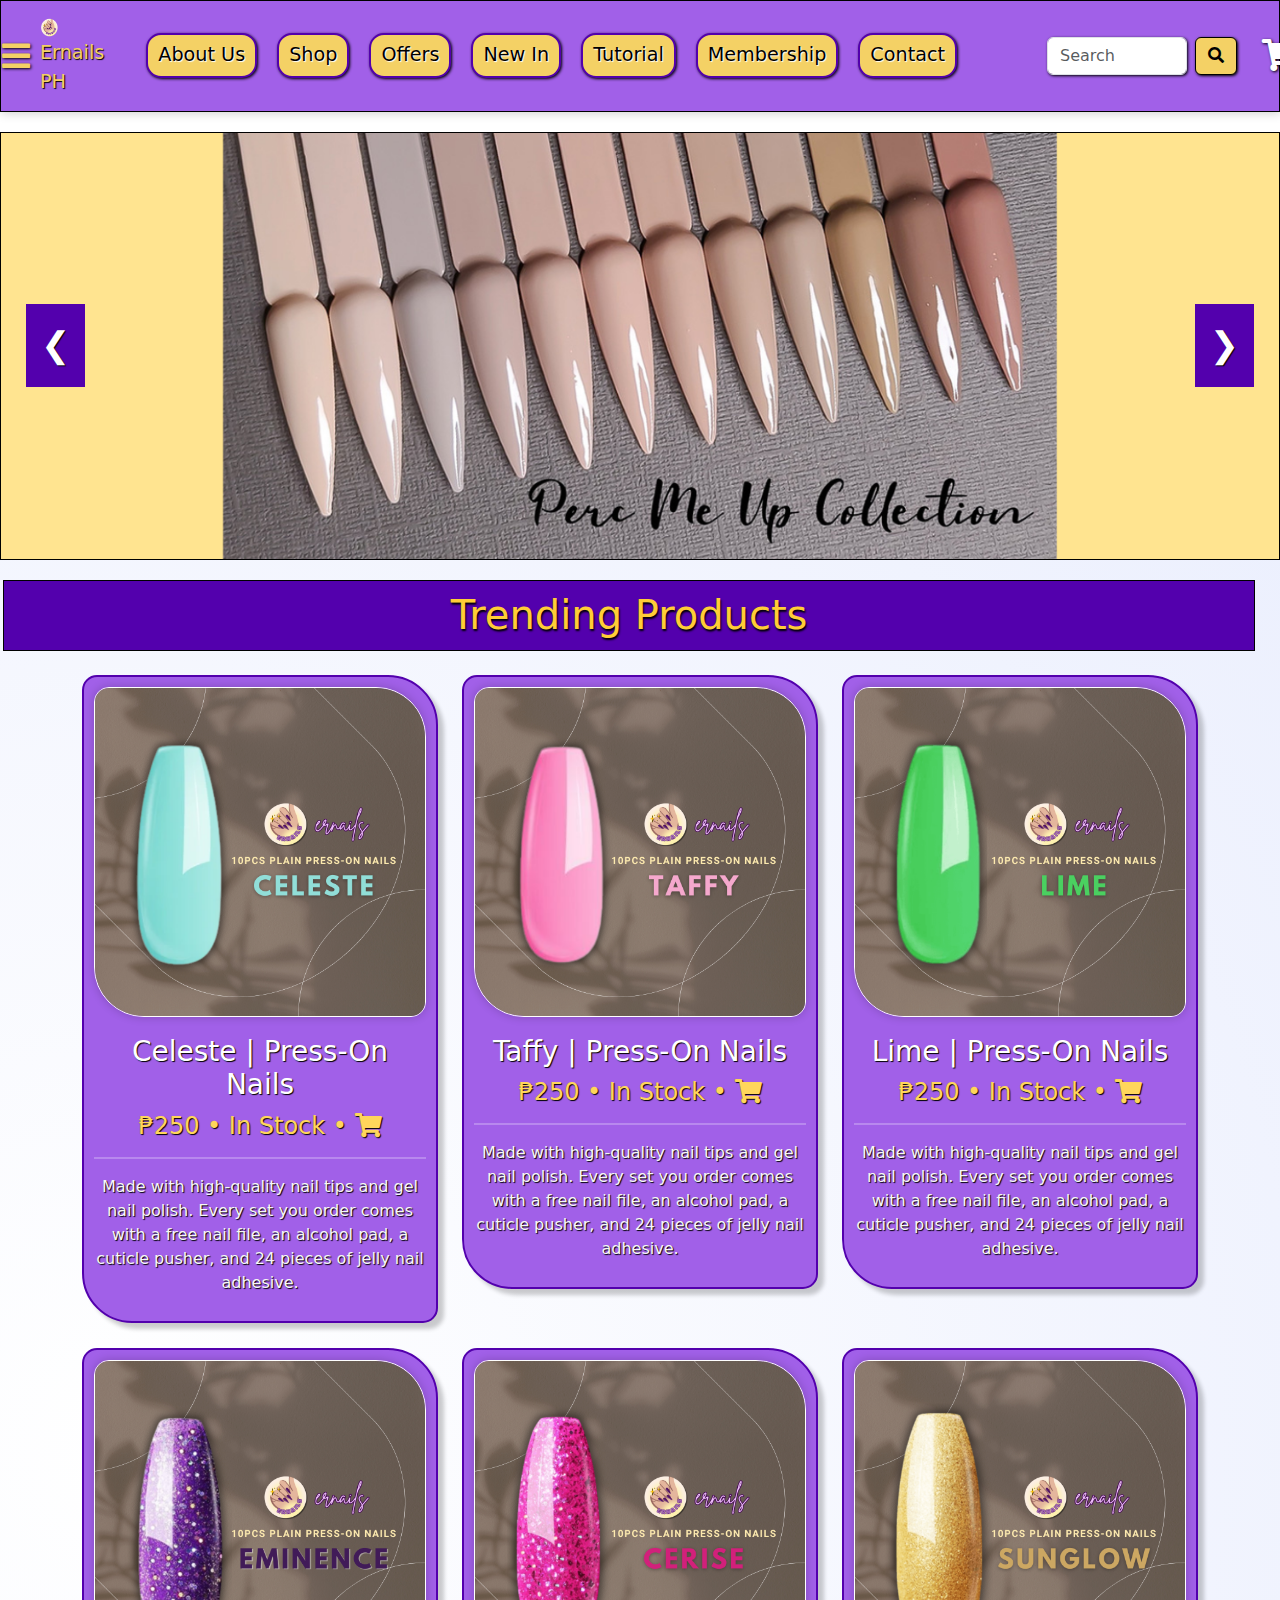
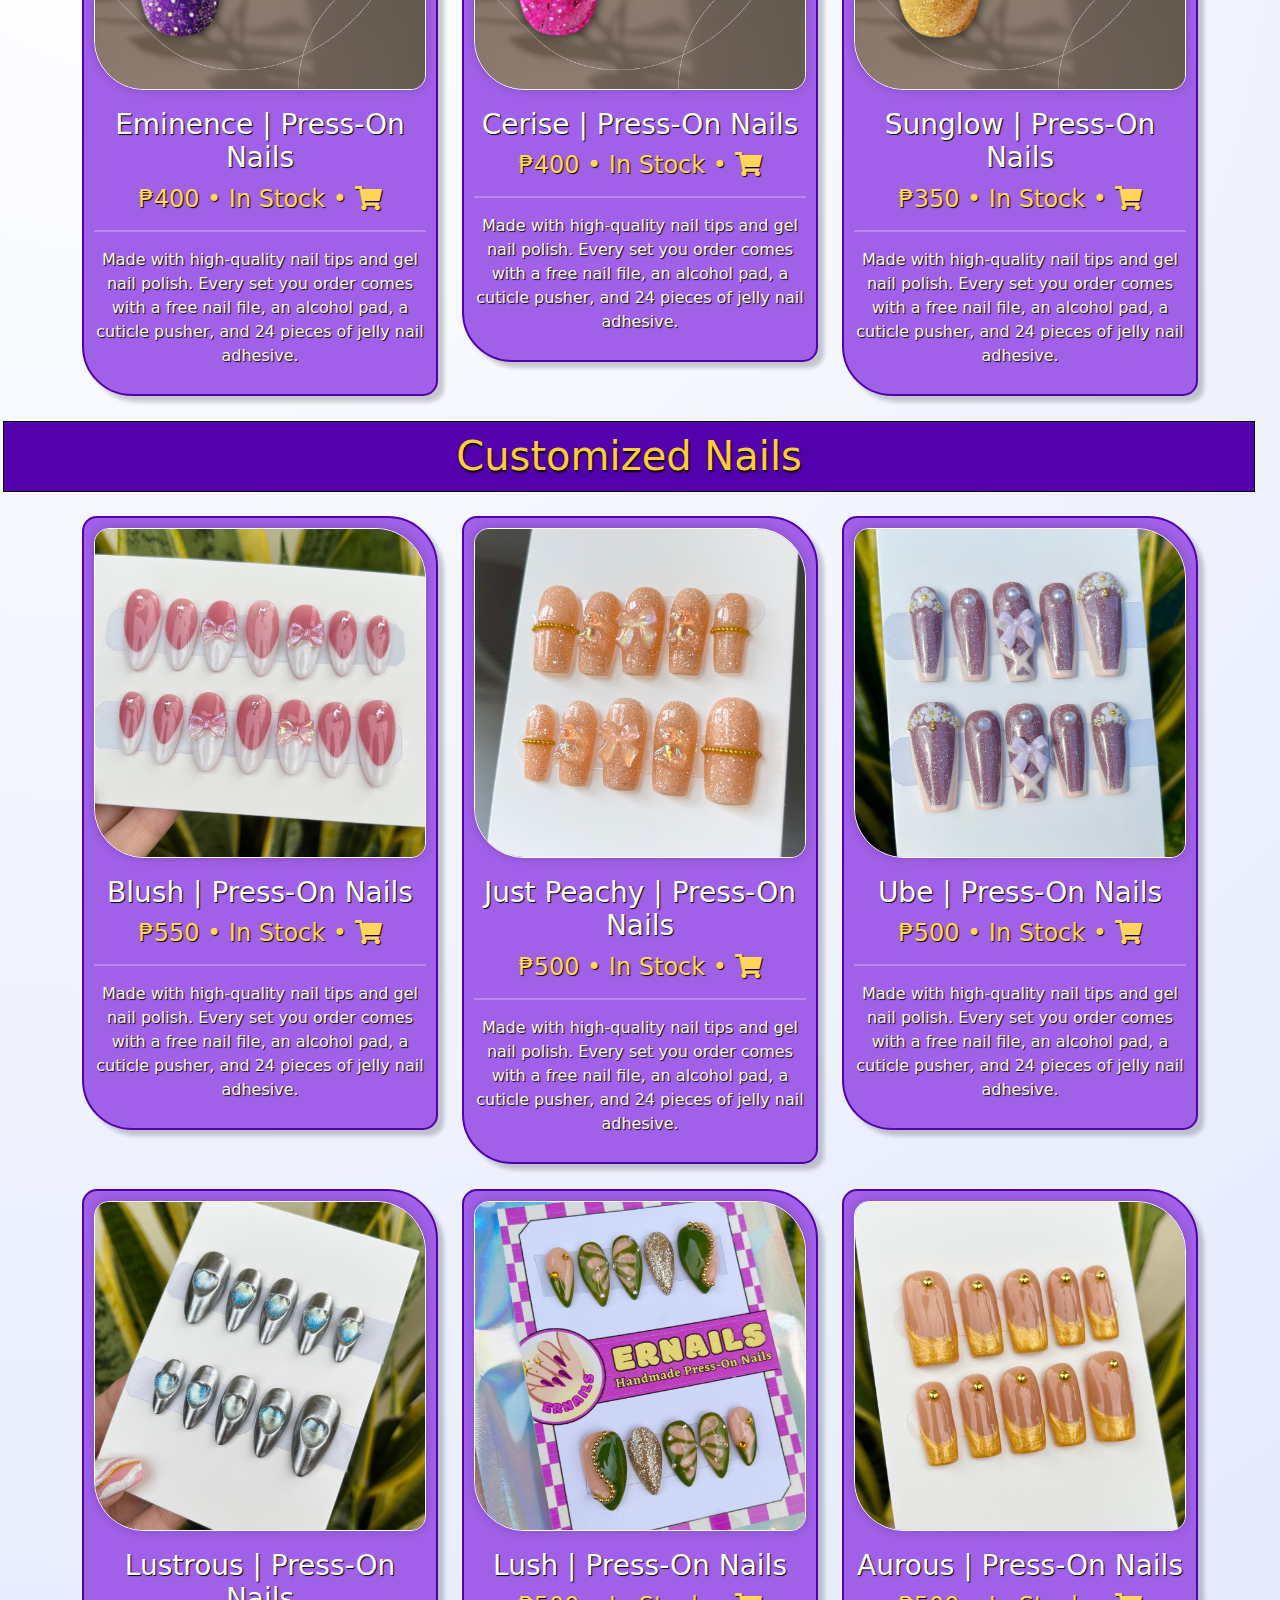
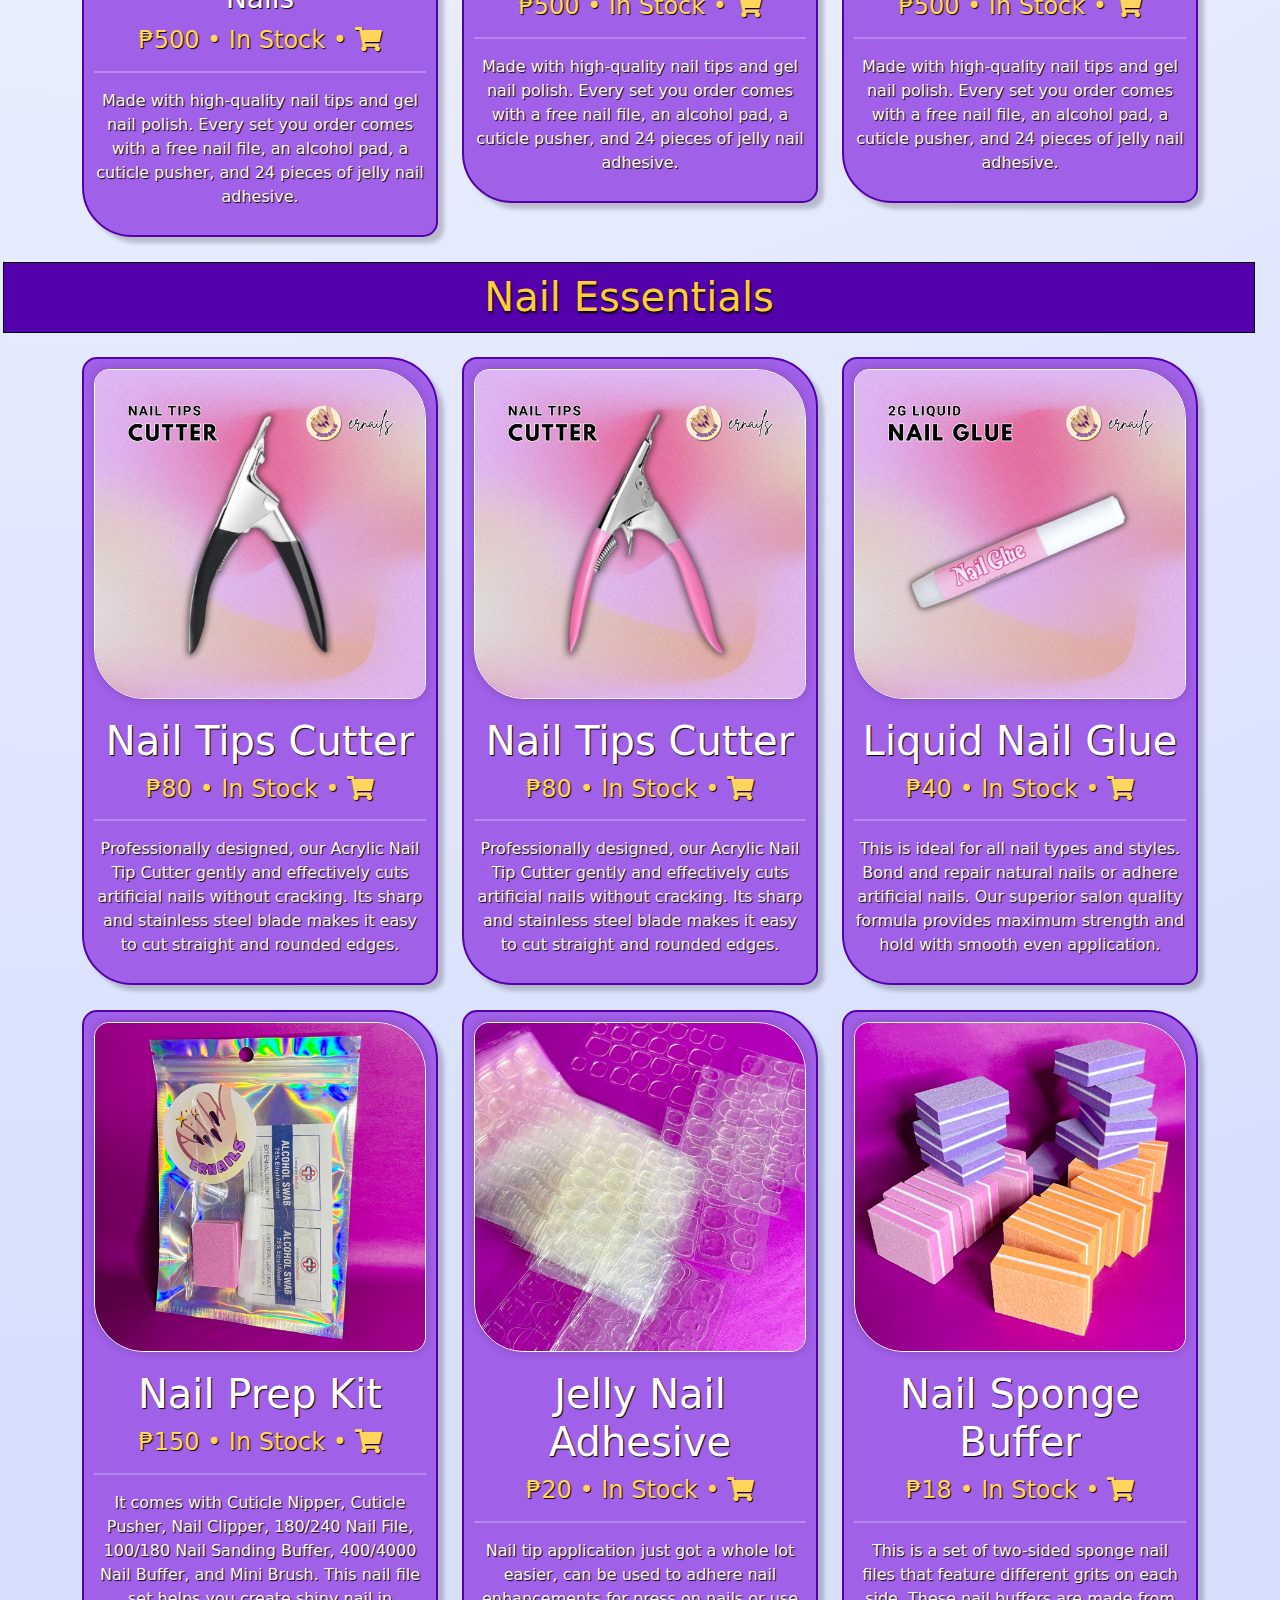
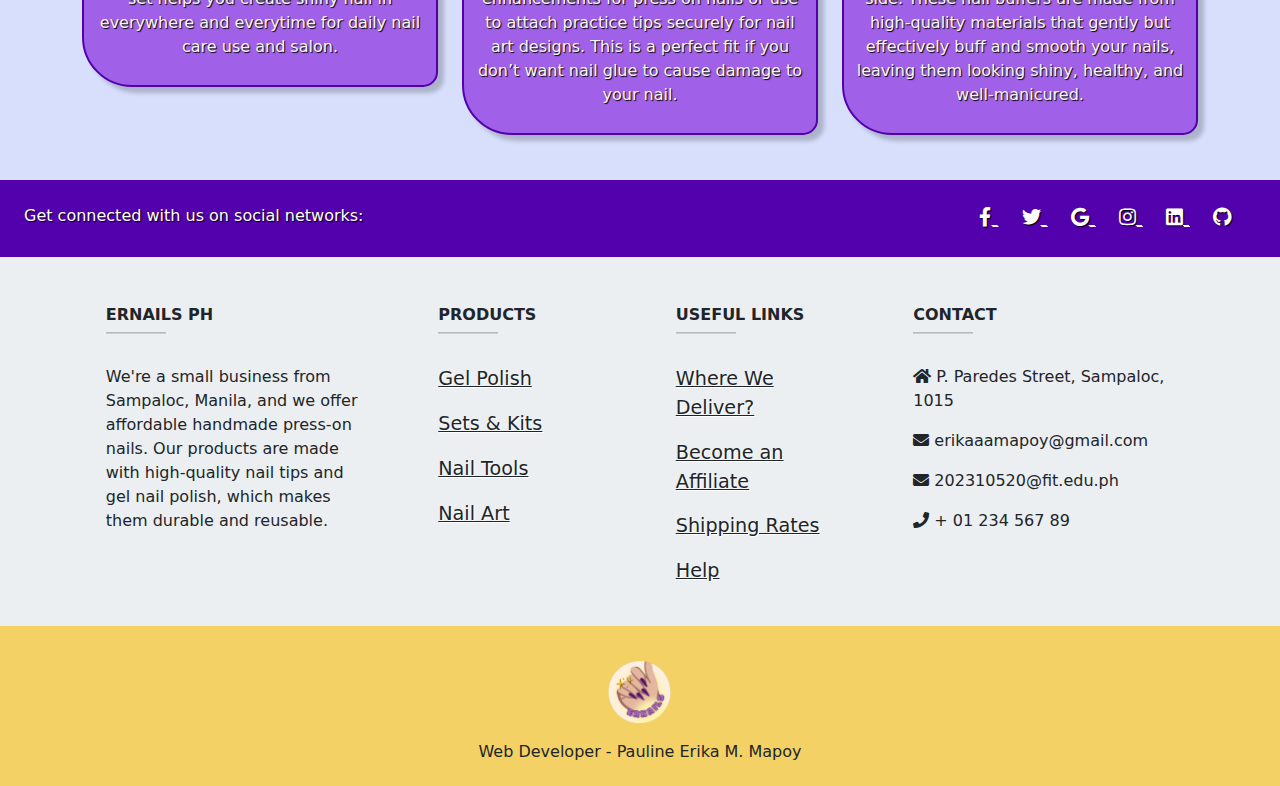
<file: index.html>
<!DOCTYPE html>
<html lang="en" dir="ltr">
  <head>
    <meta charset="UTF-8" />
    <title>Ernails PH</title>
    <link rel="icon" type="image/png" href="images/ErnailsLogo.png" />
    <link rel="stylesheet" href="style.css" />
    <link
      href="https://cdn.jsdelivr.net/npm/bootstrap@5.3.3/dist/css/bootstrap.min.css"
      rel="stylesheet"
      integrity="sha384-QWTKZyjpPEjISv5WaRU9OFeRpok6YctnYmDr5pNlyT2bRjXh0JMhjY6hW+ALEwIH"
      crossorigin="anonymous"
    />
    <link
      rel="stylesheet"
      href="https://cdnjs.cloudflare.com/ajax/libs/font-awesome/5.15.3/css/all.min.css"
    />
  </head>
  <body>
    <nav>
      <div class="sidebar">
        <i class="fas fa-times close-btn"></i>
        <ul class="navbar-nav justify-content-front flex-grow-1 pe-3">
          <li class="nav-item dropdown">
            <a
              class="nav-link dropdown-toggle"
              href="#"
              role="button"
              data-bs-toggle="dropdown"
              aria-expanded="false"
              onclick="toggleDropdown(this)"
            >
              CATEGORY
            </a>
            <ul class="dropdown-menu">
              <li>
                <a
                  class="dropdown-item"
                  href="https://modelones.com/collections/gel-nail-polish"
                  >Gel Nail Polish</a
                >
              </li>
              <li>
                <a
                  class="dropdown-item"
                  href="https://modelones.com/collections/dip-powder-1"
                  >Dip Powder</a
                >
              </li>
              <li>
                <a
                  class="dropdown-item"
                  href="https://modelones.com/collections/acrylic-powder-1"
                  >Acrylic Powder</a
                >
              </li>
              <li>
                <a
                  class="dropdown-item"
                  href="https://modelones.com/collections/poly-nail-gel-all-poly-nail-gel-product"
                  >Poly Nail Gel</a
                >
              </li>
              <li>
                <a
                  class="dropdown-item"
                  href="https://modelones.com/collections/nail-essentials"
                  >Nail Essentials</a
                >
              </li>
            </ul>
          </li>
          <li class="nav-item dropdown">
            <a
              class="nav-link dropdown-toggle"
              href="#"
              role="button"
              data-bs-toggle="dropdown"
              aria-expanded="false"
              onclick="toggleDropdown(this)"
            >
              COLOR
            </a>
            <ul class="dropdown-menu">
              <li>
                <a
                  class="dropdown-item"
                  href="https://modelones.com/collections/all-products/red"
                  >Red</a
                >
              </li>
              <li>
                <a
                  class="dropdown-item"
                  href="https://modelones.com/collections/all-products/blue"
                  >Blue</a
                >
              </li>
              <li>
                <a
                  class="dropdown-item"
                  href="https://modelones.com/collections/all-products/yellow"
                  >Yellow</a
                >
              </li>
              <li>
                <a
                  class="dropdown-item"
                  href="https://modelones.com/collections/all-products/green"
                  >Green</a
                >
              </li>
              <li>
                <a
                  class="dropdown-item"
                  href="https://modelones.com/collections/all-products/orange"
                  >Orange</a
                >
              </li>
              <li>
                <a
                  class="dropdown-item"
                  href="https://modelones.com/collections/all-products/black"
                  >Black</a
                >
              </li>
              <li>
                <a
                  class="dropdown-item"
                  href="https://modelones.com/collections/all-products/white"
                  >White</a
                >
              </li>
            </ul>
          </li>
          <li class="nav-item dropdown">
            <a
              class="nav-link dropdown-toggle"
              href="#"
              role="button"
              data-bs-toggle="dropdown"
              aria-expanded="false"
              onclick="toggleDropdown(this)"
            >
              FINISH
            </a>
            <ul class="dropdown-menu">
              <li>
                <a
                  class="dropdown-item"
                  href="https://modelones.com/collections/all-products/cat-eye"
                  >Cat Eye</a
                >
              </li>
              <li>
                <a
                  class="dropdown-item"
                  href="https://modelones.com/collections/all-products/luminous"
                  >Luminous</a
                >
              </li>
              <li>
                <a
                  class="dropdown-item"
                  href="https://modelones.com/collections/all-products/clear-jelly"
                  >Clear Jelly</a
                >
              </li>
              <li>
                <a
                  class="dropdown-item"
                  href="https://modelones.com/collections/all-products/glitter"
                  >Glitter</a
                >
              </li>
            </ul>
          </li>
        </ul>
      </div>

      <div class="nav-content">
        <i
          class="fa fa-bars hamburger"
          aria-hidden="true"
          onclick="toggleSidebar()"
        ></i>

        <div class="logo">
          <img src="images/ErnailsLogo.png" alt="Logo of Ernails" />
          <a
            href="https://modelones.com/collections/all-products"
            class="logo-link"
            style="vertical-align: middle"
            >Ernails PH</a
          >
        </div>
        <div class="nav-links-container">
          <ul class="nav-links">
            <li>
              <a href="AboutUs.html"
                >About Us</a
              >
            </li>
            <li>
              <a href="Shop.html">Shop</a>
            </li>
            <li><a href="Offers.html">Offers</a></li>
            <li>
              <a href="NewIn.html">New In</a>
            </li>
            <li>
              <a href="Tutorial.html"
                >Tutorial</a
              >
            </li>
            <li>
              <a href="Membership.html">Membership</a>
            </li>
            <li>
              <a href="Contact.html"
                >Contact</a
              >
            </li>
          </ul>
        </div>
      </div>

      <form class="d-flex search-bar" role="search">
        <input
          class="form-control me-2"
          type="search"
          placeholder="Search"
          aria-label="Search"
        />
        <button class="btn btn-outline-success" type="submit">
          <i class="fas fa-search"></i>
        </button>
      </form>
      <div class="shopping-cart">
        <i class="fa fa-shopping-cart" aria-hidden="true"></i>
      </div>
    </nav>

    <header>
      <div class="image-slider">
        <img src="images/MeUp.png" alt="Image 1" class="active" />
        <img src="images/Glitter.png" alt="Image 2" />
        <img src="images/Pardon.png" alt="Image 3" />
        <img src="images/Money.png" alt="Image 4" />
        <img src="images/80.png" alt="Image 5" />
        <a class="prev" onclick="prevSlide()">❮</a>
        <a class="next" onclick="nextSlide()">❯</a>
      </div>
    </header>

    <div class="photo-section">
      <div class="container">
        <div class="row">
          <div class="parent-container">
            <div class="title text-center mb-4"><h1>Trending Products</h1></div>
          </div>

          <div class="col-md-4">
            <div class="image-box">
              <img
                src="images/Celeste.png"
                alt="Celeste Image"
                class="img-shadow"
              />
              <h3 class="centered1">Celeste | Press-On Nails</h3>

              <div class="shopping-cart-2">
              <h4 class="centered">₱250 • In Stock •
                <i class="fa fa-shopping-cart" aria-hidden="true"></i>
              </div>

              <hr class="new1" />
              <p>
                Made with high-quality nail tips and gel nail polish. Every set
                you order comes with a free nail file, an alcohol pad, a cuticle
                pusher, and 24 pieces of jelly nail adhesive.
              </p>
            </div>
          </div>
          <div class="col-md-4">
            <div class="image-box">
              <img
                src="images/Taffy.png"
                alt="Taffy Image"
                class="img-shadow"
              />
              <h3 class="centered1">Taffy | Press-On Nails</h3>
              <div class="shopping-cart-2">
                <h4 class="centered">₱250 • In Stock •
                  <i class="fa fa-shopping-cart" aria-hidden="true"></i>
                </div>
              <hr class="new1" />
              <p>
                Made with high-quality nail tips and gel nail polish. Every set
                you order comes with a free nail file, an alcohol pad, a cuticle
                pusher, and 24 pieces of jelly nail adhesive.
              </p>
            </div>
          </div>

          <div class="col-md-4">
            <div class="image-box">
              <img src="images/Lime.png" alt="Lime Image" class="img-shadow" />
              <h3 class="centered1">Lime | Press-On Nails</h3>
              <div class="shopping-cart-2">
                <h4 class="centered">₱250 • In Stock •
                  <i class="fa fa-shopping-cart" aria-hidden="true"></i>
                </div>
              <hr class="new1" />
              <p>
                Made with high-quality nail tips and gel nail polish. Every set
                you order comes with a free nail file, an alcohol pad, a cuticle
                pusher, and 24 pieces of jelly nail adhesive.
              </p>
            </div>
          </div>
          <div class="col-md-4">
            <div class="image-box">
              <img
                src="images/Eminence.png"
                alt="Eminence Image"
                class="img-shadow"
              />
              <h3 class="centered1">Eminence | Press-On Nails</h3>
              <div class="shopping-cart-2">
                <h4 class="centered">₱400 • In Stock •
                  <i class="fa fa-shopping-cart" aria-hidden="true"></i>
                </div>
              <hr class="new1" />
              <p>
                Made with high-quality nail tips and gel nail polish. Every set
                you order comes with a free nail file, an alcohol pad, a cuticle
                pusher, and 24 pieces of jelly nail adhesive.
              </p>
            </div>
          </div>
          <div class="col-md-4">
            <div class="image-box">
              <img
                src="images/Cerise.png"
                alt="Cerise Image"
                class="img-shadow"
              />
              <h3 class="centered1">Cerise | Press-On Nails</h3>
              <div class="shopping-cart-2">
                <h4 class="centered">₱400 • In Stock •
                  <i class="fa fa-shopping-cart" aria-hidden="true"></i>
                </div>
              <hr class="new1" />
              <p>
                Made with high-quality nail tips and gel nail polish. Every set
                you order comes with a free nail file, an alcohol pad, a cuticle
                pusher, and 24 pieces of jelly nail adhesive.
              </p>
            </div>
          </div>
          <div class="col-md-4">
            <div class="image-box">
              <img
                src="images/Sunglow.png"
                alt="Sunglow Image"
                class="img-shadow"
              />
              <h3 class="centered1">Sunglow | Press-On Nails</h3>
              <div class="shopping-cart-2">
                <h4 class="centered">₱350 • In Stock •
                  <i class="fa fa-shopping-cart" aria-hidden="true"></i>
                </div>
              <hr class="new1" />
              <p>
                Made with high-quality nail tips and gel nail polish. Every set
                you order comes with a free nail file, an alcohol pad, a cuticle
                pusher, and 24 pieces of jelly nail adhesive.
              </p>
            </div>
          </div>

          <div class="parent-container">
            <div class="title text-center mb-4"><h1>Customized Nails</h1></div>
          </div>

          <div class="col-md-4">
            <div class="image-box">
              <img
                src="images/Blush.png"
                alt="Blush Image"
                class="img-shadow"
              />
              <h3 class="centered1">Blush | Press-On Nails</h3>
              <div class="shopping-cart-2">
                <h4 class="centered">₱550 • In Stock •
                  <i class="fa fa-shopping-cart" aria-hidden="true"></i>
                </div>
              <hr class="new1" />
              <p>
                Made with high-quality nail tips and gel nail polish. Every set
                you order comes with a free nail file, an alcohol pad, a cuticle
                pusher, and 24 pieces of jelly nail adhesive.
              </p>
            </div>
          </div>

          <div class="col-md-4">
            <div class="image-box">
              <img
                src="images/JustPeachy.png"
                alt="Just Peachy Image"
                class="img-shadow"
              />
              <h3 class="centered1">Just Peachy | Press-On Nails</h3>
              <div class="shopping-cart-2">
                <h4 class="centered">₱500 • In Stock •
                  <i class="fa fa-shopping-cart" aria-hidden="true"></i>
                </div>
              <hr class="new1" />
              <p>
                Made with high-quality nail tips and gel nail polish. Every set
                you order comes with a free nail file, an alcohol pad, a cuticle
                pusher, and 24 pieces of jelly nail adhesive.
              </p>
            </div>
          </div>

          <div class="col-md-4">
            <div class="image-box">
              <img src="images/Ube.png" alt="Ube Image" class="img-shadow" />
              <h3 class="centered1">Ube | Press-On Nails</h3>
              <div class="shopping-cart-2">
                <h4 class="centered">₱500 • In Stock •
                  <i class="fa fa-shopping-cart" aria-hidden="true"></i>
                </div>
              <hr class="new1" />
              <p>
                Made with high-quality nail tips and gel nail polish. Every set
                you order comes with a free nail file, an alcohol pad, a cuticle
                pusher, and 24 pieces of jelly nail adhesive.
              </p>
            </div>
          </div>

          <div class="col-md-4">
            <div class="image-box">
              <img
                src="images/Lustrous.png"
                alt="Lustrous Image"
                class="img-shadow"
              />
              <h3 class="centered1">Lustrous | Press-On Nails</h3>
              <div class="shopping-cart-2">
                <h4 class="centered">₱500 • In Stock •
                  <i class="fa fa-shopping-cart" aria-hidden="true"></i>
                </div>
              <hr class="new1" />
              <p>

                Made with high-quality nail tips and gel nail polish. Every set
                you order comes with a free nail file, an alcohol pad, a cuticle
                pusher, and 24 pieces of jelly nail adhesive.
              </p>
            </div>
          </div>

          <div class="col-md-4">
            <div class="image-box">
              <img src="images/Lush.png" alt="Lush Image" class="img-shadow" />
              <h3 class="centered1">Lush | Press-On Nails</h3>
              <div class="shopping-cart-2">
                <h4 class="centered">₱500 • In Stock •
                  <i class="fa fa-shopping-cart" aria-hidden="true"></i>
                </div>
              <hr class="new1" />
              <p>
                Made with high-quality nail tips and gel nail polish. Every set
                you order comes with a free nail file, an alcohol pad, a cuticle
                pusher, and 24 pieces of jelly nail adhesive.
              </p>
            </div>
          </div>

          <div class="col-md-4">
            <div class="image-box">
              <img
                src="images/Aurous.png"
                alt="Aurous Image"
                class="img-shadow"
              />
              <h3 class="centered1">Aurous | Press-On Nails</h3>
              <div class="shopping-cart-2">
                <h4 class="centered">₱500 • In Stock •
                  <i class="fa fa-shopping-cart" aria-hidden="true"></i>
                </div>
              <hr class="new1" />
              <p>
                Made with high-quality nail tips and gel nail polish. Every set
                you order comes with a free nail file, an alcohol pad, a cuticle
                pusher, and 24 pieces of jelly nail adhesive.
              </p>
            </div>
          </div>

          <div class="parent-container">
            <div class="title text-center mb-4"><h1>Nail Essentials</h1></div>
          </div>

          <div class="col-md-4">
            <div class="image-box">
              <img
                src="images/BCutter.png"
                alt="Black Nail Tips Cutter Image"
                class="img-shadow"
              />
              <h1 class="centered1">Nail Tips Cutter</h1>
              <div class="shopping-cart-2">
                <h4 class="centered">₱80 • In Stock •
                  <i class="fa fa-shopping-cart" aria-hidden="true"></i>
                </div>
              <hr class="new1" />
              <p>
                Professionally designed, our Acrylic Nail Tip Cutter gently and
                effectively cuts artificial nails without cracking. Its sharp
                and stainless steel blade makes it easy to cut straight and
                rounded edges.
              </p>
            </div>
          </div>

          <div class="col-md-4">
            <div class="image-box">
              <img
                src="images/ACutter.png"
                alt="Pink Nail Tips Cutter Image"
                class="img-shadow"
              />
              <h1 class="centered1">Nail Tips Cutter</h1>
              <div class="shopping-cart-2">
                <h4 class="centered">₱80 • In Stock •
                  <i class="fa fa-shopping-cart" aria-hidden="true"></i>
                </div>
              <hr class="new1" />
              <p>
                Professionally designed, our Acrylic Nail Tip Cutter gently and
                effectively cuts artificial nails without cracking. Its sharp
                and stainless steel blade makes it easy to cut straight and
                rounded edges.
              </p>
            </div>
          </div>

          <div class="col-md-4">
            <div class="image-box">
              <img
                src="images/Nail Glue.png"
                alt="Liquid Nail Glue Image"
                class="img-shadow"
              />
              <h1 class="centered1">Liquid Nail Glue</h1>
              <div class="shopping-cart-2">
                <h4 class="centered">₱40 • In Stock •
                  <i class="fa fa-shopping-cart" aria-hidden="true"></i>
                </div>
              <hr class="new1" />
              <p>
                This is ideal for all nail types and styles. Bond and repair
                natural nails or adhere artificial nails. Our superior salon
                quality formula provides maximum strength and hold with smooth
                even application.
              </p>
            </div>
          </div>

          <div class="col-md-4">
            <div class="image-box">
              <img
                src="images/set.png"
                alt="Nail Prep Kit Image"
                class="img-shadow"
              />
              <h1 class="centered1">Nail Prep Kit</h1>
              <div class="shopping-cart-2">
                <h4 class="centered">₱150 • In Stock •
                  <i class="fa fa-shopping-cart" aria-hidden="true"></i>
                </div>
              <hr class="new1" />
              <p>
                It comes with Cuticle Nipper, Cuticle Pusher, Nail Clipper,
                180/240 Nail File, 100/180 Nail Sanding Buffer, 400/4000 Nail
                Buffer, and Mini Brush. This nail file set helps you create
                shiny nail in everywhere and everytime for daily nail care use
                and salon.
              </p>
            </div>
          </div>

          <div class="col-md-4">
            <div class="image-box">
              <img
                src="images/adhesive.png"
                alt="Jelly Nail Adhesive Image"
                class="img-shadow"
              />
              <h1 class="centered1">Jelly Nail Adhesive</h1>
              <div class="shopping-cart-2">
                <h4 class="centered">₱20 • In Stock •
                  <i class="fa fa-shopping-cart" aria-hidden="true"></i>
                </div>
              <hr class="new1" />
              <p>
                Nail tip application just got a whole lot easier, can be used to
                adhere nail enhancements for press on nails or use to attach
                practice tips securely for nail art designs. This is a perfect
                fit if you don’t want nail glue to cause damage to your nail.
              </p>
            </div>
          </div>

          <div class="col-md-4">
            <div class="image-box">
              <img
                src="images/buffer.png"
                alt="Nail Sponge Buffer Image"
                class="img-shadow"
              />
              <h1 class="centered1">Nail Sponge Buffer</h1>
              <div class="shopping-cart-2">
                <h4 class="centered">₱18 • In Stock •
                  <i class="fa fa-shopping-cart" aria-hidden="true"></i>
                </div>
              <hr class="new1" />

              <p>
                This is a set of two-sided sponge nail files that feature
                different grits on each side. These nail buffers are made from
                high-quality materials that gently but effectively buff and
                smooth your nails, leaving them looking shiny, healthy, and
                well-manicured.
              </p>
            </div>
          </div>
        </div>
      </div>
    </div>

    <footer
      class="text-center text-lg-start text-dark"
      style="background-color: #eceff1"
    >
      <section
        class="d-flex justify-content-between p-4 text-white"
        style="background-color: #5300ad"
      >
        <div class="me-5" style="text-shadow: 1px 1px 1px #000000">
          <span>Get connected with us on social networks:</span>
        </div>

        <div>
          <a
            href="https://www.facebook.com/profile.php?id=100095220731265"
            class="text-white me-4"
          >
            <i
              class="fab fa-facebook-f"
              style="text-shadow: 1px 1px 1px #000000"
            ></i>
          </a>
          <a
            href="https://www.facebook.com/profile.php?id=100095220731265"
            class="text-white me-4"
          >
            <i
              class="fab fa-twitter"
              style="text-shadow: 1px 1px 1px #000000"
            ></i>
          </a>
          <a
            href="https://www.facebook.com/profile.php?id=100095220731265"
            class="text-white me-4"
          >
            <i
              class="fab fa-google"
              style="text-shadow: 1px 1px 1px #000000"
            ></i>
          </a>
          <a
            href="https://www.facebook.com/profile.php?id=100095220731265"
            class="text-white me-4"
          >
            <i
              class="fab fa-instagram"
              style="text-shadow: 1px 1px 1px #000000"
            ></i>
          </a>
          <a
            href="https://www.facebook.com/profile.php?id=100095220731265"
            class="text-white me-4"
          >
            <i
              class="fab fa-linkedin"
              style="text-shadow: 1px 1px 1px #000000"
            ></i>
          </a>
          <a
            href="https://www.facebook.com/profile.php?id=100095220731265"
            class="text-white me-4"
          >
            <i
              class="fab fa-github"
              style="text-shadow: 1px 1px 1px #000000"
            ></i>
          </a>
        </div>
      </section>

      <section class="">
        <div class="container text-center text-md-start mt-5">
          <div class="row mt-3">
            <div class="col-md-3 col-lg-4 col-xl-3 mx-auto mb-4">
              <h6 class="text-uppercase fw-bold">Ernails PH</h6>
              <hr
                class="mb-4 mt-0 d-inline-block mx-auto"
                style="width: 60px; background-color: #7c4dff; height: 2px"
              />
              <p>
                We're a small business from Sampaloc, Manila, and we offer
                affordable handmade press-on nails. Our products are made with
                high-quality nail tips and gel nail polish, which makes them
                durable and reusable.
              </p>
            </div>
            <div class="col-md-2 col-lg-2 col-xl-2 mx-auto mb-4">
              <h6 class="text-uppercase fw-bold">Products</h6>
              <hr
                class="mb-4 mt-0 d-inline-block mx-auto"
                style="width: 60px; background-color: #7c4dff; height: 2px"
              />
              <p>
                <a href="#!" class="text-dark">Gel Polish</a>
              </p>
              <p>
                <a href="#!" class="text-dark">Sets & Kits</a>
              </p>
              <p>
                <a href="#!" class="text-dark">Nail Tools</a>
              </p>
              <p>
                <a href="#!" class="text-dark">Nail Art</a>
              </p>
            </div>

            <div class="col-md-3 col-lg-2 col-xl-2 mx-auto mb-4">
              <h6 class="text-uppercase fw-bold">Useful links</h6>
              <hr
                class="mb-4 mt-0 d-inline-block mx-auto"
                style="width: 60px; background-color: #7c4dff; height: 2px"
              />
              <p>
                <a href="#!" class="text-dark">Where We Deliver?</a>
              </p>
              <p>
                <a href="#!" class="text-dark">Become an Affiliate</a>
              </p>
              <p>
                <a href="#!" class="text-dark">Shipping Rates</a>
              </p>
              <p>
                <a href="#!" class="text-dark">Help</a>
              </p>
            </div>
            <div class="col-md-4 col-lg-3 col-xl-3 mx-auto mb-md-0 mb-4">
              <h6 class="text-uppercase fw-bold">Contact</h6>
              <hr
                class="mb-4 mt-0 d-inline-block mx-auto"
                style="width: 60px; background-color: #7c4dff; height: 2px"
              />
              <p>
                <i class="fas fa-home mr-3"></i> P. Paredes Street, Sampaloc,
                1015
              </p>
              <p><i class="fas fa-envelope mr-3"></i> erikaaamapoy@gmail.com</p>
              <p><i class="fas fa-envelope mr-3"></i> 202310520@fit.edu.ph</p>
              <p><i class="fas fa-phone mr-3"></i> + 01 234 567 89</p>
            </div>
          </div>
        </div>
      </section>
      <div class="text-center p-3" style="background-color: #f4d165">
        <div class="text-center p-3">
          <img src="images/ErnailsLogo.png" alt="Logo of Ernails" />
        </div>

        <h6>Web Developer - Pauline Erika M. Mapoy</h6>
      </div>
    </footer>

    <script>
      let slideIndex = 0;
      const slides = document.querySelectorAll(".image-slider img");

      function showSlide(n) {
        slides.forEach((slide) => {
          slide.style.opacity = 0;
          slide.classList.remove("active");
        });
        slideIndex = (n + slides.length) % slides.length;
        slides[slideIndex].classList.add("active");
        setTimeout(() => {
          slides[slideIndex].style.opacity = 1;
        }, 10);
      }

      function nextSlide() {
        showSlide(slideIndex + 1);
      }

      function prevSlide() {
        showSlide(slideIndex - 1);
      }

      const sidebar = document.querySelector(".sidebar");
      const closeBtn = document.querySelector(".close-btn");

      function toggleSidebar() {
        sidebar.classList.toggle("show");
      }

      function toggleDropdown(dropdownToggle) {
        const dropdownMenu = dropdownToggle.nextElementSibling;
        dropdownMenu.classList.toggle("show");
      }

      closeBtn.addEventListener("click", toggleSidebar);
    </script>
  </body>
</html>
</file>
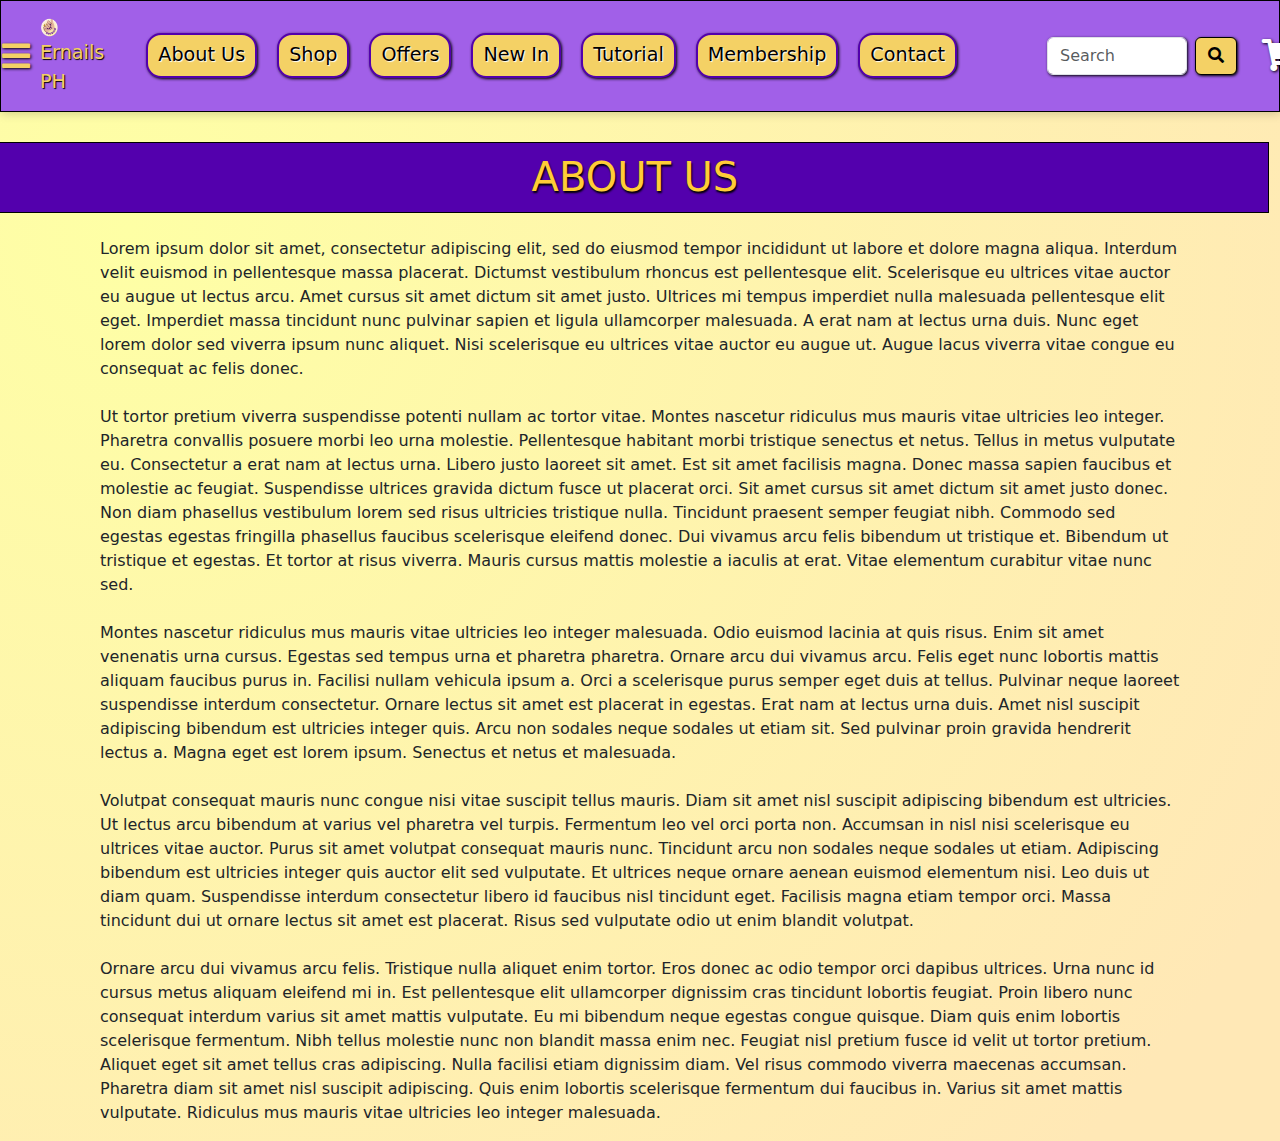
<file: AboutUs.html>
<!DOCTYPE html>
<html lang="en" dir="ltr">
  <head>
    <meta charset="UTF-8" />
    <title>About Us | Ernails PH</title>
    <link rel="icon" type="image/png" href="images/ErnailsLogo.png" />
    <link rel="stylesheet" href="AboutUs.css" />
    <link
      href="https://cdn.jsdelivr.net/npm/bootstrap@5.3.3/dist/css/bootstrap.min.css"
      rel="stylesheet"
      integrity="sha384-QWTKZyjpPEjISv5WaRU9OFeRpok6YctnYmDr5pNlyT2bRjXh0JMhjY6hW+ALEwIH"
      crossorigin="anonymous"
    />
    <link
      rel="stylesheet"
      href="https://cdnjs.cloudflare.com/ajax/libs/font-awesome/5.15.3/css/all.min.css"
    />
  </head>
  <body>
    <nav>
      <div class="sidebar">
        <i class="fas fa-times close-btn"></i>
        <ul class="navbar-nav justify-content-front flex-grow-1 pe-3">
          <li class="nav-item dropdown">
            <a
              class="nav-link dropdown-toggle"
              href="#"
              role="button"
              data-bs-toggle="dropdown"
              aria-expanded="false"
              onclick="toggleDropdown(this)"
            >
              CATEGORY
            </a>
            <ul class="dropdown-menu">
              <li>
                <a
                  class="dropdown-item"
                  href="https://modelones.com/collections/gel-nail-polish"
                  >Gel Nail Polish</a
                >
              </li>
              <li>
                <a
                  class="dropdown-item"
                  href="https://modelones.com/collections/dip-powder-1"
                  >Dip Powder</a
                >
              </li>
              <li>
                <a
                  class="dropdown-item"
                  href="https://modelones.com/collections/acrylic-powder-1"
                  >Acrylic Powder</a
                >
              </li>
              <li>
                <a
                  class="dropdown-item"
                  href="https://modelones.com/collections/poly-nail-gel-all-poly-nail-gel-product"
                  >Poly Nail Gel</a
                >
              </li>
              <li>
                <a
                  class="dropdown-item"
                  href="https://modelones.com/collections/nail-essentials"
                  >Nail Essentials</a
                >
              </li>
            </ul>
          </li>
          <li class="nav-item dropdown">
            <a
              class="nav-link dropdown-toggle"
              href="#"
              role="button"
              data-bs-toggle="dropdown"
              aria-expanded="false"
              onclick="toggleDropdown(this)"
            >
              COLOR
            </a>
            <ul class="dropdown-menu">
              <li>
                <a
                  class="dropdown-item"
                  href="https://modelones.com/collections/all-products/red"
                  >Red</a
                >
              </li>
              <li>
                <a
                  class="dropdown-item"
                  href="https://modelones.com/collections/all-products/blue"
                  >Blue</a
                >
              </li>
              <li>
                <a
                  class="dropdown-item"
                  href="https://modelones.com/collections/all-products/yellow"
                  >Yellow</a
                >
              </li>
              <li>
                <a
                  class="dropdown-item"
                  href="https://modelones.com/collections/all-products/green"
                  >Green</a
                >
              </li>
              <li>
                <a
                  class="dropdown-item"
                  href="https://modelones.com/collections/all-products/orange"
                  >Orange</a
                >
              </li>
              <li>
                <a
                  class="dropdown-item"
                  href="https://modelones.com/collections/all-products/black"
                  >Black</a
                >
              </li>
              <li>
                <a
                  class="dropdown-item"
                  href="https://modelones.com/collections/all-products/white"
                  >White</a
                >
              </li>
            </ul>
          </li>
          <li class="nav-item dropdown">
            <a
              class="nav-link dropdown-toggle"
              href="#"
              role="button"
              data-bs-toggle="dropdown"
              aria-expanded="false"
              onclick="toggleDropdown(this)"
            >
              FINISH
            </a>
            <ul class="dropdown-menu">
              <li>
                <a
                  class="dropdown-item"
                  href="https://modelones.com/collections/all-products/cat-eye"
                  >Cat Eye</a
                >
              </li>
              <li>
                <a
                  class="dropdown-item"
                  href="https://modelones.com/collections/all-products/luminous"
                  >Luminous</a
                >
              </li>
              <li>
                <a
                  class="dropdown-item"
                  href="https://modelones.com/collections/all-products/clear-jelly"
                  >Clear Jelly</a
                >
              </li>
              <li>
                <a
                  class="dropdown-item"
                  href="https://modelones.com/collections/all-products/glitter"
                  >Glitter</a
                >
              </li>
            </ul>
          </li>
        </ul>
      </div>

      <div class="nav-content">
        <i
          class="fa fa-bars hamburger"
          aria-hidden="true"
          onclick="toggleSidebar()"
        ></i>

        <div class="logo">
          <img src="images/ErnailsLogo.png" alt="Logo of Ernails" />
          <a
            href="https://modelones.com/collections/all-products"
            class="logo-link"
            style="vertical-align: middle"
            >Ernails PH</a
          >
        </div>
        <div class="nav-links-container">
          <ul class="nav-links">
            <li>
              <a href="AboutUs.html">About Us</a>
            </li>
            <li>
              <a href="Shop.html">Shop</a>
            </li>
            <li><a href="Offers.html">Offers</a></li>
            <li>
              <a href="NewIn.html">New In</a>
            </li>
            <li>
              <a href="Tutorial.html">Tutorial</a>
            </li>
            <li>
              <a href="Membership.html">Membership</a>
            </li>
            <li>
              <a href="Contact.html">Contact</a>
            </li>
          </ul>
        </div>
      </div>

      <form class="d-flex search-bar" role="search">
        <input
          class="form-control me-2"
          type="search"
          placeholder="Search"
          aria-label="Search"
        />
        <button class="btn btn-outline-success" type="submit">
          <i class="fas fa-search"></i>
        </button>
      </form>
      <div class="shopping-cart">
        <i class="fa fa-shopping-cart" aria-hidden="true"></i>
      </div>
    </nav>

    <div class="parent-container">
      <div class="title text-center mb-4"><h1>ABOUT US</h1></div>
    </div>

    <div class="SampleText">
      <p>
        Lorem ipsum dolor sit amet, consectetur adipiscing elit, sed do eiusmod
        tempor incididunt ut labore et dolore magna aliqua. Interdum velit
        euismod in pellentesque massa placerat. Dictumst vestibulum rhoncus est
        pellentesque elit. Scelerisque eu ultrices vitae auctor eu augue ut
        lectus arcu. Amet cursus sit amet dictum sit amet justo. Ultrices mi
        tempus imperdiet nulla malesuada pellentesque elit eget. Imperdiet massa
        tincidunt nunc pulvinar sapien et ligula ullamcorper malesuada. A erat
        nam at lectus urna duis. Nunc eget lorem dolor sed viverra ipsum nunc
        aliquet. Nisi scelerisque eu ultrices vitae auctor eu augue ut. Augue
        lacus viverra vitae congue eu consequat ac felis donec.
        <br /><br />
        Ut tortor pretium viverra suspendisse potenti nullam ac tortor vitae.
        Montes nascetur ridiculus mus mauris vitae ultricies leo integer.
        Pharetra convallis posuere morbi leo urna molestie. Pellentesque
        habitant morbi tristique senectus et netus. Tellus in metus vulputate
        eu. Consectetur a erat nam at lectus urna. Libero justo laoreet sit
        amet. Est sit amet facilisis magna. Donec massa sapien faucibus et
        molestie ac feugiat. Suspendisse ultrices gravida dictum fusce ut
        placerat orci. Sit amet cursus sit amet dictum sit amet justo donec. Non
        diam phasellus vestibulum lorem sed risus ultricies tristique nulla.
        Tincidunt praesent semper feugiat nibh. Commodo sed egestas egestas
        fringilla phasellus faucibus scelerisque eleifend donec. Dui vivamus
        arcu felis bibendum ut tristique et. Bibendum ut tristique et egestas.
        Et tortor at risus viverra. Mauris cursus mattis molestie a iaculis at
        erat. Vitae elementum curabitur vitae nunc sed.
        <br /><br />
        Montes nascetur ridiculus mus mauris vitae ultricies leo integer
        malesuada. Odio euismod lacinia at quis risus. Enim sit amet venenatis
        urna cursus. Egestas sed tempus urna et pharetra pharetra. Ornare arcu
        dui vivamus arcu. Felis eget nunc lobortis mattis aliquam faucibus purus
        in. Facilisi nullam vehicula ipsum a. Orci a scelerisque purus semper
        eget duis at tellus. Pulvinar neque laoreet suspendisse interdum
        consectetur. Ornare lectus sit amet est placerat in egestas. Erat nam at
        lectus urna duis. Amet nisl suscipit adipiscing bibendum est ultricies
        integer quis. Arcu non sodales neque sodales ut etiam sit. Sed pulvinar
        proin gravida hendrerit lectus a. Magna eget est lorem ipsum. Senectus
        et netus et malesuada.
        <br /><br />
        Volutpat consequat mauris nunc congue nisi vitae suscipit tellus mauris.
        Diam sit amet nisl suscipit adipiscing bibendum est ultricies. Ut lectus
        arcu bibendum at varius vel pharetra vel turpis. Fermentum leo vel orci
        porta non. Accumsan in nisl nisi scelerisque eu ultrices vitae auctor.
        Purus sit amet volutpat consequat mauris nunc. Tincidunt arcu non
        sodales neque sodales ut etiam. Adipiscing bibendum est ultricies
        integer quis auctor elit sed vulputate. Et ultrices neque ornare aenean
        euismod elementum nisi. Leo duis ut diam quam. Suspendisse interdum
        consectetur libero id faucibus nisl tincidunt eget. Facilisis magna
        etiam tempor orci. Massa tincidunt dui ut ornare lectus sit amet est
        placerat. Risus sed vulputate odio ut enim blandit volutpat.
        <br /><br />
        Ornare arcu dui vivamus arcu felis. Tristique nulla aliquet enim tortor.
        Eros donec ac odio tempor orci dapibus ultrices. Urna nunc id cursus
        metus aliquam eleifend mi in. Est pellentesque elit ullamcorper
        dignissim cras tincidunt lobortis feugiat. Proin libero nunc consequat
        interdum varius sit amet mattis vulputate. Eu mi bibendum neque egestas
        congue quisque. Diam quis enim lobortis scelerisque fermentum. Nibh
        tellus molestie nunc non blandit massa enim nec. Feugiat nisl pretium
        fusce id velit ut tortor pretium. Aliquet eget sit amet tellus cras
        adipiscing. Nulla facilisi etiam dignissim diam. Vel risus commodo
        viverra maecenas accumsan. Pharetra diam sit amet nisl suscipit
        adipiscing. Quis enim lobortis scelerisque fermentum dui faucibus in.
        Varius sit amet mattis vulputate. Ridiculus mus mauris vitae ultricies
        leo integer malesuada.
      </p>
    </div>

    <script>
      const sidebar = document.querySelector(".sidebar");
      const closeBtn = document.querySelector(".close-btn");

      function toggleSidebar() {
        sidebar.classList.toggle("show");
      }

      function toggleDropdown(dropdownToggle) {
        const dropdownMenu = dropdownToggle.nextElementSibling;
        dropdownMenu.classList.toggle("show");
      }

      closeBtn.addEventListener("click", toggleSidebar);
    </script>
  </body>
</html>
</file>
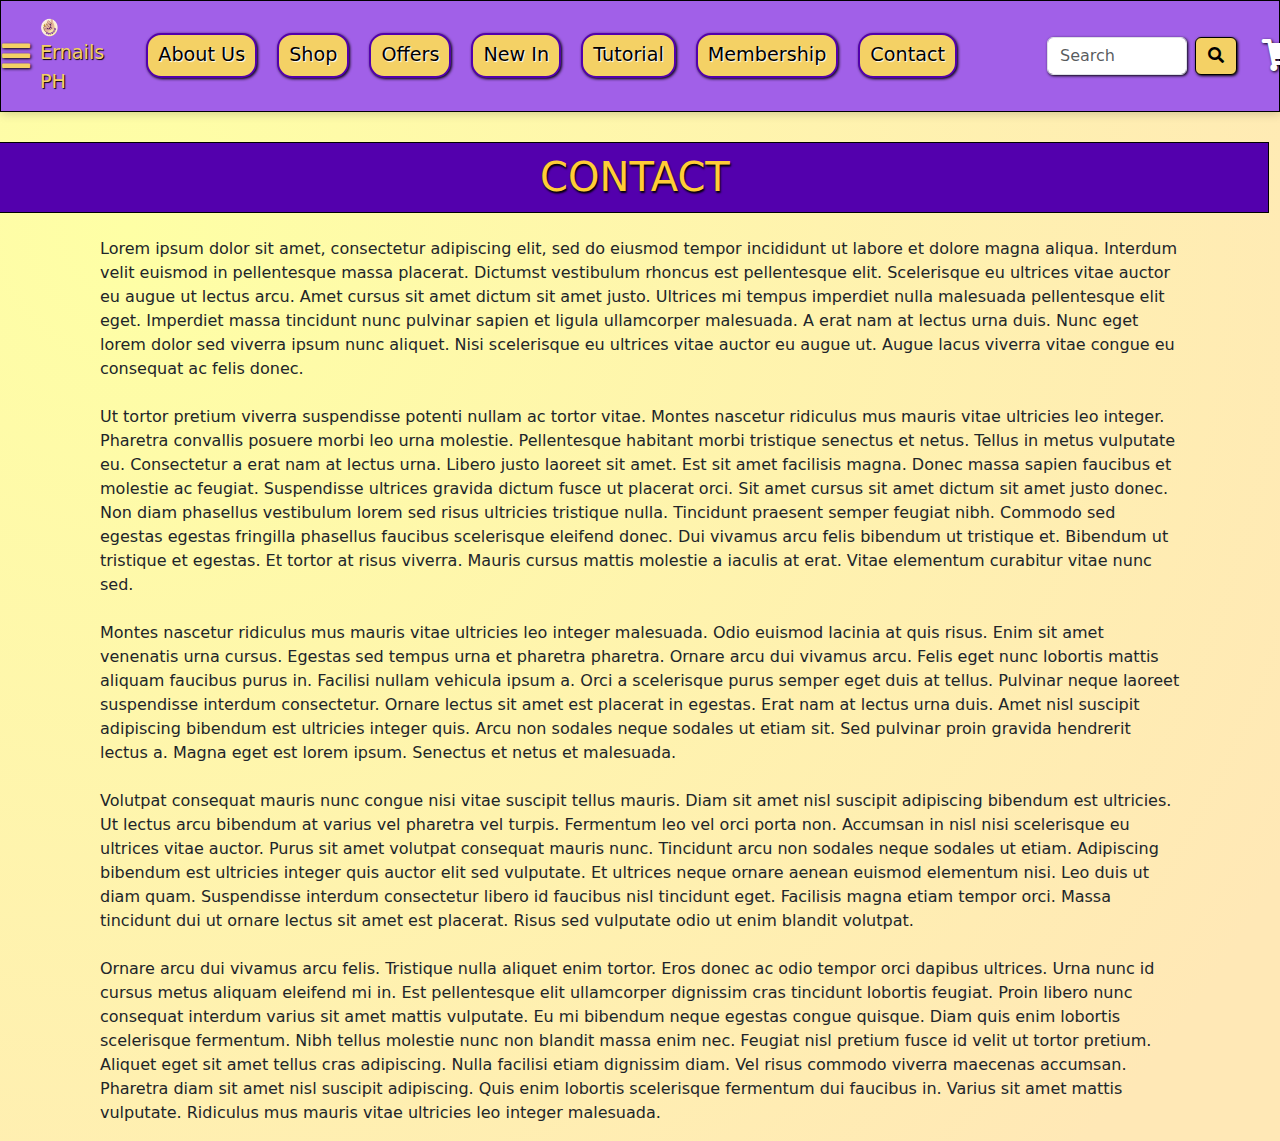
<file: Contact.html>
<!DOCTYPE html>
<html lang="en" dir="ltr">
  <head>
    <meta charset="UTF-8" />
    <title>Contact | Ernails PH</title>
    <link rel="icon" type="image/png" href="images/ErnailsLogo.png" />
    <link rel="stylesheet" href="Contact.css" />
    <link
      href="https://cdn.jsdelivr.net/npm/bootstrap@5.3.3/dist/css/bootstrap.min.css"
      rel="stylesheet"
      integrity="sha384-QWTKZyjpPEjISv5WaRU9OFeRpok6YctnYmDr5pNlyT2bRjXh0JMhjY6hW+ALEwIH"
      crossorigin="anonymous"
    />
    <link
      rel="stylesheet"
      href="https://cdnjs.cloudflare.com/ajax/libs/font-awesome/5.15.3/css/all.min.css"
    />
  </head>
  <body>
    <nav>
      <div class="sidebar">
        <i class="fas fa-times close-btn"></i>
        <ul class="navbar-nav justify-content-front flex-grow-1 pe-3">
          <li class="nav-item dropdown">
            <a
              class="nav-link dropdown-toggle"
              href="#"
              role="button"
              data-bs-toggle="dropdown"
              aria-expanded="false"
              onclick="toggleDropdown(this)"
            >
              CATEGORY
            </a>
            <ul class="dropdown-menu">
              <li>
                <a
                  class="dropdown-item"
                  href="https://modelones.com/collections/gel-nail-polish"
                  >Gel Nail Polish</a
                >
              </li>
              <li>
                <a
                  class="dropdown-item"
                  href="https://modelones.com/collections/dip-powder-1"
                  >Dip Powder</a
                >
              </li>
              <li>
                <a
                  class="dropdown-item"
                  href="https://modelones.com/collections/acrylic-powder-1"
                  >Acrylic Powder</a
                >
              </li>
              <li>
                <a
                  class="dropdown-item"
                  href="https://modelones.com/collections/poly-nail-gel-all-poly-nail-gel-product"
                  >Poly Nail Gel</a
                >
              </li>
              <li>
                <a
                  class="dropdown-item"
                  href="https://modelones.com/collections/nail-essentials"
                  >Nail Essentials</a
                >
              </li>
            </ul>
          </li>
          <li class="nav-item dropdown">
            <a
              class="nav-link dropdown-toggle"
              href="#"
              role="button"
              data-bs-toggle="dropdown"
              aria-expanded="false"
              onclick="toggleDropdown(this)"
            >
              COLOR
            </a>
            <ul class="dropdown-menu">
              <li>
                <a
                  class="dropdown-item"
                  href="https://modelones.com/collections/all-products/red"
                  >Red</a
                >
              </li>
              <li>
                <a
                  class="dropdown-item"
                  href="https://modelones.com/collections/all-products/blue"
                  >Blue</a
                >
              </li>
              <li>
                <a
                  class="dropdown-item"
                  href="https://modelones.com/collections/all-products/yellow"
                  >Yellow</a
                >
              </li>
              <li>
                <a
                  class="dropdown-item"
                  href="https://modelones.com/collections/all-products/green"
                  >Green</a
                >
              </li>
              <li>
                <a
                  class="dropdown-item"
                  href="https://modelones.com/collections/all-products/orange"
                  >Orange</a
                >
              </li>
              <li>
                <a
                  class="dropdown-item"
                  href="https://modelones.com/collections/all-products/black"
                  >Black</a
                >
              </li>
              <li>
                <a
                  class="dropdown-item"
                  href="https://modelones.com/collections/all-products/white"
                  >White</a
                >
              </li>
            </ul>
          </li>
          <li class="nav-item dropdown">
            <a
              class="nav-link dropdown-toggle"
              href="#"
              role="button"
              data-bs-toggle="dropdown"
              aria-expanded="false"
              onclick="toggleDropdown(this)"
            >
              FINISH
            </a>
            <ul class="dropdown-menu">
              <li>
                <a
                  class="dropdown-item"
                  href="https://modelones.com/collections/all-products/cat-eye"
                  >Cat Eye</a
                >
              </li>
              <li>
                <a
                  class="dropdown-item"
                  href="https://modelones.com/collections/all-products/luminous"
                  >Luminous</a
                >
              </li>
              <li>
                <a
                  class="dropdown-item"
                  href="https://modelones.com/collections/all-products/clear-jelly"
                  >Clear Jelly</a
                >
              </li>
              <li>
                <a
                  class="dropdown-item"
                  href="https://modelones.com/collections/all-products/glitter"
                  >Glitter</a
                >
              </li>
            </ul>
          </li>
        </ul>
      </div>

      <div class="nav-content">
        <i
          class="fa fa-bars hamburger"
          aria-hidden="true"
          onclick="toggleSidebar()"
        ></i>

        <div class="logo">
          <img src="images/ErnailsLogo.png" alt="Logo of Ernails" />
          <a
            href="https://modelones.com/collections/all-products"
            class="logo-link"
            style="vertical-align: middle"
            >Ernails PH</a
          >
        </div>
        <div class="nav-links-container">
          <ul class="nav-links">
            <li>
              <a href="AboutUs.html">About Us</a>
            </li>
            <li>
              <a href="Shop.html">Shop</a>
            </li>
            <li><a href="Offers.html">Offers</a></li>
            <li>
              <a href="NewIn.html">New In</a>
            </li>
            <li>
              <a href="Tutorial.html">Tutorial</a>
            </li>
            <li>
              <a href="Membership.html">Membership</a>
            </li>
            <li>
              <a href="Contact.html">Contact</a>
            </li>
          </ul>
        </div>
      </div>

      <form class="d-flex search-bar" role="search">
        <input
          class="form-control me-2"
          type="search"
          placeholder="Search"
          aria-label="Search"
        />
        <button class="btn btn-outline-success" type="submit">
          <i class="fas fa-search"></i>
        </button>
      </form>
      <div class="shopping-cart">
        <i class="fa fa-shopping-cart" aria-hidden="true"></i>
      </div>
    </nav>

    <div class="parent-container">
      <div class="title text-center mb-4"><h1>CONTACT</h1></div>
    </div>

    <div class="SampleText">
      <p>
        Lorem ipsum dolor sit amet, consectetur adipiscing elit, sed do eiusmod
        tempor incididunt ut labore et dolore magna aliqua. Interdum velit
        euismod in pellentesque massa placerat. Dictumst vestibulum rhoncus est
        pellentesque elit. Scelerisque eu ultrices vitae auctor eu augue ut
        lectus arcu. Amet cursus sit amet dictum sit amet justo. Ultrices mi
        tempus imperdiet nulla malesuada pellentesque elit eget. Imperdiet massa
        tincidunt nunc pulvinar sapien et ligula ullamcorper malesuada. A erat
        nam at lectus urna duis. Nunc eget lorem dolor sed viverra ipsum nunc
        aliquet. Nisi scelerisque eu ultrices vitae auctor eu augue ut. Augue
        lacus viverra vitae congue eu consequat ac felis donec.
        <br /><br />
        Ut tortor pretium viverra suspendisse potenti nullam ac tortor vitae.
        Montes nascetur ridiculus mus mauris vitae ultricies leo integer.
        Pharetra convallis posuere morbi leo urna molestie. Pellentesque
        habitant morbi tristique senectus et netus. Tellus in metus vulputate
        eu. Consectetur a erat nam at lectus urna. Libero justo laoreet sit
        amet. Est sit amet facilisis magna. Donec massa sapien faucibus et
        molestie ac feugiat. Suspendisse ultrices gravida dictum fusce ut
        placerat orci. Sit amet cursus sit amet dictum sit amet justo donec. Non
        diam phasellus vestibulum lorem sed risus ultricies tristique nulla.
        Tincidunt praesent semper feugiat nibh. Commodo sed egestas egestas
        fringilla phasellus faucibus scelerisque eleifend donec. Dui vivamus
        arcu felis bibendum ut tristique et. Bibendum ut tristique et egestas.
        Et tortor at risus viverra. Mauris cursus mattis molestie a iaculis at
        erat. Vitae elementum curabitur vitae nunc sed.
        <br /><br />
        Montes nascetur ridiculus mus mauris vitae ultricies leo integer
        malesuada. Odio euismod lacinia at quis risus. Enim sit amet venenatis
        urna cursus. Egestas sed tempus urna et pharetra pharetra. Ornare arcu
        dui vivamus arcu. Felis eget nunc lobortis mattis aliquam faucibus purus
        in. Facilisi nullam vehicula ipsum a. Orci a scelerisque purus semper
        eget duis at tellus. Pulvinar neque laoreet suspendisse interdum
        consectetur. Ornare lectus sit amet est placerat in egestas. Erat nam at
        lectus urna duis. Amet nisl suscipit adipiscing bibendum est ultricies
        integer quis. Arcu non sodales neque sodales ut etiam sit. Sed pulvinar
        proin gravida hendrerit lectus a. Magna eget est lorem ipsum. Senectus
        et netus et malesuada.
        <br /><br />
        Volutpat consequat mauris nunc congue nisi vitae suscipit tellus mauris.
        Diam sit amet nisl suscipit adipiscing bibendum est ultricies. Ut lectus
        arcu bibendum at varius vel pharetra vel turpis. Fermentum leo vel orci
        porta non. Accumsan in nisl nisi scelerisque eu ultrices vitae auctor.
        Purus sit amet volutpat consequat mauris nunc. Tincidunt arcu non
        sodales neque sodales ut etiam. Adipiscing bibendum est ultricies
        integer quis auctor elit sed vulputate. Et ultrices neque ornare aenean
        euismod elementum nisi. Leo duis ut diam quam. Suspendisse interdum
        consectetur libero id faucibus nisl tincidunt eget. Facilisis magna
        etiam tempor orci. Massa tincidunt dui ut ornare lectus sit amet est
        placerat. Risus sed vulputate odio ut enim blandit volutpat.
        <br /><br />
        Ornare arcu dui vivamus arcu felis. Tristique nulla aliquet enim tortor.
        Eros donec ac odio tempor orci dapibus ultrices. Urna nunc id cursus
        metus aliquam eleifend mi in. Est pellentesque elit ullamcorper
        dignissim cras tincidunt lobortis feugiat. Proin libero nunc consequat
        interdum varius sit amet mattis vulputate. Eu mi bibendum neque egestas
        congue quisque. Diam quis enim lobortis scelerisque fermentum. Nibh
        tellus molestie nunc non blandit massa enim nec. Feugiat nisl pretium
        fusce id velit ut tortor pretium. Aliquet eget sit amet tellus cras
        adipiscing. Nulla facilisi etiam dignissim diam. Vel risus commodo
        viverra maecenas accumsan. Pharetra diam sit amet nisl suscipit
        adipiscing. Quis enim lobortis scelerisque fermentum dui faucibus in.
        Varius sit amet mattis vulputate. Ridiculus mus mauris vitae ultricies
        leo integer malesuada.
      </p>
    </div>

    <script>
      const sidebar = document.querySelector(".sidebar");
      const closeBtn = document.querySelector(".close-btn");

      function toggleSidebar() {
        sidebar.classList.toggle("show");
      }

      function toggleDropdown(dropdownToggle) {
        const dropdownMenu = dropdownToggle.nextElementSibling;
        dropdownMenu.classList.toggle("show");
      }

      closeBtn.addEventListener("click", toggleSidebar);
    </script>
  </body>
</html>
</file>
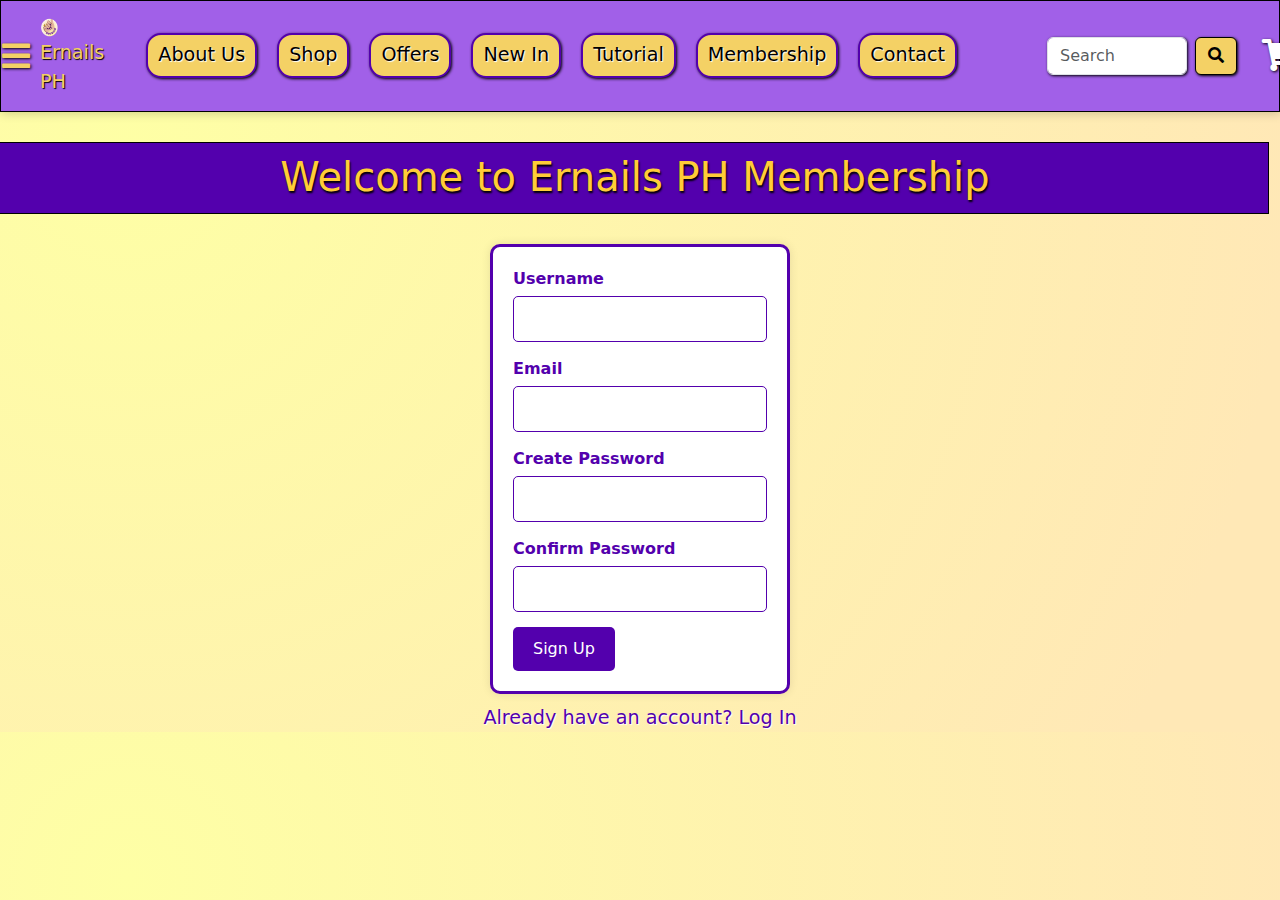
<file: Membership.html>
<!DOCTYPE html>
<html lang="en" dir="ltr">
  <head>
    <meta charset="UTF-8" />
    <title>Membership | Ernails PH</title>
    <link rel="icon" type="image/png" href="images/ErnailsLogo.png" />
    <link rel="stylesheet" href="Membership.css" />
    <link
      href="https://cdn.jsdelivr.net/npm/bootstrap@5.3.3/dist/css/bootstrap.min.css"
      rel="stylesheet"
      integrity="sha384-QWTKZyjpPEjISv5WaRU9OFeRpok6YctnYmDr5pNlyT2bRjXh0JMhjY6hW+ALEwIH"
      crossorigin="anonymous"
    />
    <link
      rel="stylesheet"
      href="https://cdnjs.cloudflare.com/ajax/libs/font-awesome/5.15.3/css/all.min.css"
    />
  </head>
  <body>
    <nav>
      <div class="sidebar">
        <i class="fas fa-times close-btn"></i>
        <ul class="navbar-nav justify-content-front flex-grow-1 pe-3">
          <li class="nav-item dropdown">
            <a
              class="nav-link dropdown-toggle"
              href="#"
              role="button"
              data-bs-toggle="dropdown"
              aria-expanded="false"
              onclick="toggleDropdown(this)"
            >
              CATEGORY
            </a>
            <ul class="dropdown-menu">
              <li>
                <a
                  class="dropdown-item"
                  href="https://modelones.com/collections/gel-nail-polish"
                  >Gel Nail Polish</a
                >
              </li>
              <li>
                <a
                  class="dropdown-item"
                  href="https://modelones.com/collections/dip-powder-1"
                  >Dip Powder</a
                >
              </li>
              <li>
                <a
                  class="dropdown-item"
                  href="https://modelones.com/collections/acrylic-powder-1"
                  >Acrylic Powder</a
                >
              </li>
              <li>
                <a
                  class="dropdown-item"
                  href="https://modelones.com/collections/poly-nail-gel-all-poly-nail-gel-product"
                  >Poly Nail Gel</a
                >
              </li>
              <li>
                <a
                  class="dropdown-item"
                  href="https://modelones.com/collections/nail-essentials"
                  >Nail Essentials</a
                >
              </li>
            </ul>
          </li>
          <li class="nav-item dropdown">
            <a
              class="nav-link dropdown-toggle"
              href="#"
              role="button"
              data-bs-toggle="dropdown"
              aria-expanded="false"
              onclick="toggleDropdown(this)"
            >
              COLOR
            </a>
            <ul class="dropdown-menu">
              <li>
                <a
                  class="dropdown-item"
                  href="https://modelones.com/collections/all-products/red"
                  >Red</a
                >
              </li>
              <li>
                <a
                  class="dropdown-item"
                  href="https://modelones.com/collections/all-products/blue"
                  >Blue</a
                >
              </li>
              <li>
                <a
                  class="dropdown-item"
                  href="https://modelones.com/collections/all-products/yellow"
                  >Yellow</a
                >
              </li>
              <li>
                <a
                  class="dropdown-item"
                  href="https://modelones.com/collections/all-products/green"
                  >Green</a
                >
              </li>
              <li>
                <a
                  class="dropdown-item"
                  href="https://modelones.com/collections/all-products/orange"
                  >Orange</a
                >
              </li>
              <li>
                <a
                  class="dropdown-item"
                  href="https://modelones.com/collections/all-products/black"
                  >Black</a
                >
              </li>
              <li>
                <a
                  class="dropdown-item"
                  href="https://modelones.com/collections/all-products/white"
                  >White</a
                >
              </li>
            </ul>
          </li>
          <li class="nav-item dropdown">
            <a
              class="nav-link dropdown-toggle"
              href="#"
              role="button"
              data-bs-toggle="dropdown"
              aria-expanded="false"
              onclick="toggleDropdown(this)"
            >
              FINISH
            </a>
            <ul class="dropdown-menu">
              <li>
                <a
                  class="dropdown-item"
                  href="https://modelones.com/collections/all-products/cat-eye"
                  >Cat Eye</a
                >
              </li>
              <li>
                <a
                  class="dropdown-item"
                  href="https://modelones.com/collections/all-products/luminous"
                  >Luminous</a
                >
              </li>
              <li>
                <a
                  class="dropdown-item"
                  href="https://modelones.com/collections/all-products/clear-jelly"
                  >Clear Jelly</a
                >
              </li>
              <li>
                <a
                  class="dropdown-item"
                  href="https://modelones.com/collections/all-products/glitter"
                  >Glitter</a
                >
              </li>
            </ul>
          </li>
        </ul>
      </div>

      <div class="nav-content">
        <i
          class="fa fa-bars hamburger"
          aria-hidden="true"
          onclick="toggleSidebar()"
        ></i>

        <div class="logo">
          <img src="images/ErnailsLogo.png" alt="Logo of Ernails" />
          <a
            href="https://modelones.com/collections/all-products"
            class="logo-link"
            style="vertical-align: middle"
            >Ernails PH</a
          >
        </div>
        <div class="nav-links-container">
          <ul class="nav-links">
            <li>
              <a href="AboutUs.html">About Us</a>
            </li>
            <li>
              <a href="Shop.html">Shop</a>
            </li>
            <li><a href="Offers.html">Offers</a></li>
            <li>
              <a href="NewIn.html">New In</a>
            </li>
            <li>
              <a href="Tutorial.html">Tutorial</a>
            </li>
            <li>
              <a href="Membership.html">Membership</a>
            </li>
            <li>
              <a href="Contact.html">Contact</a>
            </li>
          </ul>
        </div>
      </div>

      <form class="d-flex search-bar" role="search">
        <input
          class="form-control me-2"
          type="search"
          placeholder="Search"
          aria-label="Search"
        />
        <button class="btn btn-outline-success" type="submit">
          <i class="fas fa-search"></i>
        </button>
      </form>
      <div class="shopping-cart">
        <i class="fa fa-shopping-cart" aria-hidden="true"></i>
      </div>
    </nav>

    <div class="parent-container">
      <h1 class="title">Welcome to Ernails PH Membership</h1>

      <div class="form-container">
        <form>
          <div class="form-group">
            <label for="username">Username</label>
            <input type="text" id="username" name="username" required />
          </div>
          <div class="form-group">
            <label for="email">Email</label>
            <input type="email" id="email" name="email" required />
          </div>
          <div class="form-group">
            <label for="password">Create Password</label>
            <input type="password" id="password" name="password" required />
          </div>
          <div class="form-group">
            <label for="confirm-password">Confirm Password</label>
            <input
              type="password"
              id="confirm-password"
              name="confirm-password"
              required
            />
          </div>
          <button type="submit" class="btn btn-primary">Sign Up</button>
        </form>
        <a href="#" class="login-link">Already have an account? Log In</a>
      </div>
    </div>

    <script>
      const sidebar = document.querySelector(".sidebar");
      const closeBtn = document.querySelector(".close-btn");

      function toggleSidebar() {
        sidebar.classList.toggle("show");
      }

      function toggleDropdown(dropdownToggle) {
        const dropdownMenu = dropdownToggle.nextElementSibling;
        dropdownMenu.classList.toggle("show");
      }

      closeBtn.addEventListener("click", toggleSidebar);
    </script>
  </body>
</html>
</file>
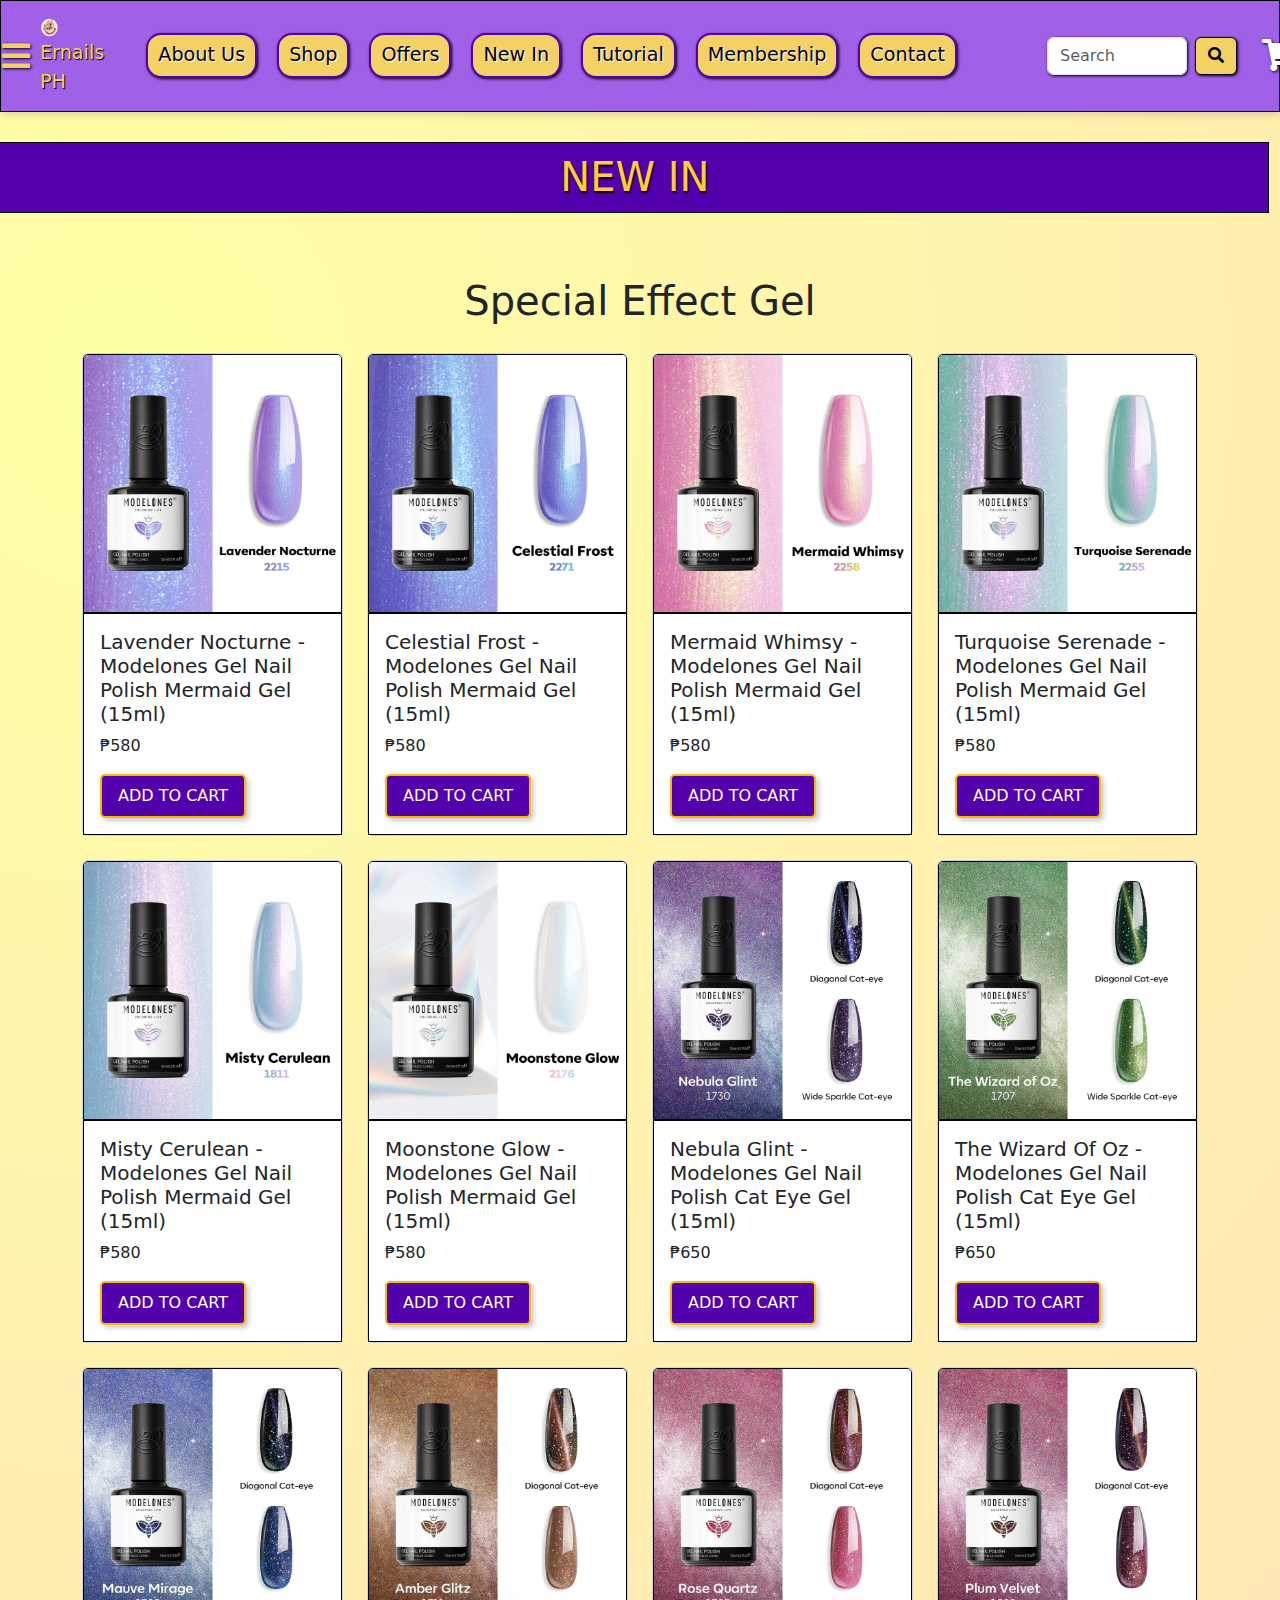
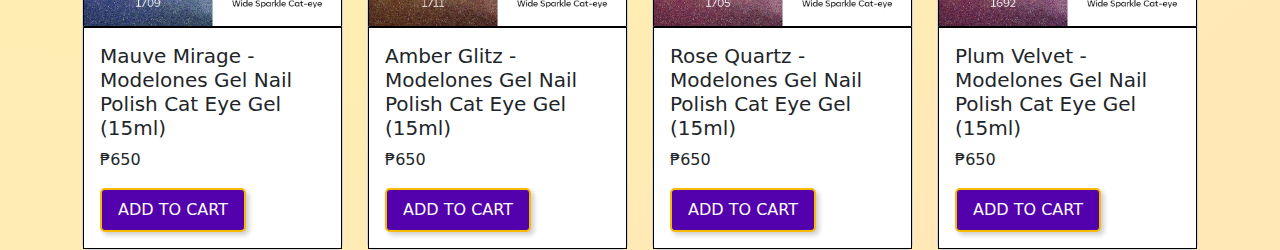
<file: NewIn.html>
<!DOCTYPE html>
<html lang="en" dir="ltr">
  <head>
    <meta charset="UTF-8" />
    <title>New In | Ernails PH</title>
    <link rel="icon" type="image/png" href="images/ErnailsLogo.png" />
    <link rel="stylesheet" href="NewIn.css" />
    <link
      href="https://cdn.jsdelivr.net/npm/bootstrap@5.3.3/dist/css/bootstrap.min.css"
      rel="stylesheet"
      integrity="sha384-QWTKZyjpPEjISv5WaRU9OFeRpok6YctnYmDr5pNlyT2bRjXh0JMhjY6hW+ALEwIH"
      crossorigin="anonymous"
    />
    <link
      rel="stylesheet"
      href="https://cdnjs.cloudflare.com/ajax/libs/font-awesome/5.15.3/css/all.min.css"
    />
  </head>
  <body>
    <nav>
      <div class="sidebar">
        <i class="fas fa-times close-btn"></i>
        <ul class="navbar-nav justify-content-front flex-grow-1 pe-3">
          <li class="nav-item dropdown">
            <a
              class="nav-link dropdown-toggle"
              href="#"
              role="button"
              data-bs-toggle="dropdown"
              aria-expanded="false"
              onclick="toggleDropdown(this)"
            >
              CATEGORY
            </a>
            <ul class="dropdown-menu">
              <li>
                <a
                  class="dropdown-item"
                  href="https://modelones.com/collections/gel-nail-polish"
                  >Gel Nail Polish</a
                >
              </li>
              <li>
                <a
                  class="dropdown-item"
                  href="https://modelones.com/collections/dip-powder-1"
                  >Dip Powder</a
                >
              </li>
              <li>
                <a
                  class="dropdown-item"
                  href="https://modelones.com/collections/acrylic-powder-1"
                  >Acrylic Powder</a
                >
              </li>
              <li>
                <a
                  class="dropdown-item"
                  href="https://modelones.com/collections/poly-nail-gel-all-poly-nail-gel-product"
                  >Poly Nail Gel</a
                >
              </li>
              <li>
                <a
                  class="dropdown-item"
                  href="https://modelones.com/collections/nail-essentials"
                  >Nail Essentials</a
                >
              </li>
            </ul>
          </li>
          <li class="nav-item dropdown">
            <a
              class="nav-link dropdown-toggle"
              href="#"
              role="button"
              data-bs-toggle="dropdown"
              aria-expanded="false"
              onclick="toggleDropdown(this)"
            >
              COLOR
            </a>
            <ul class="dropdown-menu">
              <li>
                <a
                  class="dropdown-item"
                  href="https://modelones.com/collections/all-products/red"
                  >Red</a
                >
              </li>
              <li>
                <a
                  class="dropdown-item"
                  href="https://modelones.com/collections/all-products/blue"
                  >Blue</a
                >
              </li>
              <li>
                <a
                  class="dropdown-item"
                  href="https://modelones.com/collections/all-products/yellow"
                  >Yellow</a
                >
              </li>
              <li>
                <a
                  class="dropdown-item"
                  href="https://modelones.com/collections/all-products/green"
                  >Green</a
                >
              </li>
              <li>
                <a
                  class="dropdown-item"
                  href="https://modelones.com/collections/all-products/orange"
                  >Orange</a
                >
              </li>
              <li>
                <a
                  class="dropdown-item"
                  href="https://modelones.com/collections/all-products/black"
                  >Black</a
                >
              </li>
              <li>
                <a
                  class="dropdown-item"
                  href="https://modelones.com/collections/all-products/white"
                  >White</a
                >
              </li>
            </ul>
          </li>
          <li class="nav-item dropdown">
            <a
              class="nav-link dropdown-toggle"
              href="#"
              role="button"
              data-bs-toggle="dropdown"
              aria-expanded="false"
              onclick="toggleDropdown(this)"
            >
              FINISH
            </a>
            <ul class="dropdown-menu">
              <li>
                <a
                  class="dropdown-item"
                  href="https://modelones.com/collections/all-products/cat-eye"
                  >Cat Eye</a
                >
              </li>
              <li>
                <a
                  class="dropdown-item"
                  href="https://modelones.com/collections/all-products/luminous"
                  >Luminous</a
                >
              </li>
              <li>
                <a
                  class="dropdown-item"
                  href="https://modelones.com/collections/all-products/clear-jelly"
                  >Clear Jelly</a
                >
              </li>
              <li>
                <a
                  class="dropdown-item"
                  href="https://modelones.com/collections/all-products/glitter"
                  >Glitter</a
                >
              </li>
            </ul>
          </li>
        </ul>
      </div>

      <div class="nav-content">
        <i
          class="fa fa-bars hamburger"
          aria-hidden="true"
          onclick="toggleSidebar()"
        ></i>

        <div class="logo">
          <img src="images/ErnailsLogo.png" alt="Logo of Ernails" />
          <a
            href="https://modelones.com/collections/all-products"
            class="logo-link"
            style="vertical-align: middle"
            >Ernails PH</a
          >
        </div>
        <div class="nav-links-container">
          <ul class="nav-links">
            <li>
              <a href="AboutUs.html">About Us</a>
            </li>
            <li>
              <a href="Shop.html">Shop</a>
            </li>
            <li><a href="Offers.html">Offers</a></li>
            <li>
              <a href="NewIn.html">New In</a>
            </li>
            <li>
              <a href="Tutorial.html">Tutorial</a>
            </li>
            <li>
              <a href="Membership.html">Membership</a>
            </li>
            <li>
              <a href="Contact.html">Contact</a>
            </li>
          </ul>
        </div>
      </div>

      <form class="d-flex search-bar" role="search">
        <input
          class="form-control me-2"
          type="search"
          placeholder="Search"
          aria-label="Search"
        />
        <button class="btn btn-outline-success" type="submit">
          <i class="fas fa-search"></i>
        </button>
      </form>
      <div class="shopping-cart">
        <i class="fa fa-shopping-cart" aria-hidden="true"></i>
      </div>
    </nav>

    <div class="parent-container">
      <div class="title text-center mb-4"><h1>NEW IN</h1></div>
    </div>

    <div class="AnotherTitle">
      <h1>Special Effect Gel</h1>
    </div>

    <div class="container">
      <div class="row row-cols-1 row-cols-md-4 g-4">
        <div class="col Sample">
          <div class="card h-100">
            <img
              src="images/Nocturne.png"
              class="card-img-top"
              alt="Product Image"
            />
            <div class="card-body">
              <h5 class="card-title">
                Lavender Nocturne - <br />
                Modelones Gel Nail Polish Mermaid Gel (15ml)
              </h5>
              <p class="card-text">₱580</p>
              <button class="add-to-cart-button">ADD TO CART</button>
            </div>
          </div>
        </div>

        <div class="col Sample">
          <div class="card h-100">
            <img
              src="images/Celestial.png"
              class="card-img-top"
              alt="Product Image"
            />
            <div class="card-body">
              <h5 class="card-title">
                Celestial Frost - <br />Modelones Gel Nail Polish Mermaid Gel
                (15ml)
              </h5>
              <p class="card-text">₱580</p>
              <button class="add-to-cart-button">ADD TO CART</button>
            </div>
          </div>
        </div>

        <div class="col Sample">
          <div class="card h-100">
            <img
              src="images/Whimsy.png"
              class="card-img-top"
              alt="Product Image"
            />
            <div class="card-body">
              <h5 class="card-title">
                Mermaid Whimsy - <br />Modelones Gel Nail Polish Mermaid Gel
                (15ml)
              </h5>
              <p class="card-text">₱580</p>
              <button class="add-to-cart-button">ADD TO CART</button>
            </div>
          </div>
        </div>

        <div class="col Sample">
          <div class="card h-100">
            <img
              src="images/Serenade.png"
              class="card-img-top"
              alt="Product Image"
            />
            <div class="card-body">
              <h5 class="card-title">
                Turquoise Serenade - <br />Modelones Gel Nail Polish Mermaid Gel
                (15ml)
              </h5>
              <p class="card-text">₱580</p>
              <button class="add-to-cart-button">ADD TO CART</button>
            </div>
          </div>
        </div>

        <div class="col Sample">
          <div class="card h-100">
            <img
              src="images/Misty.png"
              class="card-img-top"
              alt="Product Image"
            />
            <div class="card-body">
              <h5 class="card-title">
                Misty Cerulean - <br />Modelones Gel Nail Polish Mermaid Gel
                (15ml)
              </h5>
              <p class="card-text">₱580</p>
              <button class="add-to-cart-button">ADD TO CART</button>
            </div>
          </div>
        </div>

        <div class="col Sample">
          <div class="card h-100">
            <img
              src="images/Moonstone.png"
              class="card-img-top"
              alt="Product Image"
            />
            <div class="card-body">
              <h5 class="card-title">
                Moonstone Glow - <br />Modelones Gel Nail Polish Mermaid Gel
                (15ml)
              </h5>
              <p class="card-text">₱580</p>
              <button class="add-to-cart-button">ADD TO CART</button>
            </div>
          </div>
        </div>

        <div class="col Sample">
          <div class="card h-100">
            <img
              src="images/Nebula.png"
              class="card-img-top"
              alt="Product Image"
            />
            <div class="card-body">
              <h5 class="card-title">
                Nebula Glint - <br />Modelones Gel Nail Polish Cat Eye Gel
                (15ml)
              </h5>
              <p class="card-text">₱650</p>
              <button class="add-to-cart-button">ADD TO CART</button>
            </div>
          </div>
        </div>

        <div class="col Sample">
          <div class="card h-100">
            <img
              src="images/Wizard.png"
              class="card-img-top"
              alt="Product Image"
            />
            <div class="card-body">
              <h5 class="card-title">
                The Wizard Of Oz - <br />Modelones Gel Nail Polish Cat Eye Gel
                (15ml)
              </h5>
              <p class="card-text">₱650</p>
              <button class="add-to-cart-button">ADD TO CART</button>
            </div>
          </div>
        </div>

        <div class="col Sample">
          <div class="card h-100">
            <img
              src="images/Mirage.png"
              class="card-img-top"
              alt="Product Image"
            />
            <div class="card-body">
              <h5 class="card-title">
                Mauve Mirage - <br />Modelones Gel Nail Polish Cat Eye Gel
                (15ml)
              </h5>
              <p class="card-text">₱650</p>
              <button class="add-to-cart-button">ADD TO CART</button>
            </div>
          </div>
        </div>

        <div class="col Sample">
          <div class="card h-100">
            <img
              src="images/Amber.png"
              class="card-img-top"
              alt="Product Image"
            />
            <div class="card-body">
              <h5 class="card-title">
                Amber Glitz - <br />Modelones Gel Nail Polish Cat Eye Gel (15ml)
              </h5>
              <p class="card-text">₱650</p>
              <button class="add-to-cart-button">ADD TO CART</button>
            </div>
          </div>
        </div>

        <div class="col Sample">
          <div class="card h-100">
            <img
              src="images/Quartz.png"
              class="card-img-top"
              alt="Product Image"
            />
            <div class="card-body">
              <h5 class="card-title">
                Rose Quartz - <br />Modelones Gel Nail Polish Cat Eye Gel (15ml)
              </h5>
              <p class="card-text">₱650</p>
              <button class="add-to-cart-button">ADD TO CART</button>
            </div>
          </div>
        </div>

        <div class="col Sample">
          <div class="card h-100">
            <img
              src="images/Plum.png"
              class="card-img-top"
              alt="Product Image"
            />
            <div class="card-body">
              <h5 class="card-title">
                Plum Velvet - <br />Modelones Gel Nail Polish Cat Eye Gel (15ml)
              </h5>
              <p class="card-text">₱650</p>
              <button class="add-to-cart-button">ADD TO CART</button>
            </div>
          </div>
        </div>
      </div>
    </div>

    <script>
      const sidebar = document.querySelector(".sidebar");
      const closeBtn = document.querySelector(".close-btn");

      function toggleSidebar() {
        sidebar.classList.toggle("show");
      }

      function toggleDropdown(dropdownToggle) {
        const dropdownMenu = dropdownToggle.nextElementSibling;
        dropdownMenu.classList.toggle("show");
      }

      closeBtn.addEventListener("click", toggleSidebar);
    </script>
  </body>
</html>
</file>
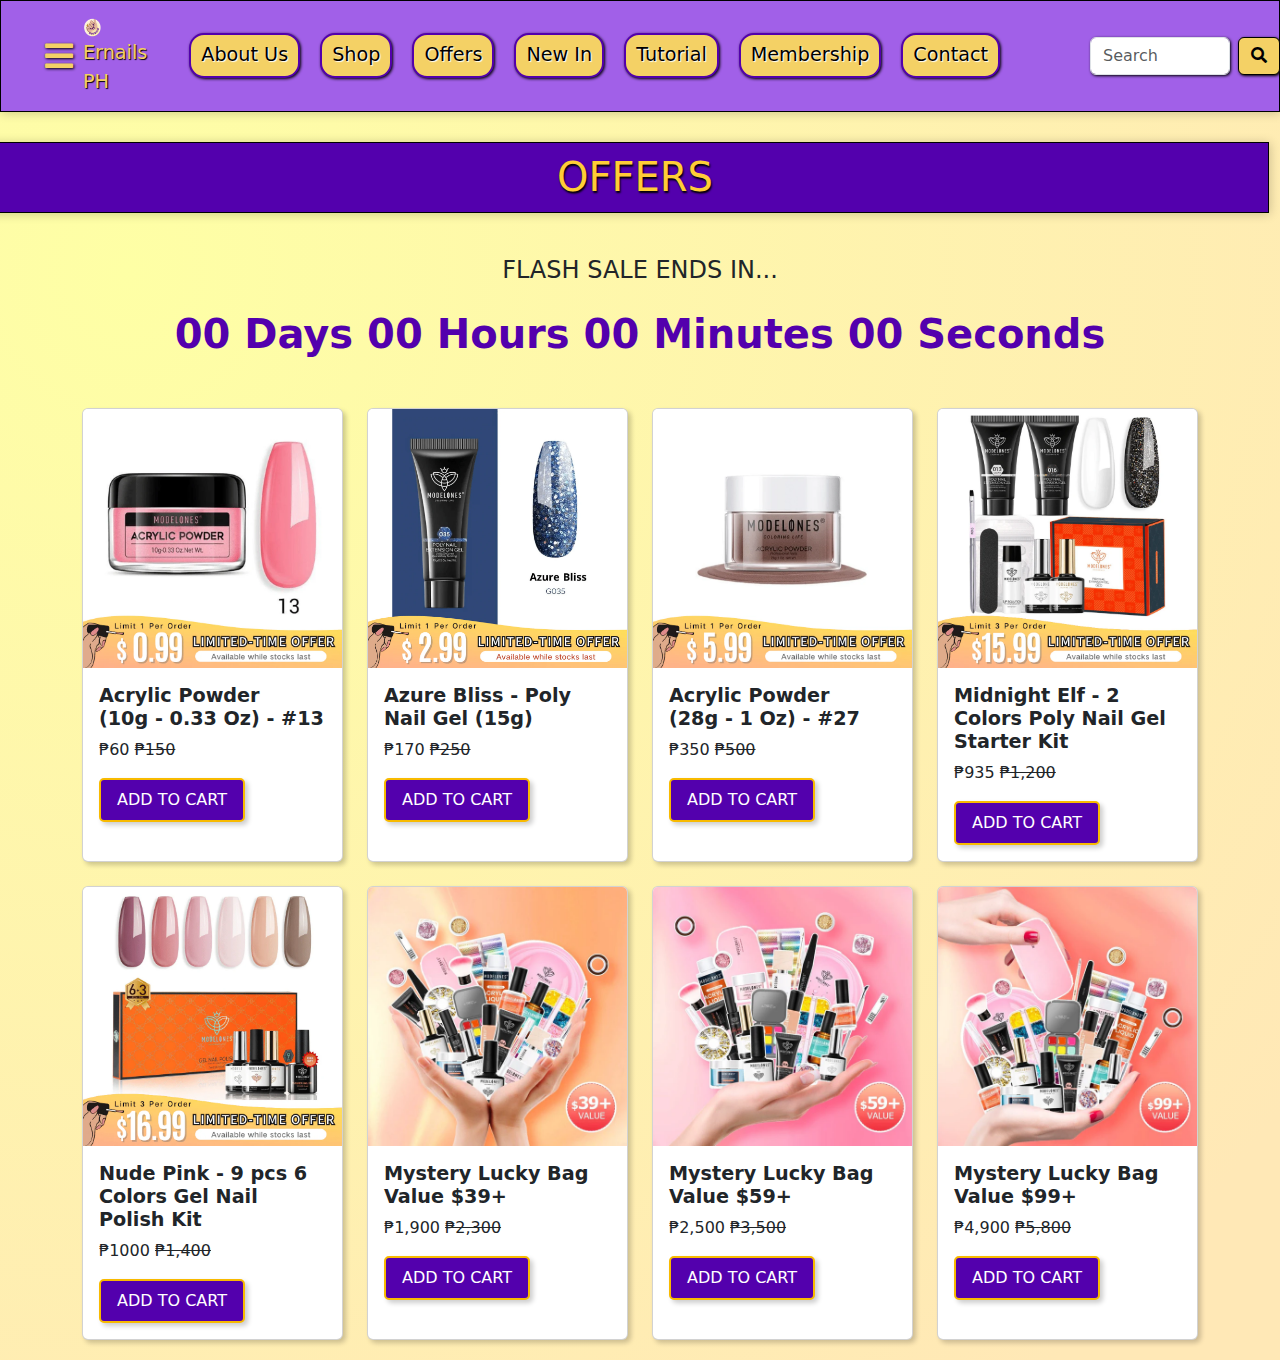
<file: Offers.html>
<!DOCTYPE html>
<html lang="en" dir="ltr">
  <head>
    <meta charset="UTF-8" />
    <title>Offers | Ernails PH</title>
    <link rel="icon" type="image/png" href="images/ErnailsLogo.png" />
    <link rel="stylesheet" href="Offers.css" />
    <link
      href="https://cdn.jsdelivr.net/npm/bootstrap@5.3.3/dist/css/bootstrap.min.css"
      rel="stylesheet"
      integrity="sha384-QWTKZyjpPEjISv5WaRU9OFeRpok6YctnYmDr5pNlyT2bRjXh0JMhjY6hW+ALEwIH"
      crossorigin="anonymous"
    />
    <link
      rel="stylesheet"
      href="https://cdnjs.cloudflare.com/ajax/libs/font-awesome/5.15.3/css/all.min.css"
    />
  </head>
  <body>
    <nav>
      <div class="sidebar">
        <i class="fas fa-times close-btn"></i>
        <ul class="navbar-nav justify-content-front flex-grow-1 pe-3">
          <li class="nav-item dropdown">
            <a
              class="nav-link dropdown-toggle"
              href="#"
              role="button"
              data-bs-toggle="dropdown"
              aria-expanded="false"
              onclick="toggleDropdown(this)"
            >
              CATEGORY
            </a>
            <ul class="dropdown-menu">
              <li>
                <a
                  class="dropdown-item"
                  href="https://modelones.com/collections/gel-nail-polish"
                  >Gel Nail Polish</a
                >
              </li>
              <li>
                <a
                  class="dropdown-item"
                  href="https://modelones.com/collections/dip-powder-1"
                  >Dip Powder</a
                >
              </li>
              <li>
                <a
                  class="dropdown-item"
                  href="https://modelones.com/collections/acrylic-powder-1"
                  >Acrylic Powder</a
                >
              </li>
              <li>
                <a
                  class="dropdown-item"
                  href="https://modelones.com/collections/poly-nail-gel-all-poly-nail-gel-product"
                  >Poly Nail Gel</a
                >
              </li>
              <li>
                <a
                  class="dropdown-item"
                  href="https://modelones.com/collections/nail-essentials"
                  >Nail Essentials</a
                >
              </li>
            </ul>
          </li>
          <li class="nav-item dropdown">
            <a
              class="nav-link dropdown-toggle"
              href="#"
              role="button"
              data-bs-toggle="dropdown"
              aria-expanded="false"
              onclick="toggleDropdown(this)"
            >
              COLOR
            </a>
            <ul class="dropdown-menu">
              <li>
                <a
                  class="dropdown-item"
                  href="https://modelones.com/collections/all-products/red"
                  >Red</a
                >
              </li>
              <li>
                <a
                  class="dropdown-item"
                  href="https://modelones.com/collections/all-products/blue"
                  >Blue</a
                >
              </li>
              <li>
                <a
                  class="dropdown-item"
                  href="https://modelones.com/collections/all-products/yellow"
                  >Yellow</a
                >
              </li>
              <li>
                <a
                  class="dropdown-item"
                  href="https://modelones.com/collections/all-products/green"
                  >Green</a
                >
              </li>
              <li>
                <a
                  class="dropdown-item"
                  href="https://modelones.com/collections/all-products/orange"
                  >Orange</a
                >
              </li>
              <li>
                <a
                  class="dropdown-item"
                  href="https://modelones.com/collections/all-products/black"
                  >Black</a
                >
              </li>
              <li>
                <a
                  class="dropdown-item"
                  href="https://modelones.com/collections/all-products/white"
                  >White</a
                >
              </li>
            </ul>
          </li>
          <li class="nav-item dropdown">
            <a
              class="nav-link dropdown-toggle"
              href="#"
              role="button"
              data-bs-toggle="dropdown"
              aria-expanded="false"
              onclick="toggleDropdown(this)"
            >
              FINISH
            </a>
            <ul class="dropdown-menu">
              <li>
                <a
                  class="dropdown-item"
                  href="https://modelones.com/collections/all-products/cat-eye"
                  >Cat Eye</a
                >
              </li>
              <li>
                <a
                  class="dropdown-item"
                  href="https://modelones.com/collections/all-products/luminous"
                  >Luminous</a
                >
              </li>
              <li>
                <a
                  class="dropdown-item"
                  href="https://modelones.com/collections/all-products/clear-jelly"
                  >Clear Jelly</a
                >
              </li>
              <li>
                <a
                  class="dropdown-item"
                  href="https://modelones.com/collections/all-products/glitter"
                  >Glitter</a
                >
              </li>
            </ul>
          </li>
        </ul>
      </div>

      <div class="nav-content">
        <i
          class="fa fa-bars hamburger"
          aria-hidden="true"
          onclick="toggleSidebar()"
        ></i>

        <div class="logo">
          <img src="images/ErnailsLogo.png" alt="Logo of Ernails" />
          <a
            href="https://modelones.com/collections/all-products"
            class="logo-link"
            style="vertical-align: middle"
            >Ernails PH</a
          >
        </div>
        <div class="nav-links-container">
          <ul class="nav-links">
            <li>
              <a href="AboutUs.html">About Us</a>
            </li>
            <li>
              <a href="Shop.html">Shop</a>
            </li>
            <li>
              <a href="Offers.html">Offers</a>
            </li>
            <li>
              <a href="NewIn.html">New In</a>
            </li>
            <li>
              <a href="Tutorial.html">Tutorial</a>
            </li>
            <li>
              <a href="Membership.html">Membership</a>
            </li>
            <li>
              <a href="Contact.html">Contact</a>
            </li>
          </ul>
        </div>
      </div>

      <form class="d-flex search-bar" role="search">
        <input
          class="form-control me-2"
          type="search"
          placeholder="Search"
          aria-label="Search"
        />
        <button class="btn btn-outline-success" type="submit">
          <i class="fas fa-search"></i>
        </button>
      </form>
      <div class="shopping-cart">
        <i class="fa fa-shopping-cart" aria-hidden="true"></i>
      </div>
    </nav>

    <div class="parent-container">
      <div class="title text-center mb-4"><h1>OFFERS</h1></div>

      <div id="countdown" class="text-center mb-4">
        <p>FLASH SALE ENDS IN...</p>
        <div id="timer">
          <span id="days">00</span> Days <span id="hours">00</span> Hours
          <span id="minutes">00</span> Minutes
          <span id="seconds">00</span> Seconds
        </div>
      </div>

      <div class="container">
        <div class="row row-cols-1 row-cols-md-4 g-4">
          <div class="col Sample">
            <div class="card h-100">
              <img
                src="images/AcrylicPowderPink.png"
                class="card-img-top"
                alt="Product Image"
              />
              <div class="card-body">
                <h5 class="card-title">
                  Acrylic Powder <br />
                  (10g - 0.33 Oz) - #13
                </h5>
                <p class="card-text">₱60 <del>₱150</del></p>
                <button class="add-to-cart-button">ADD TO CART</button>
              </div>
            </div>
          </div>

          <div class="col Sample">
            <div class="card h-100">
              <img
                src="images/AzureBliss.png"
                class="card-img-top"
                alt="Product Image"
              />
              <div class="card-body">
                <h5 class="card-title">Azure Bliss - Poly Nail Gel (15g)</h5>
                <p class="card-text">₱170 <del>₱250</del></p>
                <button class="add-to-cart-button">ADD TO CART</button>
              </div>
            </div>
          </div>

          <div class="col Sample">
            <div class="card h-100">
              <img
                src="images/AcrylicPowderBrown.png"
                class="card-img-top"
                alt="Product Image"
              />
              <div class="card-body">
                <h5 class="card-title">
                  Acrylic Powder <br />(28g - 1 Oz) - #27
                </h5>
                <p class="card-text">₱350 <del>₱500</del></p>
                <button class="add-to-cart-button">ADD TO CART</button>
              </div>
            </div>
          </div>

          <div class="col Sample">
            <div class="card h-100">
              <img
                src="images/MidnightElf.png"
                class="card-img-top"
                alt="Product Image"
              />
              <div class="card-body">
                <h5 class="card-title">
                  Midnight Elf - 2 Colors Poly Nail Gel Starter Kit
                </h5>
                <p class="card-text">₱935 <del>₱1,200</del></p>
                <button class="add-to-cart-button">ADD TO CART</button>
              </div>
            </div>
          </div>

          <div class="col Sample">
            <div class="card h-100">
              <img
                src="images/NudePink.png"
                class="card-img-top"
                alt="Product Image"
              />
              <div class="card-body">
                <h5 class="card-title">
                  Nude Pink - 9 pcs 6 Colors Gel Nail Polish Kit
                </h5>
                <p class="card-text">₱1000 <del>₱1,400</del></p>
                <button class="add-to-cart-button">ADD TO CART</button>
              </div>
            </div>
          </div>

          <div class="col Sample">
            <div class="card h-100">
              <img
                src="images/Mystery1.png"
                class="card-img-top"
                alt="Product Image"
              />
              <div class="card-body">
                <h5 class="card-title">Mystery Lucky Bag Value $39+</h5>
                <p class="card-text">₱1,900 <del>₱2,300</del></p>
                <button class="add-to-cart-button">ADD TO CART</button>
              </div>
            </div>
          </div>

          <div class="col Sample">
            <div class="card h-100">
              <img
                src="images/Mystery2.png"
                class="card-img-top"
                alt="Product Image"
              />
              <div class="card-body">
                <h5 class="card-title">Mystery Lucky Bag Value $59+</h5>
                <p class="card-text">₱2,500 <del>₱3,500</del></p>
                <button class="add-to-cart-button">ADD TO CART</button>
              </div>
            </div>
          </div>

          <div class="col Sample">
            <div class="card h-100">
              <img
                src="images/Mystery3.png"
                class="card-img-top"
                alt="Product Image"
              />
              <div class="card-body">
                <h5 class="card-title">Mystery Lucky Bag Value $99+</h5>
                <p class="card-text">₱4,900 <del>₱5,800</del></p>
                <button class="add-to-cart-button">ADD TO CART</button>
              </div>
            </div>
          </div>
        </div>
      </div>
    </div>

    <script>
      var countDownDate = new Date("Dec 31, 2024 23:59:59").getTime();

      var x = setInterval(function () {
        var now = new Date().getTime();
        var distance = countDownDate - now;

        var days = Math.floor(distance / (1000 * 60 * 60 * 24));
        var hours = Math.floor(
          (distance % (1000 * 60 * 60 * 24)) / (1000 * 60 * 60)
        );
        var minutes = Math.floor((distance % (1000 * 60 * 60)) / (1000 * 60));
        var seconds = Math.floor((distance % (1000 * 60)) / 1000);

        document.getElementById("days").innerHTML = days;
        document.getElementById("hours").innerHTML = hours;
        document.getElementById("minutes").innerHTML = minutes;
        document.getElementById("seconds").innerHTML = seconds;

        if (distance < 0) {
          clearInterval(x);
          document.getElementById("timer").innerHTML = "EXPIRED";
        }
      }, 1000);
    </script>
  </body>
</html>
</file>
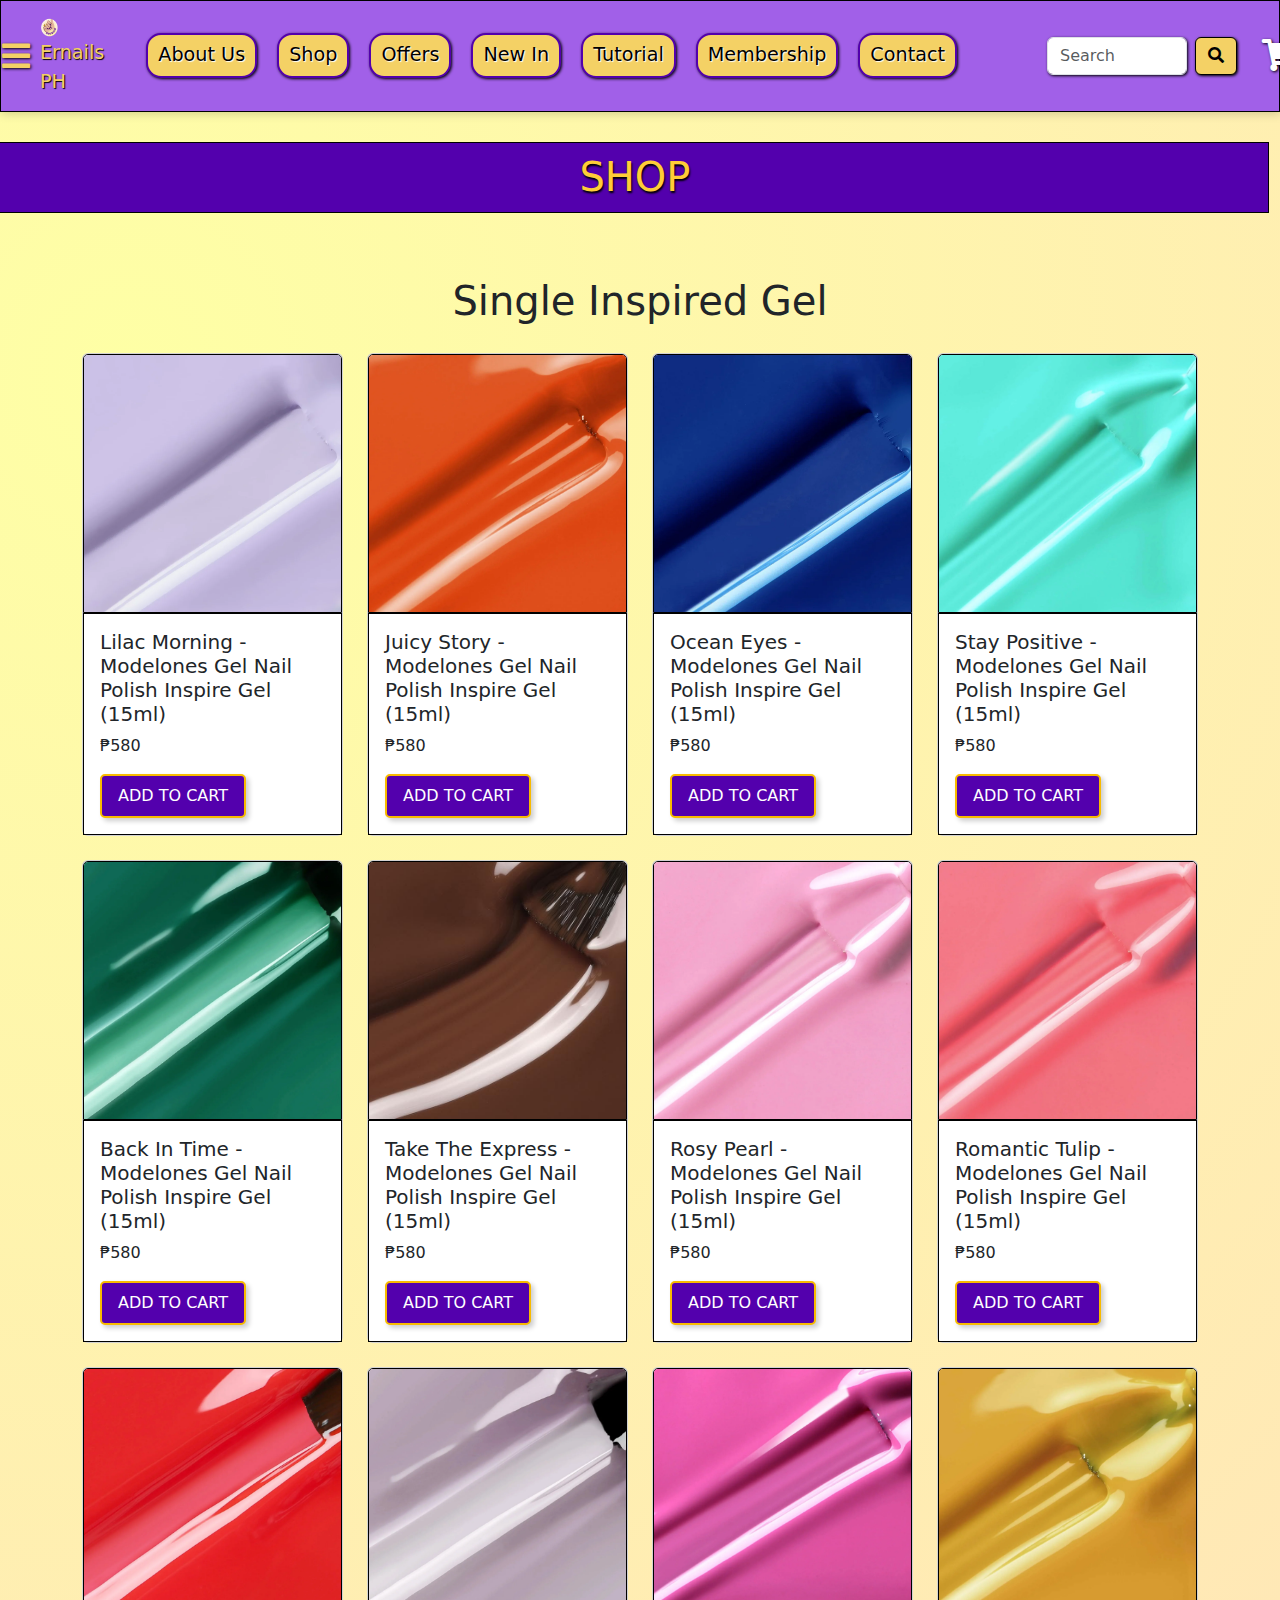
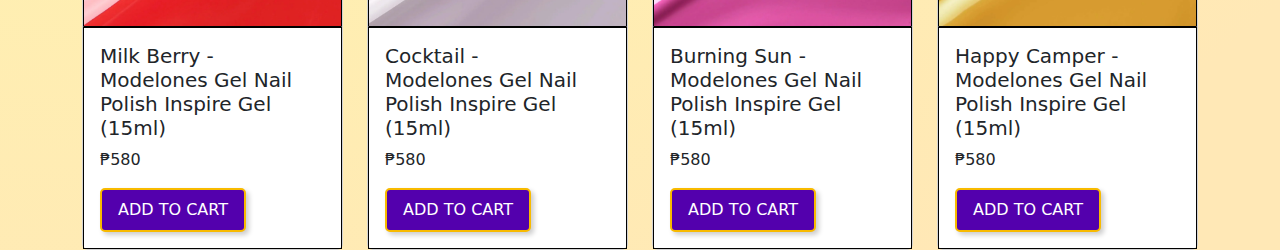
<file: Shop.html>
<!DOCTYPE html>
<html lang="en" dir="ltr">
  <head>
    <meta charset="UTF-8" />
    <title>Shop | Ernails PH</title>
    <link rel="icon" type="image/png" href="images/ErnailsLogo.png" />
    <link rel="stylesheet" href="Shop.css" />
    <link
      href="https://cdn.jsdelivr.net/npm/bootstrap@5.3.3/dist/css/bootstrap.min.css"
      rel="stylesheet"
      integrity="sha384-QWTKZyjpPEjISv5WaRU9OFeRpok6YctnYmDr5pNlyT2bRjXh0JMhjY6hW+ALEwIH"
      crossorigin="anonymous"
    />
    <link
      rel="stylesheet"
      href="https://cdnjs.cloudflare.com/ajax/libs/font-awesome/5.15.3/css/all.min.css"
    />
  </head>
  <body>
    <nav>
      <div class="sidebar">
        <i class="fas fa-times close-btn"></i>
        <ul class="navbar-nav justify-content-front flex-grow-1 pe-3">
          <li class="nav-item dropdown">
            <a
              class="nav-link dropdown-toggle"
              href="#"
              role="button"
              data-bs-toggle="dropdown"
              aria-expanded="false"
              onclick="toggleDropdown(this)"
            >
              CATEGORY
            </a>
            <ul class="dropdown-menu">
              <li>
                <a
                  class="dropdown-item"
                  href="https://modelones.com/collections/gel-nail-polish"
                  >Gel Nail Polish</a
                >
              </li>
              <li>
                <a
                  class="dropdown-item"
                  href="https://modelones.com/collections/dip-powder-1"
                  >Dip Powder</a
                >
              </li>
              <li>
                <a
                  class="dropdown-item"
                  href="https://modelones.com/collections/acrylic-powder-1"
                  >Acrylic Powder</a
                >
              </li>
              <li>
                <a
                  class="dropdown-item"
                  href="https://modelones.com/collections/poly-nail-gel-all-poly-nail-gel-product"
                  >Poly Nail Gel</a
                >
              </li>
              <li>
                <a
                  class="dropdown-item"
                  href="https://modelones.com/collections/nail-essentials"
                  >Nail Essentials</a
                >
              </li>
            </ul>
          </li>
          <li class="nav-item dropdown">
            <a
              class="nav-link dropdown-toggle"
              href="#"
              role="button"
              data-bs-toggle="dropdown"
              aria-expanded="false"
              onclick="toggleDropdown(this)"
            >
              COLOR
            </a>
            <ul class="dropdown-menu">
              <li>
                <a
                  class="dropdown-item"
                  href="https://modelones.com/collections/all-products/red"
                  >Red</a
                >
              </li>
              <li>
                <a
                  class="dropdown-item"
                  href="https://modelones.com/collections/all-products/blue"
                  >Blue</a
                >
              </li>
              <li>
                <a
                  class="dropdown-item"
                  href="https://modelones.com/collections/all-products/yellow"
                  >Yellow</a
                >
              </li>
              <li>
                <a
                  class="dropdown-item"
                  href="https://modelones.com/collections/all-products/green"
                  >Green</a
                >
              </li>
              <li>
                <a
                  class="dropdown-item"
                  href="https://modelones.com/collections/all-products/orange"
                  >Orange</a
                >
              </li>
              <li>
                <a
                  class="dropdown-item"
                  href="https://modelones.com/collections/all-products/black"
                  >Black</a
                >
              </li>
              <li>
                <a
                  class="dropdown-item"
                  href="https://modelones.com/collections/all-products/white"
                  >White</a
                >
              </li>
            </ul>
          </li>
          <li class="nav-item dropdown">
            <a
              class="nav-link dropdown-toggle"
              href="#"
              role="button"
              data-bs-toggle="dropdown"
              aria-expanded="false"
              onclick="toggleDropdown(this)"
            >
              FINISH
            </a>
            <ul class="dropdown-menu">
              <li>
                <a
                  class="dropdown-item"
                  href="https://modelones.com/collections/all-products/cat-eye"
                  >Cat Eye</a
                >
              </li>
              <li>
                <a
                  class="dropdown-item"
                  href="https://modelones.com/collections/all-products/luminous"
                  >Luminous</a
                >
              </li>
              <li>
                <a
                  class="dropdown-item"
                  href="https://modelones.com/collections/all-products/clear-jelly"
                  >Clear Jelly</a
                >
              </li>
              <li>
                <a
                  class="dropdown-item"
                  href="https://modelones.com/collections/all-products/glitter"
                  >Glitter</a
                >
              </li>
            </ul>
          </li>
        </ul>
      </div>

      <div class="nav-content">
        <i
          class="fa fa-bars hamburger"
          aria-hidden="true"
          onclick="toggleSidebar()"
        ></i>

        <div class="logo">
          <img src="images/ErnailsLogo.png" alt="Logo of Ernails" />
          <a
            href="https://modelones.com/collections/all-products"
            class="logo-link"
            style="vertical-align: middle"
            >Ernails PH</a
          >
        </div>
        <div class="nav-links-container">
          <ul class="nav-links">
            <li>
              <a href="AboutUs.html">About Us</a>
            </li>
            <li>
              <a href="Shop.html">Shop</a>
            </li>
            <li><a href="Offers.html">Offers</a></li>
            <li>
              <a href="NewIn.html">New In</a>
            </li>
            <li>
              <a href="Tutorial.html">Tutorial</a>
            </li>
            <li>
              <a href="Membership.html">Membership</a>
            </li>
            <li>
              <a href="Contact.html">Contact</a>
            </li>
          </ul>
        </div>
      </div>

      <form class="d-flex search-bar" role="search">
        <input
          class="form-control me-2"
          type="search"
          placeholder="Search"
          aria-label="Search"
        />
        <button class="btn btn-outline-success" type="submit">
          <i class="fas fa-search"></i>
        </button>
      </form>
      <div class="shopping-cart">
        <i class="fa fa-shopping-cart" aria-hidden="true"></i>
      </div>
    </nav>

    <div class="parent-container">
      <div class="title text-center mb-4"><h1>SHOP</h1></div>

      <div class="AnotherTitle">
        <h1>Single Inspired Gel</h1>
      </div>

      <div class="container">
        <div class="row row-cols-1 row-cols-md-4 g-4">
          <div class="col Sample">
            <div class="card h-100">
              <img
                src="images/Lilac.png"
                class="card-img-top"
                alt="Product Image"
              />
              <div class="card-body">
                <h5 class="card-title">
                  Lilac Morning - <br />Modelones Gel Nail Polish Inspire Gel
                  (15ml)
                </h5>
                <p class="card-text">₱580</p>
                <button class="add-to-cart-button">ADD TO CART</button>
              </div>
            </div>
          </div>

          <div class="col Sample">
            <div class="card h-100">
              <img
                src="images/Juicy.png"
                class="card-img-top"
                alt="Product Image"
              />
              <div class="card-body">
                <h5 class="card-title">
                  Juicy Story - <br />Modelones Gel Nail Polish Inspire Gel
                  (15ml)
                </h5>
                <p class="card-text">₱580</p>
                <button class="add-to-cart-button">ADD TO CART</button>
              </div>
            </div>
          </div>

          <div class="col Sample">
            <div class="card h-100">
              <img
                src="images/Ocean.png"
                class="card-img-top"
                alt="Product Image"
              />
              <div class="card-body">
                <h5 class="card-title">
                  Ocean Eyes - <br />Modelones Gel Nail Polish Inspire Gel
                  (15ml)
                </h5>
                <p class="card-text">₱580</p>
                <button class="add-to-cart-button">ADD TO CART</button>
              </div>
            </div>
          </div>

          <div class="col Sample">
            <div class="card h-100">
              <img
                src="images/Positive.png"
                class="card-img-top"
                alt="Product Image"
              />
              <div class="card-body">
                <h5 class="card-title">
                  Stay Positive - <br />Modelones Gel Nail Polish Inspire Gel
                  (15ml)
                </h5>
                <p class="card-text">₱580</p>
                <button class="add-to-cart-button">ADD TO CART</button>
              </div>
            </div>
          </div>

          <div class="col Sample">
            <div class="card h-100">
              <img
                src="images/Time.png"
                class="card-img-top"
                alt="Product Image"
              />
              <div class="card-body">
                <h5 class="card-title">
                  Back In Time - <br />Modelones Gel Nail Polish Inspire Gel
                  (15ml)
                </h5>
                <p class="card-text">₱580</p>
                <button class="add-to-cart-button">ADD TO CART</button>
              </div>
            </div>
          </div>

          <div class="col Sample">
            <div class="card h-100">
              <img
                src="images/Express.png"
                class="card-img-top"
                alt="Product Image"
              />
              <div class="card-body">
                <h5 class="card-title">
                  Take The Express - <br />Modelones Gel Nail Polish Inspire Gel
                  (15ml)
                </h5>
                <p class="card-text">₱580</p>
                <button class="add-to-cart-button">ADD TO CART</button>
              </div>
            </div>
          </div>

          <div class="col Sample">
            <div class="card h-100">
              <img
                src="images/Rosy.png"
                class="card-img-top"
                alt="Product Image"
              />
              <div class="card-body">
                <h5 class="card-title">
                  Rosy Pearl - <br />Modelones Gel Nail Polish Inspire Gel
                  (15ml)
                </h5>
                <p class="card-text">₱580</p>
                <button class="add-to-cart-button">ADD TO CART</button>
              </div>
            </div>
          </div>

          <div class="col Sample">
            <div class="card h-100">
              <img
                src="images/Tulip.png"
                class="card-img-top"
                alt="Product Image"
              />
              <div class="card-body">
                <h5 class="card-title">
                  Romantic Tulip - <br />Modelones Gel Nail Polish Inspire Gel
                  (15ml)
                </h5>
                <p class="card-text">₱580</p>
                <button class="add-to-cart-button">ADD TO CART</button>
              </div>
            </div>
          </div>

          <div class="col Sample">
            <div class="card h-100">
              <img
                src="images/Berry.png"
                class="card-img-top"
                alt="Product Image"
              />
              <div class="card-body">
                <h5 class="card-title">
                  Milk Berry - <br />Modelones Gel Nail Polish Inspire Gel
                  (15ml)
                </h5>
                <p class="card-text">₱580</p>
                <button class="add-to-cart-button">ADD TO CART</button>
              </div>
            </div>
          </div>

          <div class="col Sample">
            <div class="card h-100">
              <img
                src="images/Cocktail.png"
                class="card-img-top"
                alt="Product Image"
              />
              <div class="card-body">
                <h5 class="card-title">
                  Cocktail - <br />Modelones Gel Nail Polish Inspire Gel (15ml)
                </h5>
                <p class="card-text">₱580</p>
                <button class="add-to-cart-button">ADD TO CART</button>
              </div>
            </div>
          </div>

          <div class="col Sample">
            <div class="card h-100">
              <img
                src="images/Burning.png"
                class="card-img-top"
                alt="Product Image"
              />
              <div class="card-body">
                <h5 class="card-title">
                  Burning Sun - <br />Modelones Gel Nail Polish Inspire Gel
                  (15ml)
                </h5>
                <p class="card-text">₱580</p>
                <button class="add-to-cart-button">ADD TO CART</button>
              </div>
            </div>
          </div>

          <div class="col Sample">
            <div class="card h-100">
              <img
                src="images/Camper.png"
                class="card-img-top"
                alt="Product Image"
              />
              <div class="card-body">
                <h5 class="card-title">
                  Happy Camper - <br />Modelones Gel Nail Polish Inspire Gel
                  (15ml)
                </h5>
                <p class="card-text">₱580</p>
                <button class="add-to-cart-button">ADD TO CART</button>
              </div>
            </div>
          </div>
        </div>
      </div>
    </div>

    <script>
      const sidebar = document.querySelector(".sidebar");
      const closeBtn = document.querySelector(".close-btn");

      function toggleSidebar() {
        sidebar.classList.toggle("show");
      }

      function toggleDropdown(dropdownToggle) {
        const dropdownMenu = dropdownToggle.nextElementSibling;
        dropdownMenu.classList.toggle("show");
      }

      closeBtn.addEventListener("click", toggleSidebar);
    </script>
  </body>
</html>
</file>
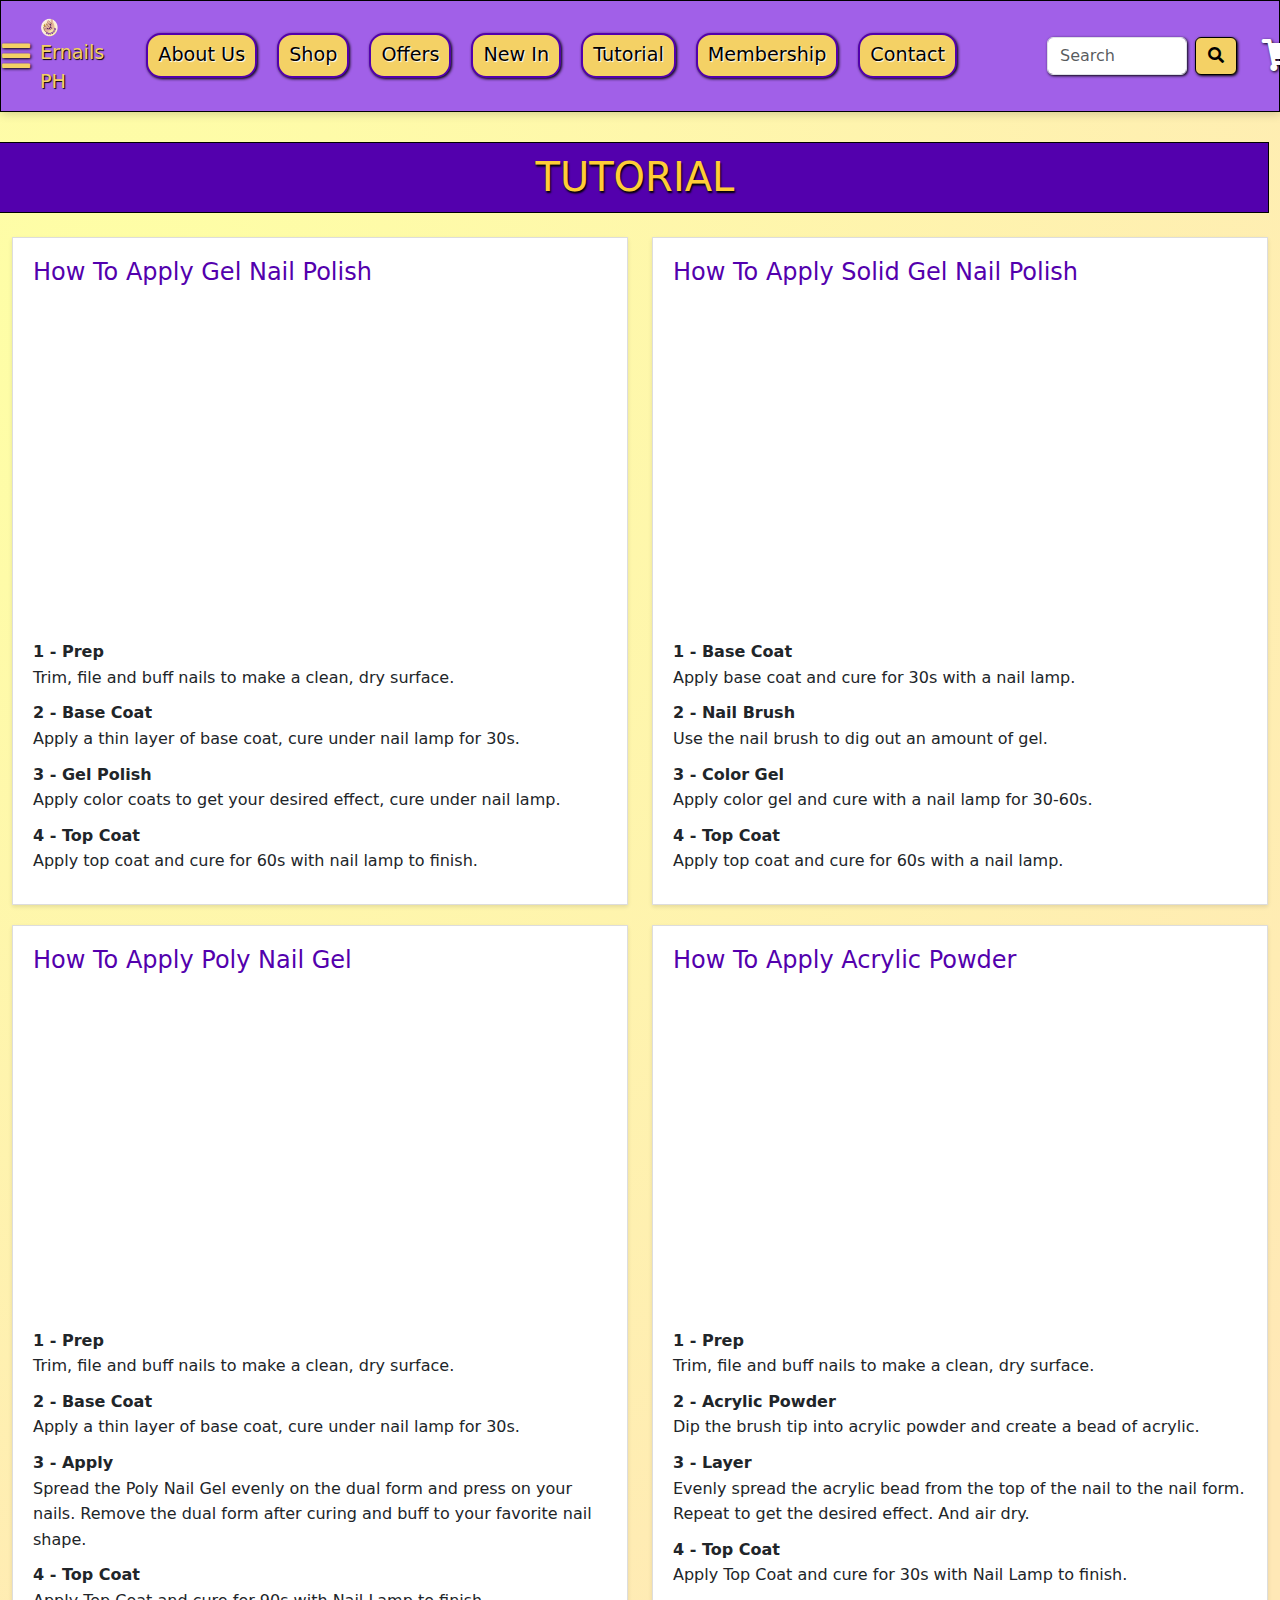
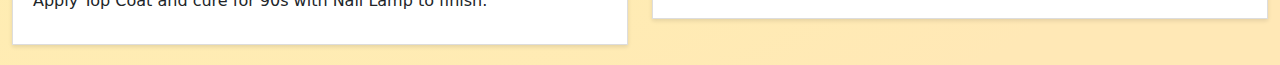
<file: Tutorial.html>
<!DOCTYPE html>
<html lang="en" dir="ltr">
  <head>
    <meta charset="UTF-8" />
    <title>Tutorial | Ernails PH</title>
    <link rel="icon" type="image/png" href="images/ErnailsLogo.png" />
    <link rel="stylesheet" href="Tutorial.css" />
    <link
      href="https://cdn.jsdelivr.net/npm/bootstrap@5.3.3/dist/css/bootstrap.min.css"
      rel="stylesheet"
      integrity="sha384-QWTKZyjpPEjISv5WaRU9OFeRpok6YctnYmDr5pNlyT2bRjXh0JMhjY6hW+ALEwIH"
      crossorigin="anonymous"
    />
    <link
      rel="stylesheet"
      href="https://cdnjs.cloudflare.com/ajax/libs/font-awesome/5.15.3/css/all.min.css"
    />
  </head>
  <body>
    <nav>
      <div class="sidebar">
        <i class="fas fa-times close-btn"></i>
        <ul class="navbar-nav justify-content-front flex-grow-1 pe-3">
          <li class="nav-item dropdown">
            <a
              class="nav-link dropdown-toggle"
              href="#"
              role="button"
              data-bs-toggle="dropdown"
              aria-expanded="false"
              onclick="toggleDropdown(this)"
            >
              CATEGORY
            </a>
            <ul class="dropdown-menu">
              <li>
                <a
                  class="dropdown-item"
                  href="https://modelones.com/collections/gel-nail-polish"
                  >Gel Nail Polish</a
                >
              </li>
              <li>
                <a
                  class="dropdown-item"
                  href="https://modelones.com/collections/dip-powder-1"
                  >Dip Powder</a
                >
              </li>
              <li>
                <a
                  class="dropdown-item"
                  href="https://modelones.com/collections/acrylic-powder-1"
                  >Acrylic Powder</a
                >
              </li>
              <li>
                <a
                  class="dropdown-item"
                  href="https://modelones.com/collections/poly-nail-gel-all-poly-nail-gel-product"
                  >Poly Nail Gel</a
                >
              </li>
              <li>
                <a
                  class="dropdown-item"
                  href="https://modelones.com/collections/nail-essentials"
                  >Nail Essentials</a
                >
              </li>
            </ul>
          </li>
          <li class="nav-item dropdown">
            <a
              class="nav-link dropdown-toggle"
              href="#"
              role="button"
              data-bs-toggle="dropdown"
              aria-expanded="false"
              onclick="toggleDropdown(this)"
            >
              COLOR
            </a>
            <ul class="dropdown-menu">
              <li>
                <a
                  class="dropdown-item"
                  href="https://modelones.com/collections/all-products/red"
                  >Red</a
                >
              </li>
              <li>
                <a
                  class="dropdown-item"
                  href="https://modelones.com/collections/all-products/blue"
                  >Blue</a
                >
              </li>
              <li>
                <a
                  class="dropdown-item"
                  href="https://modelones.com/collections/all-products/yellow"
                  >Yellow</a
                >
              </li>
              <li>
                <a
                  class="dropdown-item"
                  href="https://modelones.com/collections/all-products/green"
                  >Green</a
                >
              </li>
              <li>
                <a
                  class="dropdown-item"
                  href="https://modelones.com/collections/all-products/orange"
                  >Orange</a
                >
              </li>
              <li>
                <a
                  class="dropdown-item"
                  href="https://modelones.com/collections/all-products/black"
                  >Black</a
                >
              </li>
              <li>
                <a
                  class="dropdown-item"
                  href="https://modelones.com/collections/all-products/white"
                  >White</a
                >
              </li>
            </ul>
          </li>
          <li class="nav-item dropdown">
            <a
              class="nav-link dropdown-toggle"
              href="#"
              role="button"
              data-bs-toggle="dropdown"
              aria-expanded="false"
              onclick="toggleDropdown(this)"
            >
              FINISH
            </a>
            <ul class="dropdown-menu">
              <li>
                <a
                  class="dropdown-item"
                  href="https://modelones.com/collections/all-products/cat-eye"
                  >Cat Eye</a
                >
              </li>
              <li>
                <a
                  class="dropdown-item"
                  href="https://modelones.com/collections/all-products/luminous"
                  >Luminous</a
                >
              </li>
              <li>
                <a
                  class="dropdown-item"
                  href="https://modelones.com/collections/all-products/clear-jelly"
                  >Clear Jelly</a
                >
              </li>
              <li>
                <a
                  class="dropdown-item"
                  href="https://modelones.com/collections/all-products/glitter"
                  >Glitter</a
                >
              </li>
            </ul>
          </li>
        </ul>
      </div>

      <div class="nav-content">
        <i
          class="fa fa-bars hamburger"
          aria-hidden="true"
          onclick="toggleSidebar()"
        ></i>

        <div class="logo">
          <img src="images/ErnailsLogo.png" alt="Logo of Ernails" />
          <a
            href="https://modelones.com/collections/all-products"
            class="logo-link"
            style="vertical-align: middle"
            >Ernails PH</a
          >
        </div>
        <div class="nav-links-container">
          <ul class="nav-links">
            <li>
              <a href="AboutUs.html">About Us</a>
            </li>
            <li>
              <a href="Shop.html">Shop</a>
            </li>
            <li><a href="Offers.html">Offers</a></li>
            <li>
              <a href="NewIn.html">New In</a>
            </li>
            <li>
              <a href="Tutorial.html">Tutorial</a>
            </li>
            <li>
              <a href="Membership.html">Membership</a>
            </li>
            <li>
              <a href="Contact.html">Contact</a>
            </li>
          </ul>
        </div>
      </div>

      <form class="d-flex search-bar" role="search">
        <input
          class="form-control me-2"
          type="search"
          placeholder="Search"
          aria-label="Search"
        />
        <button class="btn btn-outline-success" type="submit">
          <i class="fas fa-search"></i>
        </button>
      </form>
      <div class="shopping-cart">
        <i class="fa fa-shopping-cart" aria-hidden="true"></i>
      </div>
    </nav>

    <div class="parent-container">
      <div class="title text-center mb-4">
        <h1>TUTORIAL</h1>
      </div>

      <div class="container-fluid">
        <div class="row">
          <div class="col-md-6">
            <div class="tutorial-box">
              <h2 class="tutorial-title">How To Apply Gel Nail Polish</h2>
              <div class="video-container">
                <iframe
                  width="100%"
                  height="315"
                  src="https://www.youtube.com/embed/zG72GMM3V3Q"
                  frameborder="0"
                  allowfullscreen
                ></iframe>
              </div>
              <div class="description">
                <p>
                  <strong>1 - Prep</strong><br />
                  Trim, file and buff nails to make a clean, dry surface.
                </p>
                <p>
                  <strong>2 - Base Coat</strong><br />
                  Apply a thin layer of base coat, cure under nail lamp for 30s.
                </p>
                <p>
                  <strong>3 - Gel Polish</strong><br />
                  Apply color coats to get your desired effect, cure under nail
                  lamp.
                </p>
                <p>
                  <strong>4 - Top Coat</strong><br />
                  Apply top coat and cure for 60s with nail lamp to finish.
                </p>
              </div>
            </div>
          </div>
          <div class="col-md-6">
            <div class="tutorial-box">
              <h2 class="tutorial-title">How To Apply Solid Gel Nail Polish</h2>
              <div class="video-container">
                <iframe
                  width="100%"
                  height="315"
                  src="https://www.youtube.com/embed/5kOKAmUMIwM"
                  frameborder="0"
                  allowfullscreen
                ></iframe>
              </div>
              <div class="description">
                <p>
                  <strong>1 - Base Coat</strong><br />
                  Apply base coat and cure for 30s with a nail lamp.
                </p>
                <p>
                  <strong>2 - Nail Brush</strong><br />
                  Use the nail brush to dig out an amount of gel.
                </p>
                <p>
                  <strong>3 - Color Gel</strong><br />
                  Apply color gel and cure with a nail lamp for 30-60s.
                </p>
                <p>
                  <strong>4 - Top Coat</strong><br />
                  Apply top coat and cure for 60s with a nail lamp.
                </p>
              </div>
            </div>
          </div>

          <div class="col-md-6">
            <div class="tutorial-box">
              <h2 class="tutorial-title">How To Apply Poly Nail Gel</h2>
              <div class="video-container">
                <iframe
                  width="100%"
                  height="315"
                  src="https://www.youtube.com/embed/2Osc55oKh8E"
                  frameborder="0"
                  allowfullscreen
                ></iframe>
              </div>
              <div class="description">
                <p>
                  <strong>1 - Prep</strong><br />
                  Trim, file and buff nails to make a clean, dry surface.
                </p>
                <p>
                  <strong>2 - Base Coat</strong><br />
                  Apply a thin layer of base coat, cure under nail lamp for 30s.
                </p>
                <p>
                  <strong>3 - Apply</strong><br />
                  Spread the Poly Nail Gel evenly on the dual form and press on
                  your nails. Remove the dual form after curing and buff to your
                  favorite nail shape.
                </p>
                <p>
                  <strong>4 - Top Coat</strong><br />
                  Apply Top Coat and cure for 90s with Nail Lamp to finish.
                </p>
              </div>
            </div>
          </div>

          <div class="col-md-6">
            <div class="tutorial-box">
              <h2 class="tutorial-title">How To Apply Acrylic Powder</h2>
              <div class="video-container">
                <iframe
                  width="100%"
                  height="315"
                  src="https://www.youtube.com/embed/BybpEKLeNEc"
                  frameborder="0"
                  allowfullscreen
                ></iframe>
              </div>
              <div class="description">
                <p>
                  <strong>1 - Prep</strong><br />
                  Trim, file and buff nails to make a clean, dry surface.
                </p>
                <p>
                  <strong>2 - Acrylic Powder</strong><br />
                  Dip the brush tip into acrylic powder and create a bead of
                  acrylic.
                </p>
                <p>
                  <strong>3 - Layer</strong><br />
                  Evenly spread the acrylic bead from the top of the nail to the
                  nail form. Repeat to get the desired effect. And air dry.
                </p>
                <p>
                  <strong>4 - Top Coat</strong><br />
                  Apply Top Coat and cure for 30s with Nail Lamp to finish.
                </p>
              </div>
            </div>
          </div>
        </div>
      </div>
    </div>

    <script>
      const sidebar = document.querySelector(".sidebar");
      const closeBtn = document.querySelector(".close-btn");

      function toggleSidebar() {
        sidebar.classList.toggle("show");
      }

      function toggleDropdown(dropdownToggle) {
        const dropdownMenu = dropdownToggle.nextElementSibling;
        dropdownMenu.classList.toggle("show");
      }

      closeBtn.addEventListener("click", toggleSidebar);
    </script>
  </body>
</html>
</file>
<file: style.css>
.logo img {
    max-width: 30%;
    max-height: 30%;
  }

  .logo img:hover {
    transform: rotateY(180deg);
    transition: transform 0.9s ease;
    cursor: pointer;
  }

  nav {
    background-color: #a160e8;
    display: flex;
    justify-content: center; 
    align-items: center;
    padding: 14px;
    border: 1px solid rgb(0, 0, 0);
    box-shadow: 1px 1px 10px rgba(0, 0, 0, 0.2);
  }

  .hamburger {
    font-size: 2rem;
    cursor: pointer;
    color: #f4d165;
    margin-right: 10px; 
    margin-left: 30px;
    text-shadow: 1px 1px 3px #000000;
  }

  .hamburger:hover {
    color: #ffffff;
    transition: color 0.6s ease;
    text-shadow: 1px 1px 3px #000000;
  }

 .shopping-cart {
    font-size: 2rem;
    cursor: pointer;
    color: #ffffff;
    margin-right: 10px; 
    margin-left: 5px;
    text-shadow: 1px 1px 3px #000000;
}

.shopping-cart:hover {
    color: #f4d165;
    text-shadow: 1px 1px 3px #000000;
    transition: color 0.6s ease;
}

.shopping-cart-2 {
  font-size: 2rem;
  cursor: pointer;
  color: #ffd65b;
  margin-right: 10px; 
  margin-left: 10px;
  margin-top: 10px;
  text-shadow: 1px 1px 3px #000000;
}

.shopping-cart-2:hover {
  color: #ffffff;
  text-shadow: 1px 1px 3px #000000;
  transition: color 0.6s ease;
}

  .sidebar {
    position: fixed;
    top: 0;
    left: -250px;
    width: 250px;
    height: 100%;
    background-image: linear-gradient(to top, #9795f0 0%, #fbc8d4 100%);
    transition: left 0.3s ease;
    z-index: 1;
    display: flex;
    flex-direction: column;
    align-items: center;
    justify-content: center;
    border: 2px solid #5300ad;
  }

  .sidebar.show {
    left: 0;
  }

  .close-btn {
    position: absolute;
    top: 10px;
    right: 10px;
    font-size: 1.6rem;
    cursor: pointer;
  }

  .nav-content {
    display: flex;
    justify-content: center; 
    align-items: center;
    flex-grow: 1;
    text-decoration: none;
  }

  .nav-links {
    display: flex;
    list-style: none;
    margin: 0;
    padding-right: 80px;
    text-decoration:none;
  }

  nav a {
    text-decoration: none;
  }
  
  a.logo-link {
    color: #f4d165; 
    text-shadow: 1px 1px 1px #000000;
    text-decoration: none; 
  }
  
  a.logo-link:hover {
    color: #ffffff; 
    text-shadow: 1px 1px 1px #000000; 
    text-decoration: none; 
  }

.nav-links a:link,
.nav-links a:visited,
.nav-links a:hover,
.nav-links a:active {
  color: #000000; 
  text-decoration: none;
}

nav .nav-links li a {
  color: #000000;
}

nav .nav-links li a:hover {
  color: #ffffff; 
}
  
  .nav-links li {
    margin: 0 10px;
    border: 2px solid #5300ad;
    padding: 6px 10px 6px 10px;
    background-color: #f4d165;
    border-radius: 15px;
    box-shadow: 1px 1px 3px #000000;
  }

  .nav-links li:hover,
  .nav-links li:hover a {
    background-color: #5300ad;
    color: #ffffff;
    cursor: pointer;
    text-shadow: 1px 1px 1px #000000;
    transition: color 0.6s ease;
    text-decoration: none;
  }

  a {
    color: #000000;
    text-decoration: none;
    font-size: 1.2rem;
    font-weight: 500;
    text-shadow: 1px 1px 1px #ffffff;
  }

  a.logo-link {
    color: #f4d165;
    text-shadow: 1px 1px 1px #000000;
  }

  a:hover {
    color: #ffffff;
    text-shadow: 1px 1px 1px #000000;
    transition: color 0.6s ease;
  }

  .search-bar {
    margin-right: 20px;
  }

  .search-bar .form-control {
    width: 140px; 
    box-shadow: 1px 1px 3px #000000;
  }
  .search-bar .btn-outline-success {
    color: #000000;
    border-color: #000000;
    background-color: #f4d165;
    box-shadow: 1px 1px 3px #000000;
  }

  .search-bar .btn-outline-success:hover {
    border-color: #000000;
    background-color: #ffffff;
    color: #5300ad;
  }

  .sidebar a {
    display: block;
    padding: 10px;
    color: #000000;
    text-shadow: 1px 1px 4px #ffffff;
    text-decoration: none;
    transition: background-color 0.3s ease;
  }

  .sidebar a:hover {
    background-color: #c97dff;
  }

  .dropdown-menu {
    background-color: #f4d165;
    border: none;
    padding: 10px;
  }

  .dropdown-item {
    color: #000000;
    padding: 8px 16px;
    transition: background-color 0.3s ease;
  }

  .dropdown-menu a {
    color: #5300ad;
    padding: 8px 16px;
    transition: background-color 0.3s ease;
  }

  .dropdown-menu a:hover {
    color: #ffffff;
    padding: 8px 16px;
    transition: background-color 0.3s ease;
  }

  .dropdown-item:hover {
    background-color: #f4d165;
    color: #ffffff;
    text-shadow: 1px 1px 1px #000000;
  }

  .photo-section {
    background-color: #f7f7f7; 
    padding: 20px;
  }

  .photo-section img {
    width: 100%; 
    height: 330px;
    object-fit: cover; 
    border-radius: 10px; 
    margin-bottom: 20px; 
  }

  .photo-section {
    background: radial-gradient(circle at 10% 20%, rgb(215, 223, 252) 0%, rgb(255, 255, 255) 0%, rgb(215, 223, 252) 84%);
  }

  .image-box {
    background-color: #a160e8; 
    border-radius: 15px 50px;
    padding: 10px; 
    display: inline-block; 
    color: #f7f7f7;
    border: 2px solid #5300ad;
    box-shadow: 6px 6px 4px rgba(0, 0, 0, 0.2);
    margin-bottom: 25px; 
  }

  .image-box img {
    border-radius: 15px 50px;
    display: block; 
    margin: 0 auto; 
    border: 1px solid rgb(255, 255, 255);
    -webkit-transform: scale(1);
    transform: scale(1);
    -webkit-transition: .3s ease-in-out;
    transition: .3s ease-in-out;
  }

  .image-box img:hover {
    -webkit-transform: scale(1.1);
    transform: scale(1.1);
  }

  .image-box p {
    text-align: center; 
    margin-top: 10px; 
    text-shadow: 1px 1px 1px #000000;
  }

.image-box:hover{
  background-color: #5300ad;
  transition: 0.6s ease;
}

.centered1 {
  width: 100%; 
  margin: 18px auto 0;
  text-align: center;
  text-shadow: 1px 1px 1px #000000;
  color: #ffffff;
}

  .centered {
    width: 100%; 
    margin: 8px auto 0;
    text-align: center;
    text-shadow: 1px 1px 1px #000000;
  }

  hr.new1 {
    border-top: 2px solid rgb(255, 255, 255);
  }

  .img-shadow {
    box-shadow: 0px 0px 10px rgba(0, 0, 0, 0.2);
  }

  .title {
    background: #5300ad;
    margin-left: -79px;
    padding-top: 10px; 
    padding-bottom: 3px; 
    width: 112.2%;
    border: 1px solid rgb(0, 0, 0);
    box-shadow: 1px px 10px rgba(0, 0, 0, 0.2);
    text-shadow: 1px 2px 2px #000000;
    text-align: center;
    box-sizing: border-box; 
    color: #ffcd37;
  }

  .parent-container {
    padding: 0;
    margin: 0;
  }

  .title:hover {
    background-color: #f4d165;
    color: #000000;
    text-shadow: 1px 2px 2px #ffffff;
    transition: 0.6s ease;
  }

  header {
    margin-top: 20px;
    background-color: #000000;
    color: white;
    text-align: center;
    position: relative;
    border: 1px solid rgb(0, 0, 0);
  }

  header img {
    max-width: 100%;
    height: auto;
    width: 100%;
    transition: opacity 0.5s ease-in-out;
  }

  header .image-slider {
    position: relative;
    display: flex;
    justify-content: center;
    align-items: center;
  }

  header .image-slider img {
    max-width: 100%;
    height: auto;
    display: none;
    opacity: 0;
  }

  header .image-slider img.active {
    display: block;
    opacity: 1;
  }

  header .image-slider .prev,
  header .image-slider .next {
    position: absolute;
    font-size: 35px;
    font-weight: bold;
    padding: 15px;
    color: #ffffff;
    background-color: #5300ad;
    cursor: pointer;
    text-decoration: none;
    text-shadow: 1px 1px 1px #000000;
  }

  header .image-slider .prev {
    left: 25px;
  }
  
  header .image-slider .next {
    right: 25px;
  }

  .text-dark:hover{
    color: #5300ad;
    transition: 0.6s ease;
  }

  .text-center img {
    max-width: 6%;
    max-height: 6%;
  }

  .text-center img:hover {
    transform: rotateY(180deg);
    transition: transform 0.9s ease;
    cursor: pointer;
  }
</file>
<file: AboutUs.css>
.logo img {
    max-width: 30%;
    max-height: 30%;
  }

  .logo img:hover {
    transform: rotateY(180deg);
    transition: transform 0.9s ease;
    cursor: pointer;
  }

  nav {
    background-color: #a160e8;
    display: flex;
    justify-content: center; 
    align-items: center;
    padding: 14px;
    border: 1px solid rgb(0, 0, 0);
    box-shadow: 1px 1px 10px rgba(0, 0, 0, 0.2);
  }

  .hamburger {
    font-size: 2rem;
    cursor: pointer;
    color: #f4d165;
    margin-right: 10px; 
    margin-left: 30px;
    text-shadow: 1px 1px 3px #000000;
  }

  .hamburger:hover {
    color: #ffffff;
    transition: color 0.6s ease;
    text-shadow: 1px 1px 3px #000000;
  }

 .shopping-cart {
    font-size: 2rem;
    cursor: pointer;
    color: #ffffff;
    margin-right: 10px; 
    margin-left: 5px;
    text-shadow: 1px 1px 3px #000000;
}

.shopping-cart:hover {
    color: #f4d165;
    text-shadow: 1px 1px 3px #000000;
    transition: color 0.6s ease;
}

.shopping-cart-2 {
  font-size: 2rem;
  cursor: pointer;
  color: #ffd65b;
  margin-right: 10px; 
  margin-left: 10px;
  margin-top: 10px;
  text-shadow: 1px 1px 3px #000000;
}

.shopping-cart-2:hover {
  color: #ffffff;
  text-shadow: 1px 1px 3px #000000;
  transition: color 0.6s ease;
}

  .sidebar {
    position: fixed;
    top: 0;
    left: -250px;
    width: 250px;
    height: 100%;
    background-image: linear-gradient(to top, #9795f0 0%, #fbc8d4 100%);
    transition: left 0.3s ease;
    z-index: 1;
    display: flex;
    flex-direction: column;
    align-items: center;
    justify-content: center;
    border: 2px solid #5300ad;
  }

  .sidebar.show {
    left: 0;
  }

  .close-btn {
    position: absolute;
    top: 10px;
    right: 10px;
    font-size: 1.6rem;
    cursor: pointer;
  }

  .nav-content {
    display: flex;
    justify-content: center; 
    align-items: center;
    flex-grow: 1;
    text-decoration: none;
  }

  .nav-links {
    display: flex;
    list-style: none;
    margin: 0;
    padding-right: 80px;
    text-decoration:none;
  }

  nav a {
    text-decoration: none;
  }
  
  a.logo-link {
    color: #f4d165; 
    text-shadow: 1px 1px 1px #000000;
    text-decoration: none; 
  }
  
  a.logo-link:hover {
    color: #ffffff; 
    text-shadow: 1px 1px 1px #000000; 
    text-decoration: none; 
  }

.nav-links a:link,
.nav-links a:visited,
.nav-links a:hover,
.nav-links a:active {
  color: #000000; 
  text-decoration: none;
}

nav .nav-links li a {
  color: #000000;
}

nav .nav-links li a:hover {
  color: #ffffff; 
}
  
  .nav-links li {
    margin: 0 10px;
    border: 2px solid #5300ad;
    padding: 6px 10px 6px 10px;
    background-color: #f4d165;
    border-radius: 15px;
    box-shadow: 1px 1px 3px #000000;
  }

  .nav-links li:hover,
  .nav-links li:hover a {
    background-color: #5300ad;
    color: #ffffff;
    cursor: pointer;
    text-shadow: 1px 1px 1px #000000;
    transition: color 0.6s ease;
    text-decoration: none;
  }

  a {
    color: #000000;
    text-decoration: none;
    font-size: 1.2rem;
    font-weight: 500;
    text-shadow: 1px 1px 1px #ffffff;
  }

  a.logo-link {
    color: #f4d165;
    text-shadow: 1px 1px 1px #000000;
  }

  a:hover {
    color: #ffffff;
    text-shadow: 1px 1px 1px #000000;
    transition: color 0.6s ease;
  }

  .search-bar {
    margin-right: 20px;
  }

  .search-bar .form-control {
    width: 140px; 
    box-shadow: 1px 1px 3px #000000;
  }
  .search-bar .btn-outline-success {
    color: #000000;
    border-color: #000000;
    background-color: #f4d165;
    box-shadow: 1px 1px 3px #000000;
  }

  .search-bar .btn-outline-success:hover {
    border-color: #000000;
    background-color: #ffffff;
    color: #5300ad;
  }

  .sidebar a {
    display: block;
    padding: 10px;
    color: #000000;
    text-shadow: 1px 1px 4px #ffffff;
    text-decoration: none;
    transition: background-color 0.3s ease;
  }

  .sidebar a:hover {
    background-color: #c97dff;
  }

  .dropdown-menu {
    background-color: #f4d165;
    border: none;
    padding: 10px;
  }

  .dropdown-item {
    color: #000000;
    padding: 8px 16px;
    transition: background-color 0.3s ease;
  }

  .dropdown-menu a {
    color: #5300ad;
    padding: 8px 16px;
    transition: background-color 0.3s ease;
  }

  .dropdown-menu a:hover {
    color: #ffffff;
    padding: 8px 16px;
    transition: background-color 0.3s ease;
  }

  .dropdown-item:hover {
    background-color: #f4d165;
    color: #ffffff;
    text-shadow: 1px 1px 1px #000000;
  }

  .title {
    background: #5300ad;
    margin-top: 30px;
    margin-left: -79px;
    padding-top: 10px; 
    padding-bottom: 3px; 
    padding-left: 80px;
    width: 105.3%;
    border: 1px solid rgb(0, 0, 0);
    box-shadow: 1px px 10px rgba(0, 0, 0, 0.2);
    text-shadow: 1px 2px 2px #000000;
    text-align: center;
    box-sizing: border-box; 
    color: #ffcd37;
  }

  .parent-container {
    padding: 0;
    margin: 0;
  }

  .title:hover {
    background-color: #f4d165;
    color: #000000;
    text-shadow: 1px 2px 2px #ffffff;
    transition: 0.6s ease;
  }

body {
    background: radial-gradient(circle at 10% 20%, rgb(254, 255, 165) 0%, rgb(255, 232, 182) 90%);;
}

.SampleText p {
  padding-right: 100px;
  padding-left: 100px;
}
</file>
<file: Contact.css>
.logo img {
  max-width: 30%;
  max-height: 30%;
}

.logo img:hover {
  transform: rotateY(180deg);
  transition: transform 0.9s ease;
  cursor: pointer;
}

nav {
  background-color: #a160e8;
  display: flex;
  justify-content: center; 
  align-items: center;
  padding: 14px;
  border: 1px solid rgb(0, 0, 0);
  box-shadow: 1px 1px 10px rgba(0, 0, 0, 0.2);
}

.hamburger {
  font-size: 2rem;
  cursor: pointer;
  color: #f4d165;
  margin-right: 10px; 
  margin-left: 30px;
  text-shadow: 1px 1px 3px #000000;
}

.hamburger:hover {
  color: #ffffff;
  transition: color 0.6s ease;
  text-shadow: 1px 1px 3px #000000;
}

.shopping-cart {
  font-size: 2rem;
  cursor: pointer;
  color: #ffffff;
  margin-right: 10px; 
  margin-left: 5px;
  text-shadow: 1px 1px 3px #000000;
}

.shopping-cart:hover {
  color: #f4d165;
  text-shadow: 1px 1px 3px #000000;
  transition: color 0.6s ease;
}

.shopping-cart-2 {
font-size: 2rem;
cursor: pointer;
color: #ffd65b;
margin-right: 10px; 
margin-left: 10px;
margin-top: 10px;
text-shadow: 1px 1px 3px #000000;
}

.shopping-cart-2:hover {
color: #ffffff;
text-shadow: 1px 1px 3px #000000;
transition: color 0.6s ease;
}

.sidebar {
  position: fixed;
  top: 0;
  left: -250px;
  width: 250px;
  height: 100%;
  background-image: linear-gradient(to top, #9795f0 0%, #fbc8d4 100%);
  transition: left 0.3s ease;
  z-index: 1;
  display: flex;
  flex-direction: column;
  align-items: center;
  justify-content: center;
  border: 2px solid #5300ad;
}

.sidebar.show {
  left: 0;
}

.close-btn {
  position: absolute;
  top: 10px;
  right: 10px;
  font-size: 1.6rem;
  cursor: pointer;
}

.nav-content {
  display: flex;
  justify-content: center; 
  align-items: center;
  flex-grow: 1;
  text-decoration: none;
}

.nav-links {
  display: flex;
  list-style: none;
  margin: 0;
  padding-right: 80px;
  text-decoration:none;
}

nav a {
  text-decoration: none;
}

a.logo-link {
  color: #f4d165; 
  text-shadow: 1px 1px 1px #000000;
  text-decoration: none; 
}

a.logo-link:hover {
  color: #ffffff; 
  text-shadow: 1px 1px 1px #000000; 
  text-decoration: none; 
}

.nav-links a:link,
.nav-links a:visited,
.nav-links a:hover,
.nav-links a:active {
color: #000000; 
text-decoration: none;
}

nav .nav-links li a {
color: #000000;
}

nav .nav-links li a:hover {
color: #ffffff; 
}

.nav-links li {
  margin: 0 10px;
  border: 2px solid #5300ad;
  padding: 6px 10px 6px 10px;
  background-color: #f4d165;
  border-radius: 15px;
  box-shadow: 1px 1px 3px #000000;
}

.nav-links li:hover,
.nav-links li:hover a {
  background-color: #5300ad;
  color: #ffffff;
  cursor: pointer;
  text-shadow: 1px 1px 1px #000000;
  transition: color 0.6s ease;
  text-decoration: none;
}

a {
  color: #000000;
  text-decoration: none;
  font-size: 1.2rem;
  font-weight: 500;
  text-shadow: 1px 1px 1px #ffffff;
}

a.logo-link {
  color: #f4d165;
  text-shadow: 1px 1px 1px #000000;
}

a:hover {
  color: #ffffff;
  text-shadow: 1px 1px 1px #000000;
  transition: color 0.6s ease;
}

.search-bar {
  margin-right: 20px;
}

.search-bar .form-control {
  width: 140px; 
  box-shadow: 1px 1px 3px #000000;
}
.search-bar .btn-outline-success {
  color: #000000;
  border-color: #000000;
  background-color: #f4d165;
  box-shadow: 1px 1px 3px #000000;
}

.search-bar .btn-outline-success:hover {
  border-color: #000000;
  background-color: #ffffff;
  color: #5300ad;
}

.sidebar a {
  display: block;
  padding: 10px;
  color: #000000;
  text-shadow: 1px 1px 4px #ffffff;
  text-decoration: none;
  transition: background-color 0.3s ease;
}

.sidebar a:hover {
  background-color: #c97dff;
}

.dropdown-menu {
  background-color: #f4d165;
  border: none;
  padding: 10px;
}

.dropdown-item {
  color: #000000;
  padding: 8px 16px;
  transition: background-color 0.3s ease;
}

.dropdown-menu a {
  color: #5300ad;
  padding: 8px 16px;
  transition: background-color 0.3s ease;
}

.dropdown-menu a:hover {
  color: #ffffff;
  padding: 8px 16px;
  transition: background-color 0.3s ease;
}

.dropdown-item:hover {
  background-color: #f4d165;
  color: #ffffff;
  text-shadow: 1px 1px 1px #000000;
}

.title {
  background: #5300ad;
  margin-top: 30px;
  margin-left: -79px;
  padding-top: 10px; 
  padding-bottom: 3px; 
  width: 105.3%;
  border: 1px solid rgb(0, 0, 0);
  box-shadow: 1px px 10px rgba(0, 0, 0, 0.2);
  text-shadow: 1px 2px 2px #000000;
  text-align: center;
  box-sizing: border-box; 
  color: #ffcd37;
  padding-left: 80px;
}

.parent-container {
  padding: 0;
  margin: 0;
}

.title:hover {
  background-color: #f4d165;
  color: #000000;
  text-shadow: 1px 2px 2px #ffffff;
  transition: 0.6s ease;
}

body {
  background: radial-gradient(circle at 10% 20%, rgb(254, 255, 165) 0%, rgb(255, 232, 182) 90%);;
}

.SampleText p {
  padding-right: 100px;
  padding-left: 100px;
}
</file>
<file: Membership.css>
.logo img {
    max-width: 30%;
    max-height: 30%;
  }

  .logo img:hover {
    transform: rotateY(180deg);
    transition: transform 0.9s ease;
    cursor: pointer;
  }

  nav {
    background-color: #a160e8;
    display: flex;
    justify-content: center; 
    align-items: center;
    padding: 14px;
    border: 1px solid rgb(0, 0, 0);
    box-shadow: 1px 1px 10px rgba(0, 0, 0, 0.2);
  }

  .hamburger {
    font-size: 2rem;
    cursor: pointer;
    color: #f4d165;
    margin-right: 10px; 
    margin-left: 30px;
    text-shadow: 1px 1px 3px #000000;
  }

  .hamburger:hover {
    color: #ffffff;
    transition: color 0.6s ease;
    text-shadow: 1px 1px 3px #000000;
  }

 .shopping-cart {
    font-size: 2rem;
    cursor: pointer;
    color: #ffffff;
    margin-right: 10px; 
    margin-left: 5px;
    text-shadow: 1px 1px 3px #000000;
}

.shopping-cart:hover {
    color: #f4d165;
    text-shadow: 1px 1px 3px #000000;
    transition: color 0.6s ease;
}

.shopping-cart-2 {
  font-size: 2rem;
  cursor: pointer;
  color: #ffd65b;
  margin-right: 10px; 
  margin-left: 10px;
  margin-top: 10px;
  text-shadow: 1px 1px 3px #000000;
}

.shopping-cart-2:hover {
  color: #ffffff;
  text-shadow: 1px 1px 3px #000000;
  transition: color 0.6s ease;
}

  .sidebar {
    position: fixed;
    top: 0;
    left: -250px;
    width: 250px;
    height: 100%;
    background-image: linear-gradient(to top, #9795f0 0%, #fbc8d4 100%);
    transition: left 0.3s ease;
    z-index: 1;
    display: flex;
    flex-direction: column;
    align-items: center;
    justify-content: center;
    border: 2px solid #5300ad;
  }

  .sidebar.show {
    left: 0;
  }

  .close-btn {
    position: absolute;
    top: 10px;
    right: 10px;
    font-size: 1.6rem;
    cursor: pointer;
  }

  .nav-content {
    display: flex;
    justify-content: center; 
    align-items: center;
    flex-grow: 1;
    text-decoration: none;
  }

  .nav-links {
    display: flex;
    list-style: none;
    margin: 0;
    padding-right: 80px;
    text-decoration:none;
  }

  nav a {
    text-decoration: none;
  }
  
  a.logo-link {
    color: #f4d165; 
    text-shadow: 1px 1px 1px #000000;
    text-decoration: none; 
  }
  
  a.logo-link:hover {
    color: #ffffff; 
    text-shadow: 1px 1px 1px #000000; 
    text-decoration: none; 
  }

.nav-links a:link,
.nav-links a:visited,
.nav-links a:hover,
.nav-links a:active {
  color: #000000; 
  text-decoration: none;
}

nav .nav-links li a {
  color: #000000;
}

nav .nav-links li a:hover {
  color: #ffffff; 
}
  
  .nav-links li {
    margin: 0 10px;
    border: 2px solid #5300ad;
    padding: 6px 10px 6px 10px;
    background-color: #f4d165;
    border-radius: 15px;
    box-shadow: 1px 1px 3px #000000;
  }

  .nav-links li:hover,
  .nav-links li:hover a {
    background-color: #5300ad;
    color: #ffffff;
    cursor: pointer;
    text-shadow: 1px 1px 1px #000000;
    transition: color 0.6s ease;
    text-decoration: none;
  }

  a {
    color: #000000;
    text-decoration: none;
    font-size: 1.2rem;
    font-weight: 500;
    text-shadow: 1px 1px 1px #ffffff;
  }

  a.logo-link {
    color: #f4d165;
    text-shadow: 1px 1px 1px #000000;
  }

  a:hover {
    color: #ffffff;
    text-shadow: 1px 1px 1px #000000;
    transition: color 0.6s ease;
  }

  .search-bar {
    margin-right: 20px;
  }

  .search-bar .form-control {
    width: 140px; 
    box-shadow: 1px 1px 3px #000000;
  }
  .search-bar .btn-outline-success {
    color: #000000;
    border-color: #000000;
    background-color: #f4d165;
    box-shadow: 1px 1px 3px #000000;
  }

  .search-bar .btn-outline-success:hover {
    border-color: #000000;
    background-color: #ffffff;
    color: #5300ad;
  }

  .sidebar a {
    display: block;
    padding: 10px;
    color: #000000;
    text-shadow: 1px 1px 4px #ffffff;
    text-decoration: none;
    transition: background-color 0.3s ease;
  }

  .sidebar a:hover {
    background-color: #c97dff;
  }

  .dropdown-menu {
    background-color: #f4d165;
    border: none;
    padding: 10px;
  }

  .dropdown-item {
    color: #000000;
    padding: 8px 16px;
    transition: background-color 0.3s ease;
  }

  .dropdown-menu a {
    color: #5300ad;
    padding: 8px 16px;
    transition: background-color 0.3s ease;
  }

  .dropdown-menu a:hover {
    color: #ffffff;
    padding: 8px 16px;
    transition: background-color 0.3s ease;
  }

  .dropdown-item:hover {
    background-color: #f4d165;
    color: #ffffff;
    text-shadow: 1px 1px 1px #000000;
  }

  .title {
    background: #5300ad;
    margin-top: 30px;
    margin-bottom: 30px;
    margin-left: -79px;
    padding-top: 10px; 
    padding-bottom: 12px; 
    padding-left: 80px;
    width: 105.3%;
    border: 1px solid rgb(0, 0, 0);
    box-shadow: 1px px 10px rgba(0, 0, 0, 0.2);
    text-shadow: 1px 2px 2px #000000;
    text-align: center;
    box-sizing: border-box; 
    color: #ffcd37;
  }

  .parent-container {
    padding: 0;
    margin: 0;
  }

body {
    background: radial-gradient(circle at 10% 20%, rgb(254, 255, 165) 0%, rgb(255, 232, 182) 90%);;
}

.form-container {
  display: flex;
  flex-direction: column;
  align-items: center;
  margin-top: 20px;
  
}

.form-container form {
  width: 300px;
  background: #ffffff;
  padding: 20px;
  border-radius: 10px;
  box-shadow: 0px 0px 10px rgba(0, 0, 0, 0.1);
  border: 3px solid #5300ad;
}

.form-container form .form-group {
  margin-bottom: 15px;
}

.form-container form .form-group label {
  display: block;
  margin-bottom: 5px;
  color: #5300ad;
  font-weight: 600;
}

.form-container form .form-group input {
  width: 100%;
  padding: 10px;
  border: 1px solid #5300ad;
  border-radius: 5px;
}

.form-container form .btn-primary {
  background: #5300ad;
  color: #ffffff;
  border: none;
  padding: 10px 20px;
  border-radius: 5px;
  cursor: pointer;
  transition: background 0.3s ease;
}

.form-container form .btn-primary:hover {
  background: #f4d165;
  color: #000000;

}

.login-link {
  margin-top: 10px;
  color: #5300ad;
  text-decoration: none;
  display: block;
  text-align: center;
}

.login-link span {
  color: #5300ad;
  font-weight: 600;
  text-decoration: underline;
  transition: color 0.3s ease;
}

.login-link span:hover {
  color: #f4d165;
}
</file>
<file: NewIn.css>
.logo img {
    max-width: 30%;
    max-height: 30%;
  }

  .logo img:hover {
    transform: rotateY(180deg);
    transition: transform 0.9s ease;
    cursor: pointer;
  }

  nav {
    background-color: #a160e8;
    display: flex;
    justify-content: center; 
    align-items: center;
    padding: 14px;
    border: 1px solid rgb(0, 0, 0);
    box-shadow: 1px 1px 10px rgba(0, 0, 0, 0.2);
  }

  .hamburger {
    font-size: 2rem;
    cursor: pointer;
    color: #f4d165;
    margin-right: 10px; 
    margin-left: 30px;
    text-shadow: 1px 1px 3px #000000;
  }

  .hamburger:hover {
    color: #ffffff;
    transition: color 0.6s ease;
    text-shadow: 1px 1px 3px #000000;
  }

 .shopping-cart {
    font-size: 2rem;
    cursor: pointer;
    color: #ffffff;
    margin-right: 10px; 
    margin-left: 5px;
    text-shadow: 1px 1px 3px #000000;
}

.shopping-cart:hover {
    color: #f4d165;
    text-shadow: 1px 1px 3px #000000;
    transition: color 0.6s ease;
}

.shopping-cart-2 {
  font-size: 2rem;
  cursor: pointer;
  color: #ffd65b;
  margin-right: 10px; 
  margin-left: 10px;
  margin-top: 10px;
  text-shadow: 1px 1px 3px #000000;
}

.shopping-cart-2:hover {
  color: #ffffff;
  text-shadow: 1px 1px 3px #000000;
  transition: color 0.6s ease;
}

  .sidebar {
    position: fixed;
    top: 0;
    left: -250px;
    width: 250px;
    height: 100%;
    background-image: linear-gradient(to top, #9795f0 0%, #fbc8d4 100%);
    transition: left 0.3s ease;
    z-index: 1;
    display: flex;
    flex-direction: column;
    align-items: center;
    justify-content: center;
    border: 2px solid #5300ad;
  }

  .sidebar.show {
    left: 0;
  }

  .close-btn {
    position: absolute;
    top: 10px;
    right: 10px;
    font-size: 1.6rem;
    cursor: pointer;
  }

  .nav-content {
    display: flex;
    justify-content: center; 
    align-items: center;
    flex-grow: 1;
    text-decoration: none;
  }

  .nav-links {
    display: flex;
    list-style: none;
    margin: 0;
    padding-right: 80px;
    text-decoration:none;
  }

  nav a {
    text-decoration: none;
  }
  
  a.logo-link {
    color: #f4d165; 
    text-shadow: 1px 1px 1px #000000;
    text-decoration: none; 
  }
  
  a.logo-link:hover {
    color: #ffffff; 
    text-shadow: 1px 1px 1px #000000; 
    text-decoration: none; 
  }

.nav-links a:link,
.nav-links a:visited,
.nav-links a:hover,
.nav-links a:active {
  color: #000000; 
  text-decoration: none;
}

nav .nav-links li a {
  color: #000000;
}

nav .nav-links li a:hover {
  color: #ffffff; 
}
  
  .nav-links li {
    margin: 0 10px;
    border: 2px solid #5300ad;
    padding: 6px 10px 6px 10px;
    background-color: #f4d165;
    border-radius: 15px;
    box-shadow: 1px 1px 3px #000000;
  }

  .nav-links li:hover,
  .nav-links li:hover a {
    background-color: #5300ad;
    color: #ffffff;
    cursor: pointer;
    text-shadow: 1px 1px 1px #000000;
    transition: color 0.6s ease;
    text-decoration: none;
  }

  a {
    color: #000000;
    text-decoration: none;
    font-size: 1.2rem;
    font-weight: 500;
    text-shadow: 1px 1px 1px #ffffff;
  }

  a.logo-link {
    color: #f4d165;
    text-shadow: 1px 1px 1px #000000;
  }

  a:hover {
    color: #ffffff;
    text-shadow: 1px 1px 1px #000000;
    transition: color 0.6s ease;
  }

  .search-bar {
    margin-right: 20px;
  }

  .search-bar .form-control {
    width: 140px; 
    box-shadow: 1px 1px 3px #000000;
  }
  .search-bar .btn-outline-success {
    color: #000000;
    border-color: #000000;
    background-color: #f4d165;
    box-shadow: 1px 1px 3px #000000;
  }

  .search-bar .btn-outline-success:hover {
    border-color: #000000;
    background-color: #ffffff;
    color: #5300ad;
  }

  .sidebar a {
    display: block;
    padding: 10px;
    color: #000000;
    text-shadow: 1px 1px 4px #ffffff;
    text-decoration: none;
    transition: background-color 0.3s ease;
  }

  .sidebar a:hover {
    background-color: #c97dff;
  }

  .dropdown-menu {
    background-color: #f4d165;
    border: none;
    padding: 10px;
  }

  .dropdown-item {
    color: #000000;
    padding: 8px 16px;
    transition: background-color 0.3s ease;
  }

  .dropdown-menu a {
    color: #5300ad;
    padding: 8px 16px;
    transition: background-color 0.3s ease;
  }

  .dropdown-menu a:hover {
    color: #ffffff;
    padding: 8px 16px;
    transition: background-color 0.3s ease;
  }

  .dropdown-item:hover {
    background-color: #f4d165;
    color: #ffffff;
    text-shadow: 1px 1px 1px #000000;
  }

  .title {
    background: #5300ad;
    margin-top: 30px;
    margin-left: -79px;
    padding-top: 10px; 
    padding-bottom: 3px; 
    padding-left: 80px;
    width: 105.3%;
    border: 1px solid rgb(0, 0, 0);
    box-shadow: 1px px 10px rgba(0, 0, 0, 0.2);
    text-shadow: 1px 2px 2px #000000;
    text-align: center;
    box-sizing: border-box; 
    color: #ffcd37;
  }

  .parent-container {
    padding: 0;
    margin: 0;
  }

  .title:hover {
    background-color: #f4d165;
    color: #000000;
    text-shadow: 1px 2px 2px #ffffff;
    transition: 0.6s ease;
  }

body {
    background: radial-gradient(circle at 10% 20%, rgb(254, 255, 165) 0%, rgb(255, 232, 182) 90%);;
}

.add-to-cart-button {
  background-color: #5300ad;
  color: white; 
  padding: 8px 16px;
  border-radius: 5px;
  transition: background-color 0.3s ease;
  border: 2px solid #f8ba00;
  box-shadow: 3px 3px 5px rgba(0, 0, 0, 0.2);
}

.card-img-top
 {
  border: 1px solid rgb(0, 0, 0);
}

.card-body {
  border: 1px solid rgb(0, 0, 0);
  transition: transform 0.3s ease;
}
 
.card:hover {
  transform: translateY(-5px);
}
.AnotherTitle {
  text-align: center;
  padding-top: 40px;
  padding-bottom: 20px;
}
</file>
<file: Offers.css>
.logo img {
    max-width: 30%;
    max-height: 30%;
  }

  .logo img:hover {
    transform: rotateY(180deg);
    transition: transform 0.9s ease;
    cursor: pointer;
  }

  nav {
    background-color: #a160e8;
    display: flex;
    justify-content: center; 
    align-items: center;
    padding: 14px;
    border: 1px solid rgb(0, 0, 0);
    box-shadow: 1px 1px 10px rgba(0, 0, 0, 0.2);
  }

  .hamburger {
    font-size: 2rem;
    cursor: pointer;
    color: #f4d165;
    margin-right: 10px; 
    margin-left: 30px;
    text-shadow: 1px 1px 3px #000000;
  }

  .hamburger:hover {
    color: #ffffff;
    transition: color 0.6s ease;
    text-shadow: 1px 1px 3px #000000;
  }

 .shopping-cart {
    font-size: 2rem;
    cursor: pointer;
    color: #ffffff;
    margin-right: 10px; 
    margin-left: 5px;
    text-shadow: 1px 1px 3px #000000;
}

.shopping-cart:hover {
    color: #f4d165;
    text-shadow: 1px 1px 3px #000000;
    transition: color 0.6s ease;
}

.shopping-cart-2 {
  font-size: 2rem;
  cursor: pointer;
  color: #ffd65b;
  margin-right: 10px; 
  margin-left: 10px;
  margin-top: 10px;
  text-shadow: 1px 1px 3px #000000;
}

.shopping-cart-2:hover {
  color: #ffffff;
  text-shadow: 1px 1px 3px #000000;
  transition: color 0.6s ease;
}

  .sidebar {
    position: fixed;
    top: 0;
    left: -250px;
    width: 250px;
    height: 100%;
    background-image: linear-gradient(to top, #9795f0 0%, #fbc8d4 100%);
    transition: left 0.3s ease;
    z-index: 1;
    display: flex;
    flex-direction: column;
    align-items: center;
    justify-content: center;
    border: 2px solid #5300ad;
  }

  .sidebar.show {
    left: 0;
  }

  .close-btn {
    position: absolute;
    top: 10px;
    right: 10px;
    font-size: 1.6rem;
    cursor: pointer;
  }

  .nav-content {
    display: flex;
    justify-content: center; 
    align-items: center;
    flex-grow: 1;
    text-decoration: none;
  }

  .nav-links {
    display: flex;
    list-style: none;
    margin: 0;
    padding-right: 80px;
    text-decoration:none;
  }

  nav a {
    text-decoration: none;
  }
  
  a.logo-link {
    color: #f4d165; 
    text-shadow: 1px 1px 1px #000000;
    text-decoration: none; 
  }
  
  a.logo-link:hover {
    color: #ffffff; 
    text-shadow: 1px 1px 1px #000000; 
    text-decoration: none; 
  }

.nav-links a:link,
.nav-links a:visited,
.nav-links a:hover,
.nav-links a:active {
  color: #000000; 
  text-decoration: none;
}

nav .nav-links li a {
  color: #000000;
}

nav .nav-links li a:hover {
  color: #ffffff; 
}
  
  .nav-links li {
    margin: 0 10px;
    border: 2px solid #5300ad;
    padding: 6px 10px 6px 10px;
    background-color: #f4d165;
    border-radius: 15px;
    box-shadow: 1px 1px 3px #000000;
  }

  .nav-links li:hover,
  .nav-links li:hover a {
    background-color: #5300ad;
    color: #ffffff;
    cursor: pointer;
    text-shadow: 1px 1px 1px #000000;
    transition: color 0.6s ease;
    text-decoration: none;
  }

  a {
    color: #000000;
    text-decoration: none;
    font-size: 1.2rem;
    font-weight: 500;
    text-shadow: 1px 1px 1px #ffffff;
  }

  a.logo-link {
    color: #f4d165;
    text-shadow: 1px 1px 1px #000000;
  }

  a:hover {
    color: #ffffff;
    text-shadow: 1px 1px 1px #000000;
    transition: color 0.6s ease;
  }

  .search-bar {
    margin-right: 20px;
  }

  .search-bar .form-control {
    width: 140px; 
    box-shadow: 1px 1px 3px #000000;
  }
  .search-bar .btn-outline-success {
    color: #000000;
    border-color: #000000;
    background-color: #f4d165;
    box-shadow: 1px 1px 3px #000000;
  }

  .search-bar .btn-outline-success:hover {
    border-color: #000000;
    background-color: #ffffff;
    color: #5300ad;
  }

  .sidebar a {
    display: block;
    padding: 10px;
    color: #000000;
    text-shadow: 1px 1px 4px #ffffff;
    text-decoration: none;
    transition: background-color 0.3s ease;
  }

  .sidebar a:hover {
    background-color: #c97dff;
  }

  .dropdown-menu {
    background-color: #f4d165;
    border: none;
    padding: 10px;
  }

  .dropdown-item {
    color: #000000;
    padding: 8px 16px;
    transition: background-color 0.3s ease;
  }

  .dropdown-menu a {
    color: #5300ad;
    padding: 8px 16px;
    transition: background-color 0.3s ease;
  }

  .dropdown-menu a:hover {
    color: #ffffff;
    padding: 8px 16px;
    transition: background-color 0.3s ease;
  }

  .dropdown-item:hover {
    background-color: #f4d165;
    color: #ffffff;
    text-shadow: 1px 1px 1px #000000;
  }

  .parent-container {
    padding: 0;
    margin: 0;
  }

  .title:hover {
    background-color: #f4d165;
    color: #000000;
    text-shadow: 1px 2px 2px #ffffff;
    transition: 0.6s ease;
  }

body {
  font-family: Arial, sans-serif;
  background: radial-gradient(circle at 10% 20%, rgb(254, 255, 165) 0%, rgb(255, 232, 182) 90%);
  margin: 0;
  padding: 0;
}

.container {
  padding: 20px;
  
}

.card {
  box-shadow: 3px 3px 5px rgba(0, 0, 0, 0.2);
  transition: transform 0.3s ease;
 
}

.card:hover {
  transform: translateY(-5px);
}

.card-title {
  font-size: 1.2rem;
  font-weight: bold;
}

.card-text {
  font-size: 1rem;
}

#countdown {
  font-size: 1.5rem;
  padding-top: 15px;
}

#timer {
  font-size: 2.5rem;
  font-weight: bold;
  color: #5300ad;
}

nav {
  background-color: #a160e8;
  display: flex;
  justify-content: space-between;
  align-items: center;
  padding: 14px;
  box-shadow: 1px 1px 10px rgba(0, 0, 0, 0.2);
}

.logo img {
  max-width: 30%;
  max-height: 30%;
}

.logo img:hover {
  transform: rotateY(180deg);
  transition: transform 0.9s ease;
  cursor: pointer;
}

.hamburger {
  font-size: 2rem;
  cursor: pointer;
  color: #f4d165;
  margin-left: 30px;
  text-shadow: 1px 1px 3px #000000;
}

.hamburger:hover {
  color: #ffffff;
  transition: color 0.6s ease;
}

.shopping-cart {
  font-size: 2rem;
  cursor: pointer;
  color: #ffffff;
  margin-right: 10px;
  margin-left: 5px;
  text-shadow: 1px 1px 3px #000000;
}

.shopping-cart:hover {
  color: #f4d165;
  text-shadow: 1px 1px 3px #000000;
  transition: color 0.6s ease;
}

.nav-links {
  display: flex;
  list-style: none;
  margin: 0;
  padding-right: 80px;
}

.nav-links a {
  color: #000000;
  text-decoration: none;
  font-size: 1.2rem;
  font-weight: 500;
  text-shadow: 1px 1px 1px #ffffff;
}

.nav-links a:hover {
  color: #ffffff;
  text-shadow: 1px 1px 1px #000000;
  transition: color 0.6s ease;
}

.search-bar {
  margin-right: 20px;
}

.search-bar .form-control {
  width: 140px;
}

.search-bar .btn-outline-success {
  color: #000000;
  border-color: #000000;
  background-color: #f4d165;
  box-shadow: 1px 1px 3px #000000;
}

.search-bar .btn-outline-success:hover {
  border-color: #000000;
  background-color: #ffffff;
  color: #5300ad;
}

.sidebar {
  position: fixed;
  top: 0;
  left: -250px;
  width: 250px;
  height: 100%;
  background-image: linear-gradient(to top, #9795f0 0%, #fbc8d4 100%);
  transition: left 0.3s ease;
  z-index: 1;
  display: flex;
  flex-direction: column;
  align-items: center;
  justify-content: center;
  border: 2px solid #5300ad;
}

.sidebar.show {
  left: 0;
}

.close-btn {
  position: absolute;
  top: 10px;
  right: 10px;
  font-size: 1.6rem;
  cursor: pointer;
}

.dropdown-menu {
  background-color: #f4d165;
  border: none;
  padding: 10px;
}

.dropdown-item {
  color: #000000;
  padding: 8px 16px;
  transition: background-color 0.3s ease;
}

.dropdown-menu a {
  color: #5300ad;
  padding: 8px 16px;
  transition: background-color 0.3s ease;
}

.dropdown-menu a:hover {
  color: #ffffff;
  padding: 8px 16px;
  transition: background-color 0.3s ease;
}

.dropdown-item:hover {
  background-color: #f4d165;
  color: #ffffff;
}

.title {
  background: #5300ad;
  margin-top: 30px;
  margin-left: -79px;
  padding-top: 10px;
  padding-left: 80px;
  padding-bottom: 3px;
  width: 105.3%;
  border: 1px solid rgb(0, 0, 0);
  box-shadow: 1px 1px 10px rgba(0, 0, 0, 0.2);
  text-shadow: 1px 2px 2px #000000;
  text-align: center;
  box-sizing: border-box;
  color: #ffcd37;
}

.add-to-cart-button {
  background-color: #5300ad;
  color: white; 
  padding: 8px 16px;
  border-radius: 5px;
  transition: background-color 0.3s ease;
  border: 2px solid #f8ba00;
  box-shadow: 3px 3px 5px rgba(0, 0, 0, 0.2);
}
</file>
<file: Shop.css>
.logo img {
    max-width: 30%;
    max-height: 30%;
  }

  .logo img:hover {
    transform: rotateY(180deg);
    transition: transform 0.9s ease;
    cursor: pointer;
  }

  nav {
    background-color: #a160e8;
    display: flex;
    justify-content: center; 
    align-items: center;
    padding: 14px;
    border: 1px solid rgb(0, 0, 0);
    box-shadow: 1px 1px 10px rgba(0, 0, 0, 0.2);
  }

  .hamburger {
    font-size: 2rem;
    cursor: pointer;
    color: #f4d165;
    margin-right: 10px; 
    margin-left: 30px;
    text-shadow: 1px 1px 3px #000000;
  }

  .hamburger:hover {
    color: #ffffff;
    transition: color 0.6s ease;
    text-shadow: 1px 1px 3px #000000;
  }

 .shopping-cart {
    font-size: 2rem;
    cursor: pointer;
    color: #ffffff;
    margin-right: 10px; 
    margin-left: 5px;
    text-shadow: 1px 1px 3px #000000;
}

.shopping-cart:hover {
    color: #f4d165;
    text-shadow: 1px 1px 3px #000000;
    transition: color 0.6s ease;
}

.shopping-cart-2 {
  font-size: 2rem;
  cursor: pointer;
  color: #ffd65b;
  margin-right: 10px; 
  margin-left: 10px;
  margin-top: 10px;
  text-shadow: 1px 1px 3px #000000;
}

.shopping-cart-2:hover {
  color: #ffffff;
  text-shadow: 1px 1px 3px #000000;
  transition: color 0.6s ease;
}

  .sidebar {
    position: fixed;
    top: 0;
    left: -250px;
    width: 250px;
    height: 100%;
    background-image: linear-gradient(to top, #9795f0 0%, #fbc8d4 100%);
    transition: left 0.3s ease;
    z-index: 1;
    display: flex;
    flex-direction: column;
    align-items: center;
    justify-content: center;
    border: 2px solid #5300ad;
  }

  .sidebar.show {
    left: 0;
  }

  .close-btn {
    position: absolute;
    top: 10px;
    right: 10px;
    font-size: 1.6rem;
    cursor: pointer;
  }

  .nav-content {
    display: flex;
    justify-content: center; 
    align-items: center;
    flex-grow: 1;
    text-decoration: none;
  }

  .nav-links {
    display: flex;
    list-style: none;
    margin: 0;
    padding-right: 80px;
    text-decoration:none;
  }

  nav a {
    text-decoration: none;
  }
  
  a.logo-link {
    color: #f4d165; 
    text-shadow: 1px 1px 1px #000000;
    text-decoration: none; 
  }
  
  a.logo-link:hover {
    color: #ffffff; 
    text-shadow: 1px 1px 1px #000000; 
    text-decoration: none; 
  }

.nav-links a:link,
.nav-links a:visited,
.nav-links a:hover,
.nav-links a:active {
  color: #000000; 
  text-decoration: none;
}

nav .nav-links li a {
  color: #000000;
}

nav .nav-links li a:hover {
  color: #ffffff; 
}
  
  .nav-links li {
    margin: 0 10px;
    border: 2px solid #5300ad;
    padding: 6px 10px 6px 10px;
    background-color: #f4d165;
    border-radius: 15px;
    box-shadow: 1px 1px 3px #000000;
  }

  .nav-links li:hover,
  .nav-links li:hover a {
    background-color: #5300ad;
    color: #ffffff;
    cursor: pointer;
    text-shadow: 1px 1px 1px #000000;
    transition: color 0.6s ease;
    text-decoration: none;
  }

  a {
    color: #000000;
    text-decoration: none;
    font-size: 1.2rem;
    font-weight: 500;
    text-shadow: 1px 1px 1px #ffffff;
  }

  a.logo-link {
    color: #f4d165;
    text-shadow: 1px 1px 1px #000000;
  }

  a:hover {
    color: #ffffff;
    text-shadow: 1px 1px 1px #000000;
    transition: color 0.6s ease;
  }

  .search-bar {
    margin-right: 20px;
  }

  .search-bar .form-control {
    width: 140px; 
    box-shadow: 1px 1px 3px #000000;
  }
  .search-bar .btn-outline-success {
    color: #000000;
    border-color: #000000;
    background-color: #f4d165;
    box-shadow: 1px 1px 3px #000000;
  }

  .search-bar .btn-outline-success:hover {
    border-color: #000000;
    background-color: #ffffff;
    color: #5300ad;
  }

  .sidebar a {
    display: block;
    padding: 10px;
    color: #000000;
    text-shadow: 1px 1px 4px #ffffff;
    text-decoration: none;
    transition: background-color 0.3s ease;
  }

  .sidebar a:hover {
    background-color: #c97dff;
  }

  .dropdown-menu {
    background-color: #f4d165;
    border: none;
    padding: 10px;
  }

  .dropdown-item {
    color: #000000;
    padding: 8px 16px;
    transition: background-color 0.3s ease;
  }

  .dropdown-menu a {
    color: #5300ad;
    padding: 8px 16px;
    transition: background-color 0.3s ease;
  }

  .dropdown-menu a:hover {
    color: #ffffff;
    padding: 8px 16px;
    transition: background-color 0.3s ease;
  }

  .dropdown-item:hover {
    background-color: #f4d165;
    color: #ffffff;
    text-shadow: 1px 1px 1px #000000;
  }

  .title {
    background: #5300ad;
    margin-top: 30px;
    margin-left: -79px;
    padding-top: 10px; 
    padding-bottom: 3px; 
    padding-left: 80px;
    width: 105.3%;
    border: 1px solid rgb(0, 0, 0);
    box-shadow: 1px px 10px rgba(0, 0, 0, 0.2);
    text-shadow: 1px 2px 2px #000000;
    text-align: center;
    box-sizing: border-box; 
    color: #ffcd37;
  }

  .AnotherTitle {
    text-align: center;
    padding-top: 40px;
    padding-bottom: 20px;
  }
 

  .parent-container {
    padding: 0;
    margin: 0;
  }

  .title:hover {
    background-color: #f4d165;
    color: #000000;
    text-shadow: 1px 2px 2px #ffffff;
    transition: 0.6s ease;
  }

body {
    background: radial-gradient(circle at 10% 20%, rgb(254, 255, 165) 0%, rgb(255, 232, 182) 90%);;
}

.add-to-cart-button {
  background-color: #5300ad;
  color: white; 
  padding: 8px 16px;
  border-radius: 5px;
  transition: background-color 0.3s ease;
  border: 2px solid #f8ba00;
  box-shadow: 3px 3px 5px rgba(0, 0, 0, 0.2);
}

.card-img-top
 {
  border: 1px solid rgb(0, 0, 0);
}

.card-body {
  border: 1px solid rgb(0, 0, 0);
  transition: transform 0.3s ease;
}
 
.card:hover {
  transform: translateY(-5px);
}
</file>
<file: Tutorial.css>
.logo img {
    max-width: 30%;
    max-height: 30%;
  }

  .logo img:hover {
    transform: rotateY(180deg);
    transition: transform 0.9s ease;
    cursor: pointer;
  }

  nav {
    background-color: #a160e8;
    display: flex;
    justify-content: center; 
    align-items: center;
    padding: 14px;
    border: 1px solid rgb(0, 0, 0);
    box-shadow: 1px 1px 10px rgba(0, 0, 0, 0.2);
  }

  .hamburger {
    font-size: 2rem;
    cursor: pointer;
    color: #f4d165;
    margin-right: 10px; 
    margin-left: 30px;
    text-shadow: 1px 1px 3px #000000;
  }

  .hamburger:hover {
    color: #ffffff;
    transition: color 0.6s ease;
    text-shadow: 1px 1px 3px #000000;
  }

 .shopping-cart {
    font-size: 2rem;
    cursor: pointer;
    color: #ffffff;
    margin-right: 10px; 
    margin-left: 5px;
    text-shadow: 1px 1px 3px #000000;
}

.shopping-cart:hover {
    color: #f4d165;
    text-shadow: 1px 1px 3px #000000;
    transition: color 0.6s ease;
}

.shopping-cart-2 {
  font-size: 2rem;
  cursor: pointer;
  color: #ffd65b;
  margin-right: 10px; 
  margin-left: 10px;
  margin-top: 10px;
  text-shadow: 1px 1px 3px #000000;
}

.shopping-cart-2:hover {
  color: #ffffff;
  text-shadow: 1px 1px 3px #000000;
  transition: color 0.6s ease;
}

  .sidebar {
    position: fixed;
    top: 0;
    left: -250px;
    width: 250px;
    height: 100%;
    background-image: linear-gradient(to top, #9795f0 0%, #fbc8d4 100%);
    transition: left 0.3s ease;
    z-index: 1;
    display: flex;
    flex-direction: column;
    align-items: center;
    justify-content: center;
    border: 2px solid #5300ad;
  }

  .sidebar.show {
    left: 0;
  }

  .close-btn {
    position: absolute;
    top: 10px;
    right: 10px;
    font-size: 1.6rem;
    cursor: pointer;
  }

  .nav-content {
    display: flex;
    justify-content: center; 
    align-items: center;
    flex-grow: 1;
    text-decoration: none;
  }

  .nav-links {
    display: flex;
    list-style: none;
    margin: 0;
    padding-right: 80px;
    text-decoration:none;
  }

  nav a {
    text-decoration: none;
  }
  
  a.logo-link {
    color: #f4d165; 
    text-shadow: 1px 1px 1px #000000;
    text-decoration: none; 
  }
  
  a.logo-link:hover {
    color: #ffffff; 
    text-shadow: 1px 1px 1px #000000; 
    text-decoration: none; 
  }

.nav-links a:link,
.nav-links a:visited,
.nav-links a:hover,
.nav-links a:active {
  color: #000000; 
  text-decoration: none;
}

nav .nav-links li a {
  color: #000000;
}

nav .nav-links li a:hover {
  color: #ffffff; 
}
  
  .nav-links li {
    margin: 0 10px;
    border: 2px solid #5300ad;
    padding: 6px 10px 6px 10px;
    background-color: #f4d165;
    border-radius: 15px;
    box-shadow: 1px 1px 3px #000000;
  }

  .nav-links li:hover,
  .nav-links li:hover a {
    background-color: #5300ad;
    color: #ffffff;
    cursor: pointer;
    text-shadow: 1px 1px 1px #000000;
    transition: color 0.6s ease;
    text-decoration: none;
  }

  a {
    color: #000000;
    text-decoration: none;
    font-size: 1.2rem;
    font-weight: 500;
    text-shadow: 1px 1px 1px #ffffff;
  }

  a.logo-link {
    color: #f4d165;
    text-shadow: 1px 1px 1px #000000;
  }

  a:hover {
    color: #ffffff;
    text-shadow: 1px 1px 1px #000000;
    transition: color 0.6s ease;
  }

  .search-bar {
    margin-right: 20px;
  }

  .search-bar .form-control {
    width: 140px; 
    box-shadow: 1px 1px 3px #000000;
  }
  .search-bar .btn-outline-success {
    color: #000000;
    border-color: #000000;
    background-color: #f4d165;
    box-shadow: 1px 1px 3px #000000;
  }

  .search-bar .btn-outline-success:hover {
    border-color: #000000;
    background-color: #ffffff;
    color: #5300ad;
  }

  .sidebar a {
    display: block;
    padding: 10px;
    color: #000000;
    text-shadow: 1px 1px 4px #ffffff;
    text-decoration: none;
    transition: background-color 0.3s ease;
  }

  .sidebar a:hover {
    background-color: #c97dff;
  }

  .dropdown-menu {
    background-color: #f4d165;
    border: none;
    padding: 10px;
  }

  .dropdown-item {
    color: #000000;
    padding: 8px 16px;
    transition: background-color 0.3s ease;
  }

  .dropdown-menu a {
    color: #5300ad;
    padding: 8px 16px;
    transition: background-color 0.3s ease;
  }

  .dropdown-menu a:hover {
    color: #ffffff;
    padding: 8px 16px;
    transition: background-color 0.3s ease;
  }

  .dropdown-item:hover {
    background-color: #f4d165;
    color: #ffffff;
    text-shadow: 1px 1px 1px #000000;
  }

  .title {
    background: #5300ad;
    margin-top: 30px;
    padding-left: 80px;
    margin-left: -79px;
    padding-top: 10px; 
    padding-bottom: 3px; 
    width: 105.3%;
    border: 1px solid rgb(0, 0, 0);
    box-shadow: 1px px 10px rgba(0, 0, 0, 0.2);
    text-shadow: 1px 2px 2px #000000;
    text-align: center;
    box-sizing: border-box; 
    color: #ffcd37;
  }

  .parent-container {
    padding: 0;
    margin: 0;
  }

  .title:hover {
    background-color: #f4d165;
    color: #000000;
    text-shadow: 1px 2px 2px #ffffff;
    transition: 0.6s ease;
  }

body {
    background: radial-gradient(circle at 10% 20%, rgb(254, 255, 165) 0%, rgb(255, 232, 182) 90%);
}

.tutorial-box {
  background-color: #ffffff;
  border: 1px solid #dddddd;
  padding: 20px;
  margin-bottom: 20px;
  box-shadow: 0px 2px 4px rgba(0, 0, 0, 0.1);
}

.tutorial-title {
  color: #5300ad;
  font-size: 1.5rem;
  margin-bottom: 15px;
}

.video-container {
  position: relative;
  width: 100%;
  padding-top: 56.25%; /* 16:9 aspect ratio */
  margin-bottom: 15px;
}

.video-container iframe {
  position: absolute;
  top: 0;
  left: 0;
  width: 100%;
  height: 100%;
}

.description {
  line-height: 1.6;
}

.description p {
  margin-bottom: 10px;
}

/* Responsive adjustments */
@media (max-width: 768px) {
  .tutorial-box {
    padding: 15px;
  }
  
  .tutorial-title {
    font-size: 1.3rem;
  }
}

@media (max-width: 576px) {
  .video-container {
    padding-top: 75%; /* 4:3 aspect ratio */
  }
}
</file>
